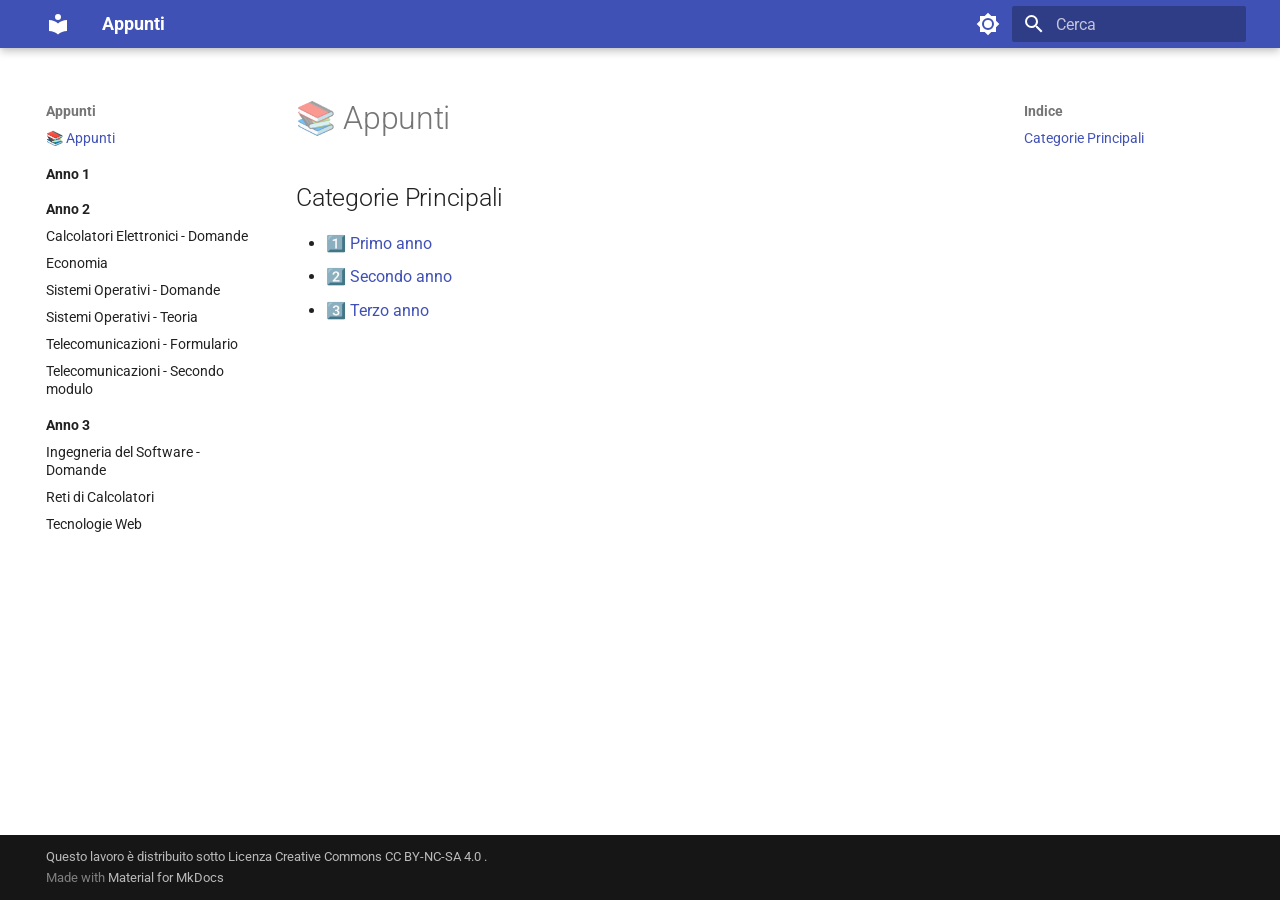
<file: index.html>
<!doctype html>
<html lang="it" class="no-js">
  <head>
    
      <meta charset="utf-8">
      <meta name="viewport" content="width=device-width,initial-scale=1">
      
        <meta name="description" content="Raccolta di appunti per la triennale in Ingegneria Informatica">
      
      
        <meta name="author" content="Marco Tartaglione">
      
      
      
      
        <link rel="next" href="anno_1/">
      
      
        
      
      
      <link rel="icon" href="assets/images/favicon.png">
      <meta name="generator" content="mkdocs-1.6.1, mkdocs-material-9.7.7">
    
    
      
        <title>Appunti</title>
      
    
    
      <link rel="stylesheet" href="assets/stylesheets/main.ec1eaa64.min.css">
      
        
        <link rel="stylesheet" href="assets/stylesheets/palette.ab4e12ef.min.css">
      
      


    
    
      
    
    
      
        
        
        <link rel="preconnect" href="https://fonts.gstatic.com" crossorigin>
        <link rel="stylesheet" href="https://fonts.googleapis.com/css?family=Roboto:300,300i,400,400i,700,700i%7CRoboto+Mono:400,400i,700,700i&display=fallback">
        <style>:root{--md-text-font:"Roboto";--md-code-font:"Roboto Mono"}</style>
      
    
    
    <script>__md_scope=new URL(".",location),__md_hash=e=>[...e].reduce(((e,_)=>(e<<5)-e+_.charCodeAt(0)),0),__md_get=(e,_=localStorage,t=__md_scope)=>JSON.parse(_.getItem(t.pathname+"."+e)),__md_set=(e,_,t=localStorage,a=__md_scope)=>{try{t.setItem(a.pathname+"."+e,JSON.stringify(_))}catch(e){}}</script>
    
      

    
    
  </head>
  
  
    
    
      
    
    
    
    
    <body dir="ltr" data-md-color-scheme="slate" data-md-color-primary="indigo" data-md-color-accent="blue">
  
    
    <input class="md-toggle" data-md-toggle="drawer" type="checkbox" id="__drawer" autocomplete="off">
    <input class="md-toggle" data-md-toggle="search" type="checkbox" id="__search" autocomplete="off">
    <label class="md-overlay" for="__drawer"></label>
    <div data-md-component="skip">
      
        
        <a href="#appunti" class="md-skip">
          Vai al contenuto
        </a>
      
    </div>
    <div data-md-component="announce">
      
    </div>
    
    
      

  

<header class="md-header md-header--shadow" data-md-component="header">
  <nav class="md-header__inner md-grid" aria-label="Intestazione">
    <a href="." title="Appunti" class="md-header__button md-logo" aria-label="Appunti" data-md-component="logo">
      
  
  <svg xmlns="http://www.w3.org/2000/svg" viewBox="0 0 24 24"><path d="M12 8a3 3 0 0 0 3-3 3 3 0 0 0-3-3 3 3 0 0 0-3 3 3 3 0 0 0 3 3m0 3.54C9.64 9.35 6.5 8 3 8v11c3.5 0 6.64 1.35 9 3.54 2.36-2.19 5.5-3.54 9-3.54V8c-3.5 0-6.64 1.35-9 3.54"/></svg>

    </a>
    <label class="md-header__button md-icon" for="__drawer">
      
      <svg xmlns="http://www.w3.org/2000/svg" viewBox="0 0 24 24"><path d="M3 6h18v2H3zm0 5h18v2H3zm0 5h18v2H3z"/></svg>
    </label>
    <div class="md-header__title" data-md-component="header-title">
      <div class="md-header__ellipsis">
        <div class="md-header__topic">
          <span class="md-ellipsis">
            Appunti
          </span>
        </div>
        <div class="md-header__topic" data-md-component="header-topic">
          <span class="md-ellipsis">
            
              📚 Appunti
            
          </span>
        </div>
      </div>
    </div>
    
      
        <form class="md-header__option" data-md-component="palette">
  
    
    
    
    <input class="md-option" data-md-color-media="(prefers-color-scheme: dark)" data-md-color-scheme="slate" data-md-color-primary="indigo" data-md-color-accent="blue"  aria-label="Passa alla modalità chiara"  type="radio" name="__palette" id="__palette_0">
    
      <label class="md-header__button md-icon" title="Passa alla modalità chiara" for="__palette_1" hidden>
        <svg xmlns="http://www.w3.org/2000/svg" viewBox="0 0 24 24"><path d="M12 18c-.89 0-1.74-.2-2.5-.55C11.56 16.5 13 14.42 13 12s-1.44-4.5-3.5-5.45C10.26 6.2 11.11 6 12 6a6 6 0 0 1 6 6 6 6 0 0 1-6 6m8-9.31V4h-4.69L12 .69 8.69 4H4v4.69L.69 12 4 15.31V20h4.69L12 23.31 15.31 20H20v-4.69L23.31 12z"/></svg>
      </label>
    
  
    
    
    
    <input class="md-option" data-md-color-media="(prefers-color-scheme: light)" data-md-color-scheme="default" data-md-color-primary="indigo" data-md-color-accent="blue"  aria-label="Passa alla modalità scura"  type="radio" name="__palette" id="__palette_1">
    
      <label class="md-header__button md-icon" title="Passa alla modalità scura" for="__palette_0" hidden>
        <svg xmlns="http://www.w3.org/2000/svg" viewBox="0 0 24 24"><path d="M12 8a4 4 0 0 0-4 4 4 4 0 0 0 4 4 4 4 0 0 0 4-4 4 4 0 0 0-4-4m0 10a6 6 0 0 1-6-6 6 6 0 0 1 6-6 6 6 0 0 1 6 6 6 6 0 0 1-6 6m8-9.31V4h-4.69L12 .69 8.69 4H4v4.69L.69 12 4 15.31V20h4.69L12 23.31 15.31 20H20v-4.69L23.31 12z"/></svg>
      </label>
    
  
</form>
      
    
    
      <script>var palette=__md_get("__palette");if(palette&&palette.color){if("(prefers-color-scheme)"===palette.color.media){var media=matchMedia("(prefers-color-scheme: light)"),input=document.querySelector(media.matches?"[data-md-color-media='(prefers-color-scheme: light)']":"[data-md-color-media='(prefers-color-scheme: dark)']");palette.color.media=input.getAttribute("data-md-color-media"),palette.color.scheme=input.getAttribute("data-md-color-scheme"),palette.color.primary=input.getAttribute("data-md-color-primary"),palette.color.accent=input.getAttribute("data-md-color-accent")}for(var[key,value]of Object.entries(palette.color))document.body.setAttribute("data-md-color-"+key,value)}</script>
    
    
    
      
      
        <label class="md-header__button md-icon" for="__search">
          
          <svg xmlns="http://www.w3.org/2000/svg" viewBox="0 0 24 24"><path d="M9.5 3A6.5 6.5 0 0 1 16 9.5c0 1.61-.59 3.09-1.56 4.23l.27.27h.79l5 5-1.5 1.5-5-5v-.79l-.27-.27A6.52 6.52 0 0 1 9.5 16 6.5 6.5 0 0 1 3 9.5 6.5 6.5 0 0 1 9.5 3m0 2C7 5 5 7 5 9.5S7 14 9.5 14 14 12 14 9.5 12 5 9.5 5"/></svg>
        </label>
        <div class="md-search" data-md-component="search" role="dialog">
  <label class="md-search__overlay" for="__search"></label>
  <div class="md-search__inner" role="search">
    <form class="md-search__form" name="search">
      <input type="text" class="md-search__input" name="query" aria-label="Cerca" placeholder="Cerca" autocapitalize="off" autocorrect="off" autocomplete="off" spellcheck="false" data-md-component="search-query" required>
      <label class="md-search__icon md-icon" for="__search">
        
        <svg xmlns="http://www.w3.org/2000/svg" viewBox="0 0 24 24"><path d="M9.5 3A6.5 6.5 0 0 1 16 9.5c0 1.61-.59 3.09-1.56 4.23l.27.27h.79l5 5-1.5 1.5-5-5v-.79l-.27-.27A6.52 6.52 0 0 1 9.5 16 6.5 6.5 0 0 1 3 9.5 6.5 6.5 0 0 1 9.5 3m0 2C7 5 5 7 5 9.5S7 14 9.5 14 14 12 14 9.5 12 5 9.5 5"/></svg>
        
        <svg xmlns="http://www.w3.org/2000/svg" viewBox="0 0 24 24"><path d="M20 11v2H8l5.5 5.5-1.42 1.42L4.16 12l7.92-7.92L13.5 5.5 8 11z"/></svg>
      </label>
      <nav class="md-search__options" aria-label="Cerca">
        
        <button type="reset" class="md-search__icon md-icon" title="Cancella" aria-label="Cancella" tabindex="-1">
          
          <svg xmlns="http://www.w3.org/2000/svg" viewBox="0 0 24 24"><path d="M19 6.41 17.59 5 12 10.59 6.41 5 5 6.41 10.59 12 5 17.59 6.41 19 12 13.41 17.59 19 19 17.59 13.41 12z"/></svg>
        </button>
      </nav>
      
        <div class="md-search__suggest" data-md-component="search-suggest"></div>
      
    </form>
    <div class="md-search__output">
      <div class="md-search__scrollwrap" tabindex="0" data-md-scrollfix>
        <div class="md-search-result" data-md-component="search-result">
          <div class="md-search-result__meta">
            Inizializza la ricerca
          </div>
          <ol class="md-search-result__list" role="presentation"></ol>
        </div>
      </div>
    </div>
  </div>
</div>
      
    
    
  </nav>
  
</header>
    
    <div class="md-container" data-md-component="container">
      
      
        
          
        
      
      <main class="md-main" data-md-component="main">
        <div class="md-main__inner md-grid">
          
            
              
              <div class="md-sidebar md-sidebar--primary" data-md-component="sidebar" data-md-type="navigation" >
                <div class="md-sidebar__scrollwrap">
                  <div class="md-sidebar__inner">
                    



<nav class="md-nav md-nav--primary" aria-label="Navigazione" data-md-level="0">
  <label class="md-nav__title" for="__drawer">
    <a href="." title="Appunti" class="md-nav__button md-logo" aria-label="Appunti" data-md-component="logo">
      
  
  <svg xmlns="http://www.w3.org/2000/svg" viewBox="0 0 24 24"><path d="M12 8a3 3 0 0 0 3-3 3 3 0 0 0-3-3 3 3 0 0 0-3 3 3 3 0 0 0 3 3m0 3.54C9.64 9.35 6.5 8 3 8v11c3.5 0 6.64 1.35 9 3.54 2.36-2.19 5.5-3.54 9-3.54V8c-3.5 0-6.64 1.35-9 3.54"/></svg>

    </a>
    Appunti
  </label>
  
  <ul class="md-nav__list" data-md-scrollfix>
    
      
      
  
  
    
  
  
  
    <li class="md-nav__item md-nav__item--active">
      
      <input class="md-nav__toggle md-toggle" type="checkbox" id="__toc">
      
      
        
      
      
        <label class="md-nav__link md-nav__link--active" for="__toc">
          
  
  
  <span class="md-ellipsis">
    
  
    📚 Appunti
  

    
  </span>
  
  

          <span class="md-nav__icon md-icon"></span>
        </label>
      
      <a href="." class="md-nav__link md-nav__link--active">
        
  
  
  <span class="md-ellipsis">
    
  
    📚 Appunti
  

    
  </span>
  
  

      </a>
      
        

<nav class="md-nav md-nav--secondary" aria-label="Indice">
  
  
  
    
  
  
    <label class="md-nav__title" for="__toc">
      <span class="md-nav__icon md-icon"></span>
      Indice
    </label>
    <ul class="md-nav__list" data-md-component="toc" data-md-scrollfix>
      
        <li class="md-nav__item">
  <a href="#categorie-principali" class="md-nav__link">
    <span class="md-ellipsis">
      
        Categorie Principali
      
    </span>
  </a>
  
</li>
      
    </ul>
  
</nav>
      
    </li>
  

    
      
      
  
  
  
  
    
    
      
        
          
        
      
    
    
    
      
        
        
      
    
    
    <li class="md-nav__item md-nav__item--section md-nav__item--nested">
      
        
        
        <input class="md-nav__toggle md-toggle " type="checkbox" id="__nav_2" >
        
          
          <div class="md-nav__link md-nav__container">
            <a href="anno_1/" class="md-nav__link ">
              
  
  
  <span class="md-ellipsis">
    
  
    Anno 1
  

    
  </span>
  
  

            </a>
            
          </div>
        
        <nav class="md-nav" data-md-level="1" aria-labelledby="__nav_2_label" aria-expanded="false">
          <label class="md-nav__title" for="__nav_2">
            <span class="md-nav__icon md-icon"></span>
            
  
    Anno 1
  

          </label>
          <ul class="md-nav__list" data-md-scrollfix>
            
              
            
          </ul>
        </nav>
      
    </li>
  

    
      
      
  
  
  
  
    
    
      
        
          
        
      
        
      
        
      
        
      
        
      
        
      
        
      
    
    
    
      
        
        
      
    
    
    <li class="md-nav__item md-nav__item--section md-nav__item--nested">
      
        
        
        <input class="md-nav__toggle md-toggle " type="checkbox" id="__nav_3" >
        
          
          <div class="md-nav__link md-nav__container">
            <a href="anno_2/" class="md-nav__link ">
              
  
  
  <span class="md-ellipsis">
    
  
    Anno 2
  

    
  </span>
  
  

            </a>
            
              
              <label class="md-nav__link " for="__nav_3" id="__nav_3_label" tabindex="">
                <span class="md-nav__icon md-icon"></span>
              </label>
            
          </div>
        
        <nav class="md-nav" data-md-level="1" aria-labelledby="__nav_3_label" aria-expanded="false">
          <label class="md-nav__title" for="__nav_3">
            <span class="md-nav__icon md-icon"></span>
            
  
    Anno 2
  

          </label>
          <ul class="md-nav__list" data-md-scrollfix>
            
              
            
              
                
  
  
  
  
    <li class="md-nav__item">
      <a href="anno_2/calcolatori_elettronici_domande/" class="md-nav__link">
        
  
  
  <span class="md-ellipsis">
    
  
    Calcolatori Elettronici - Domande
  

    
  </span>
  
  

      </a>
    </li>
  

              
            
              
                
  
  
  
  
    <li class="md-nav__item">
      <a href="anno_2/economia/" class="md-nav__link">
        
  
  
  <span class="md-ellipsis">
    
  
    Economia
  

    
  </span>
  
  

      </a>
    </li>
  

              
            
              
                
  
  
  
  
    <li class="md-nav__item">
      <a href="anno_2/sistemi_operativi_domande/" class="md-nav__link">
        
  
  
  <span class="md-ellipsis">
    
  
    Sistemi Operativi - Domande
  

    
  </span>
  
  

      </a>
    </li>
  

              
            
              
                
  
  
  
  
    <li class="md-nav__item">
      <a href="anno_2/sistemi_operativi_teoria/" class="md-nav__link">
        
  
  
  <span class="md-ellipsis">
    
  
    Sistemi Operativi - Teoria
  

    
  </span>
  
  

      </a>
    </li>
  

              
            
              
                
  
  
  
  
    <li class="md-nav__item">
      <a href="anno_2/telecomunicazioni_formulario/" class="md-nav__link">
        
  
  
  <span class="md-ellipsis">
    
  
    Telecomunicazioni - Formulario
  

    
  </span>
  
  

      </a>
    </li>
  

              
            
              
                
  
  
  
  
    <li class="md-nav__item">
      <a href="anno_2/telecomunicazioni_secondo_modulo/" class="md-nav__link">
        
  
  
  <span class="md-ellipsis">
    
  
    Telecomunicazioni - Secondo modulo
  

    
  </span>
  
  

      </a>
    </li>
  

              
            
          </ul>
        </nav>
      
    </li>
  

    
      
      
  
  
  
  
    
    
      
        
          
        
      
        
      
        
      
        
      
    
    
    
      
        
        
      
    
    
    <li class="md-nav__item md-nav__item--section md-nav__item--nested">
      
        
        
        <input class="md-nav__toggle md-toggle " type="checkbox" id="__nav_4" >
        
          
          <div class="md-nav__link md-nav__container">
            <a href="anno_3/" class="md-nav__link ">
              
  
  
  <span class="md-ellipsis">
    
  
    Anno 3
  

    
  </span>
  
  

            </a>
            
              
              <label class="md-nav__link " for="__nav_4" id="__nav_4_label" tabindex="">
                <span class="md-nav__icon md-icon"></span>
              </label>
            
          </div>
        
        <nav class="md-nav" data-md-level="1" aria-labelledby="__nav_4_label" aria-expanded="false">
          <label class="md-nav__title" for="__nav_4">
            <span class="md-nav__icon md-icon"></span>
            
  
    Anno 3
  

          </label>
          <ul class="md-nav__list" data-md-scrollfix>
            
              
            
              
                
  
  
  
  
    <li class="md-nav__item">
      <a href="anno_3/ingegneria_del_software_domande/" class="md-nav__link">
        
  
  
  <span class="md-ellipsis">
    
  
    Ingegneria del Software - Domande
  

    
  </span>
  
  

      </a>
    </li>
  

              
            
              
                
  
  
  
  
    <li class="md-nav__item">
      <a href="anno_3/reti_di_calcolatori/" class="md-nav__link">
        
  
  
  <span class="md-ellipsis">
    
  
    Reti di Calcolatori
  

    
  </span>
  
  

      </a>
    </li>
  

              
            
              
                
  
  
  
  
    <li class="md-nav__item">
      <a href="anno_3/tecnologie_web/" class="md-nav__link">
        
  
  
  <span class="md-ellipsis">
    
  
    Tecnologie Web
  

    
  </span>
  
  

      </a>
    </li>
  

              
            
          </ul>
        </nav>
      
    </li>
  

    
  </ul>
</nav>
                  </div>
                </div>
              </div>
            
            
              
              <div class="md-sidebar md-sidebar--secondary" data-md-component="sidebar" data-md-type="toc" >
                <div class="md-sidebar__scrollwrap">
                  <div class="md-sidebar__inner">
                    

<nav class="md-nav md-nav--secondary" aria-label="Indice">
  
  
  
    
  
  
    <label class="md-nav__title" for="__toc">
      <span class="md-nav__icon md-icon"></span>
      Indice
    </label>
    <ul class="md-nav__list" data-md-component="toc" data-md-scrollfix>
      
        <li class="md-nav__item">
  <a href="#categorie-principali" class="md-nav__link">
    <span class="md-ellipsis">
      
        Categorie Principali
      
    </span>
  </a>
  
</li>
      
    </ul>
  
</nav>
                  </div>
                </div>
              </div>
            
          
          
            <div class="md-content" data-md-component="content">
              
              <article class="md-content__inner md-typeset">
                
                  



<h1 id="appunti">📚 Appunti</h1>
<h2 id="categorie-principali">Categorie Principali</h2>
<ul>
<li><a href="anno_1/">1️⃣ Primo anno</a></li>
<li><a href="anno_2/">2️⃣ Secondo anno</a></li>
<li><a href="anno_3/">3️⃣ Terzo anno</a></li>
</ul>












                
              </article>
            </div>
          
          
<script>var target=document.getElementById(location.hash.slice(1));target&&target.name&&(target.checked=target.name.startsWith("__tabbed_"))</script>
        </div>
        
          <button type="button" class="md-top md-icon" data-md-component="top" hidden>
  
  <svg xmlns="http://www.w3.org/2000/svg" viewBox="0 0 24 24"><path d="M13 20h-2V8l-5.5 5.5-1.42-1.42L12 4.16l7.92 7.92-1.42 1.42L13 8z"/></svg>
  Torna su
</button>
        
      </main>
      
        <footer class="md-footer">
  
  <div class="md-footer-meta md-typeset">
    <div class="md-footer-meta__inner md-grid">
      <div class="md-copyright">
  
    <div class="md-copyright__highlight">
      Questo lavoro è distribuito sotto Licenza  <a href="http://creativecommons.org/licenses/by-nc-sa/4.0/" target="_blank" rel="noopener">
  Creative Commons CC BY-NC-SA 4.0
</a>.

    </div>
  
  
    Made with
    <a href="https://squidfunk.github.io/mkdocs-material/" target="_blank" rel="noopener">
      Material for MkDocs
    </a>
  
</div>
      
    </div>
  </div>
</footer>
      
    </div>
    <div class="md-dialog" data-md-component="dialog">
      <div class="md-dialog__inner md-typeset"></div>
    </div>
    
    
    
      
      
      <script id="__config" type="application/json">{"annotate": null, "base": ".", "features": ["navigation.indexes", "navigation.sections", "navigation.top", "search.suggest", "search.highlight", "content.action.download"], "search": "assets/javascripts/workers/search.2c215733.min.js", "tags": null, "translations": {"clipboard.copied": "Copiato", "clipboard.copy": "Copia", "search.result.more.one": "1 altro in questa pagina", "search.result.more.other": "# altri in questa pagina", "search.result.none": "Nessun documento trovato", "search.result.one": "1 documento trovato", "search.result.other": "# documenti trovati", "search.result.placeholder": "Scrivi per iniziare a cercare", "search.result.term.missing": "Non presente", "select.version": "Seleziona la versione"}, "version": null}</script>
    
    
      <script src="assets/javascripts/bundle.d7400e89.min.js"></script>
      
    
  </body>
</html>
</file>
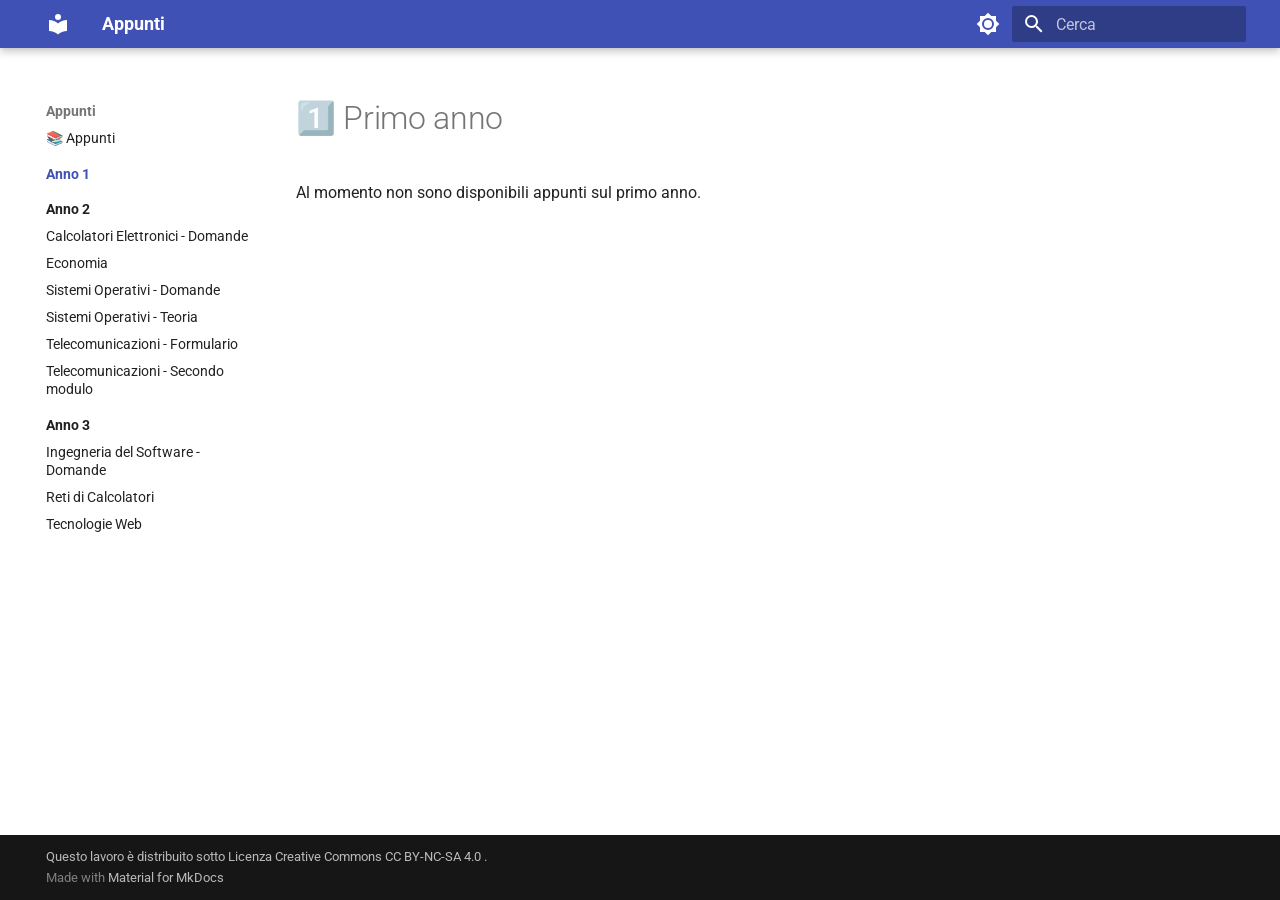
<file: anno_1/index.html>
<!doctype html>
<html lang="it" class="no-js">
  <head>
    
      <meta charset="utf-8">
      <meta name="viewport" content="width=device-width,initial-scale=1">
      
        <meta name="description" content="Raccolta di appunti per la triennale in Ingegneria Informatica">
      
      
        <meta name="author" content="Marco Tartaglione">
      
      
      
        <link rel="prev" href="..">
      
      
        <link rel="next" href="../anno_2/">
      
      
        
      
      
      <link rel="icon" href="../assets/images/favicon.png">
      <meta name="generator" content="mkdocs-1.6.1, mkdocs-material-9.7.7">
    
    
      
        <title>1️⃣ Primo anno - Appunti</title>
      
    
    
      <link rel="stylesheet" href="../assets/stylesheets/main.ec1eaa64.min.css">
      
        
        <link rel="stylesheet" href="../assets/stylesheets/palette.ab4e12ef.min.css">
      
      


    
    
      
    
    
      
        
        
        <link rel="preconnect" href="https://fonts.gstatic.com" crossorigin>
        <link rel="stylesheet" href="https://fonts.googleapis.com/css?family=Roboto:300,300i,400,400i,700,700i%7CRoboto+Mono:400,400i,700,700i&display=fallback">
        <style>:root{--md-text-font:"Roboto";--md-code-font:"Roboto Mono"}</style>
      
    
    
    <script>__md_scope=new URL("..",location),__md_hash=e=>[...e].reduce(((e,_)=>(e<<5)-e+_.charCodeAt(0)),0),__md_get=(e,_=localStorage,t=__md_scope)=>JSON.parse(_.getItem(t.pathname+"."+e)),__md_set=(e,_,t=localStorage,a=__md_scope)=>{try{t.setItem(a.pathname+"."+e,JSON.stringify(_))}catch(e){}}</script>
    
      

    
    
  </head>
  
  
    
    
      
    
    
    
    
    <body dir="ltr" data-md-color-scheme="slate" data-md-color-primary="indigo" data-md-color-accent="blue">
  
    
    <input class="md-toggle" data-md-toggle="drawer" type="checkbox" id="__drawer" autocomplete="off">
    <input class="md-toggle" data-md-toggle="search" type="checkbox" id="__search" autocomplete="off">
    <label class="md-overlay" for="__drawer"></label>
    <div data-md-component="skip">
      
        
        <a href="#1-primo-anno" class="md-skip">
          Vai al contenuto
        </a>
      
    </div>
    <div data-md-component="announce">
      
    </div>
    
    
      

  

<header class="md-header md-header--shadow" data-md-component="header">
  <nav class="md-header__inner md-grid" aria-label="Intestazione">
    <a href=".." title="Appunti" class="md-header__button md-logo" aria-label="Appunti" data-md-component="logo">
      
  
  <svg xmlns="http://www.w3.org/2000/svg" viewBox="0 0 24 24"><path d="M12 8a3 3 0 0 0 3-3 3 3 0 0 0-3-3 3 3 0 0 0-3 3 3 3 0 0 0 3 3m0 3.54C9.64 9.35 6.5 8 3 8v11c3.5 0 6.64 1.35 9 3.54 2.36-2.19 5.5-3.54 9-3.54V8c-3.5 0-6.64 1.35-9 3.54"/></svg>

    </a>
    <label class="md-header__button md-icon" for="__drawer">
      
      <svg xmlns="http://www.w3.org/2000/svg" viewBox="0 0 24 24"><path d="M3 6h18v2H3zm0 5h18v2H3zm0 5h18v2H3z"/></svg>
    </label>
    <div class="md-header__title" data-md-component="header-title">
      <div class="md-header__ellipsis">
        <div class="md-header__topic">
          <span class="md-ellipsis">
            Appunti
          </span>
        </div>
        <div class="md-header__topic" data-md-component="header-topic">
          <span class="md-ellipsis">
            
              1️⃣ Primo anno
            
          </span>
        </div>
      </div>
    </div>
    
      
        <form class="md-header__option" data-md-component="palette">
  
    
    
    
    <input class="md-option" data-md-color-media="(prefers-color-scheme: dark)" data-md-color-scheme="slate" data-md-color-primary="indigo" data-md-color-accent="blue"  aria-label="Passa alla modalità chiara"  type="radio" name="__palette" id="__palette_0">
    
      <label class="md-header__button md-icon" title="Passa alla modalità chiara" for="__palette_1" hidden>
        <svg xmlns="http://www.w3.org/2000/svg" viewBox="0 0 24 24"><path d="M12 18c-.89 0-1.74-.2-2.5-.55C11.56 16.5 13 14.42 13 12s-1.44-4.5-3.5-5.45C10.26 6.2 11.11 6 12 6a6 6 0 0 1 6 6 6 6 0 0 1-6 6m8-9.31V4h-4.69L12 .69 8.69 4H4v4.69L.69 12 4 15.31V20h4.69L12 23.31 15.31 20H20v-4.69L23.31 12z"/></svg>
      </label>
    
  
    
    
    
    <input class="md-option" data-md-color-media="(prefers-color-scheme: light)" data-md-color-scheme="default" data-md-color-primary="indigo" data-md-color-accent="blue"  aria-label="Passa alla modalità scura"  type="radio" name="__palette" id="__palette_1">
    
      <label class="md-header__button md-icon" title="Passa alla modalità scura" for="__palette_0" hidden>
        <svg xmlns="http://www.w3.org/2000/svg" viewBox="0 0 24 24"><path d="M12 8a4 4 0 0 0-4 4 4 4 0 0 0 4 4 4 4 0 0 0 4-4 4 4 0 0 0-4-4m0 10a6 6 0 0 1-6-6 6 6 0 0 1 6-6 6 6 0 0 1 6 6 6 6 0 0 1-6 6m8-9.31V4h-4.69L12 .69 8.69 4H4v4.69L.69 12 4 15.31V20h4.69L12 23.31 15.31 20H20v-4.69L23.31 12z"/></svg>
      </label>
    
  
</form>
      
    
    
      <script>var palette=__md_get("__palette");if(palette&&palette.color){if("(prefers-color-scheme)"===palette.color.media){var media=matchMedia("(prefers-color-scheme: light)"),input=document.querySelector(media.matches?"[data-md-color-media='(prefers-color-scheme: light)']":"[data-md-color-media='(prefers-color-scheme: dark)']");palette.color.media=input.getAttribute("data-md-color-media"),palette.color.scheme=input.getAttribute("data-md-color-scheme"),palette.color.primary=input.getAttribute("data-md-color-primary"),palette.color.accent=input.getAttribute("data-md-color-accent")}for(var[key,value]of Object.entries(palette.color))document.body.setAttribute("data-md-color-"+key,value)}</script>
    
    
    
      
      
        <label class="md-header__button md-icon" for="__search">
          
          <svg xmlns="http://www.w3.org/2000/svg" viewBox="0 0 24 24"><path d="M9.5 3A6.5 6.5 0 0 1 16 9.5c0 1.61-.59 3.09-1.56 4.23l.27.27h.79l5 5-1.5 1.5-5-5v-.79l-.27-.27A6.52 6.52 0 0 1 9.5 16 6.5 6.5 0 0 1 3 9.5 6.5 6.5 0 0 1 9.5 3m0 2C7 5 5 7 5 9.5S7 14 9.5 14 14 12 14 9.5 12 5 9.5 5"/></svg>
        </label>
        <div class="md-search" data-md-component="search" role="dialog">
  <label class="md-search__overlay" for="__search"></label>
  <div class="md-search__inner" role="search">
    <form class="md-search__form" name="search">
      <input type="text" class="md-search__input" name="query" aria-label="Cerca" placeholder="Cerca" autocapitalize="off" autocorrect="off" autocomplete="off" spellcheck="false" data-md-component="search-query" required>
      <label class="md-search__icon md-icon" for="__search">
        
        <svg xmlns="http://www.w3.org/2000/svg" viewBox="0 0 24 24"><path d="M9.5 3A6.5 6.5 0 0 1 16 9.5c0 1.61-.59 3.09-1.56 4.23l.27.27h.79l5 5-1.5 1.5-5-5v-.79l-.27-.27A6.52 6.52 0 0 1 9.5 16 6.5 6.5 0 0 1 3 9.5 6.5 6.5 0 0 1 9.5 3m0 2C7 5 5 7 5 9.5S7 14 9.5 14 14 12 14 9.5 12 5 9.5 5"/></svg>
        
        <svg xmlns="http://www.w3.org/2000/svg" viewBox="0 0 24 24"><path d="M20 11v2H8l5.5 5.5-1.42 1.42L4.16 12l7.92-7.92L13.5 5.5 8 11z"/></svg>
      </label>
      <nav class="md-search__options" aria-label="Cerca">
        
        <button type="reset" class="md-search__icon md-icon" title="Cancella" aria-label="Cancella" tabindex="-1">
          
          <svg xmlns="http://www.w3.org/2000/svg" viewBox="0 0 24 24"><path d="M19 6.41 17.59 5 12 10.59 6.41 5 5 6.41 10.59 12 5 17.59 6.41 19 12 13.41 17.59 19 19 17.59 13.41 12z"/></svg>
        </button>
      </nav>
      
        <div class="md-search__suggest" data-md-component="search-suggest"></div>
      
    </form>
    <div class="md-search__output">
      <div class="md-search__scrollwrap" tabindex="0" data-md-scrollfix>
        <div class="md-search-result" data-md-component="search-result">
          <div class="md-search-result__meta">
            Inizializza la ricerca
          </div>
          <ol class="md-search-result__list" role="presentation"></ol>
        </div>
      </div>
    </div>
  </div>
</div>
      
    
    
  </nav>
  
</header>
    
    <div class="md-container" data-md-component="container">
      
      
        
          
        
      
      <main class="md-main" data-md-component="main">
        <div class="md-main__inner md-grid">
          
            
              
              <div class="md-sidebar md-sidebar--primary" data-md-component="sidebar" data-md-type="navigation" >
                <div class="md-sidebar__scrollwrap">
                  <div class="md-sidebar__inner">
                    



<nav class="md-nav md-nav--primary" aria-label="Navigazione" data-md-level="0">
  <label class="md-nav__title" for="__drawer">
    <a href=".." title="Appunti" class="md-nav__button md-logo" aria-label="Appunti" data-md-component="logo">
      
  
  <svg xmlns="http://www.w3.org/2000/svg" viewBox="0 0 24 24"><path d="M12 8a3 3 0 0 0 3-3 3 3 0 0 0-3-3 3 3 0 0 0-3 3 3 3 0 0 0 3 3m0 3.54C9.64 9.35 6.5 8 3 8v11c3.5 0 6.64 1.35 9 3.54 2.36-2.19 5.5-3.54 9-3.54V8c-3.5 0-6.64 1.35-9 3.54"/></svg>

    </a>
    Appunti
  </label>
  
  <ul class="md-nav__list" data-md-scrollfix>
    
      
      
  
  
  
  
    <li class="md-nav__item">
      <a href=".." class="md-nav__link">
        
  
  
  <span class="md-ellipsis">
    
  
    📚 Appunti
  

    
  </span>
  
  

      </a>
    </li>
  

    
      
      
  
  
    
  
  
  
    
    
      
        
          
        
      
    
    
    
      
        
        
      
    
    
    <li class="md-nav__item md-nav__item--active md-nav__item--section md-nav__item--nested">
      
        
        
        <input class="md-nav__toggle md-toggle " type="checkbox" id="__nav_2" checked>
        
          
          <div class="md-nav__link md-nav__container">
            <a href="./" class="md-nav__link md-nav__link--active">
              
  
  
  <span class="md-ellipsis">
    
  
    Anno 1
  

    
  </span>
  
  

            </a>
            
          </div>
        
        <nav class="md-nav" data-md-level="1" aria-labelledby="__nav_2_label" aria-expanded="true">
          <label class="md-nav__title" for="__nav_2">
            <span class="md-nav__icon md-icon"></span>
            
  
    Anno 1
  

          </label>
          <ul class="md-nav__list" data-md-scrollfix>
            
              
            
          </ul>
        </nav>
      
    </li>
  

    
      
      
  
  
  
  
    
    
      
        
          
        
      
        
      
        
      
        
      
        
      
        
      
        
      
    
    
    
      
        
        
      
    
    
    <li class="md-nav__item md-nav__item--section md-nav__item--nested">
      
        
        
        <input class="md-nav__toggle md-toggle " type="checkbox" id="__nav_3" >
        
          
          <div class="md-nav__link md-nav__container">
            <a href="../anno_2/" class="md-nav__link ">
              
  
  
  <span class="md-ellipsis">
    
  
    Anno 2
  

    
  </span>
  
  

            </a>
            
              
              <label class="md-nav__link " for="__nav_3" id="__nav_3_label" tabindex="">
                <span class="md-nav__icon md-icon"></span>
              </label>
            
          </div>
        
        <nav class="md-nav" data-md-level="1" aria-labelledby="__nav_3_label" aria-expanded="false">
          <label class="md-nav__title" for="__nav_3">
            <span class="md-nav__icon md-icon"></span>
            
  
    Anno 2
  

          </label>
          <ul class="md-nav__list" data-md-scrollfix>
            
              
            
              
                
  
  
  
  
    <li class="md-nav__item">
      <a href="../anno_2/calcolatori_elettronici_domande/" class="md-nav__link">
        
  
  
  <span class="md-ellipsis">
    
  
    Calcolatori Elettronici - Domande
  

    
  </span>
  
  

      </a>
    </li>
  

              
            
              
                
  
  
  
  
    <li class="md-nav__item">
      <a href="../anno_2/economia/" class="md-nav__link">
        
  
  
  <span class="md-ellipsis">
    
  
    Economia
  

    
  </span>
  
  

      </a>
    </li>
  

              
            
              
                
  
  
  
  
    <li class="md-nav__item">
      <a href="../anno_2/sistemi_operativi_domande/" class="md-nav__link">
        
  
  
  <span class="md-ellipsis">
    
  
    Sistemi Operativi - Domande
  

    
  </span>
  
  

      </a>
    </li>
  

              
            
              
                
  
  
  
  
    <li class="md-nav__item">
      <a href="../anno_2/sistemi_operativi_teoria/" class="md-nav__link">
        
  
  
  <span class="md-ellipsis">
    
  
    Sistemi Operativi - Teoria
  

    
  </span>
  
  

      </a>
    </li>
  

              
            
              
                
  
  
  
  
    <li class="md-nav__item">
      <a href="../anno_2/telecomunicazioni_formulario/" class="md-nav__link">
        
  
  
  <span class="md-ellipsis">
    
  
    Telecomunicazioni - Formulario
  

    
  </span>
  
  

      </a>
    </li>
  

              
            
              
                
  
  
  
  
    <li class="md-nav__item">
      <a href="../anno_2/telecomunicazioni_secondo_modulo/" class="md-nav__link">
        
  
  
  <span class="md-ellipsis">
    
  
    Telecomunicazioni - Secondo modulo
  

    
  </span>
  
  

      </a>
    </li>
  

              
            
          </ul>
        </nav>
      
    </li>
  

    
      
      
  
  
  
  
    
    
      
        
          
        
      
        
      
        
      
        
      
    
    
    
      
        
        
      
    
    
    <li class="md-nav__item md-nav__item--section md-nav__item--nested">
      
        
        
        <input class="md-nav__toggle md-toggle " type="checkbox" id="__nav_4" >
        
          
          <div class="md-nav__link md-nav__container">
            <a href="../anno_3/" class="md-nav__link ">
              
  
  
  <span class="md-ellipsis">
    
  
    Anno 3
  

    
  </span>
  
  

            </a>
            
              
              <label class="md-nav__link " for="__nav_4" id="__nav_4_label" tabindex="">
                <span class="md-nav__icon md-icon"></span>
              </label>
            
          </div>
        
        <nav class="md-nav" data-md-level="1" aria-labelledby="__nav_4_label" aria-expanded="false">
          <label class="md-nav__title" for="__nav_4">
            <span class="md-nav__icon md-icon"></span>
            
  
    Anno 3
  

          </label>
          <ul class="md-nav__list" data-md-scrollfix>
            
              
            
              
                
  
  
  
  
    <li class="md-nav__item">
      <a href="../anno_3/ingegneria_del_software_domande/" class="md-nav__link">
        
  
  
  <span class="md-ellipsis">
    
  
    Ingegneria del Software - Domande
  

    
  </span>
  
  

      </a>
    </li>
  

              
            
              
                
  
  
  
  
    <li class="md-nav__item">
      <a href="../anno_3/reti_di_calcolatori/" class="md-nav__link">
        
  
  
  <span class="md-ellipsis">
    
  
    Reti di Calcolatori
  

    
  </span>
  
  

      </a>
    </li>
  

              
            
              
                
  
  
  
  
    <li class="md-nav__item">
      <a href="../anno_3/tecnologie_web/" class="md-nav__link">
        
  
  
  <span class="md-ellipsis">
    
  
    Tecnologie Web
  

    
  </span>
  
  

      </a>
    </li>
  

              
            
          </ul>
        </nav>
      
    </li>
  

    
  </ul>
</nav>
                  </div>
                </div>
              </div>
            
            
              
              <div class="md-sidebar md-sidebar--secondary" data-md-component="sidebar" data-md-type="toc" >
                <div class="md-sidebar__scrollwrap">
                  <div class="md-sidebar__inner">
                    

<nav class="md-nav md-nav--secondary" aria-label="Indice">
  
  
  
    
  
  
</nav>
                  </div>
                </div>
              </div>
            
          
          
            <div class="md-content" data-md-component="content">
              
              <article class="md-content__inner md-typeset">
                
                  



<h1 id="1-primo-anno">1️⃣ Primo anno</h1>
<p>Al momento non sono disponibili appunti sul primo anno.</p>












                
              </article>
            </div>
          
          
<script>var target=document.getElementById(location.hash.slice(1));target&&target.name&&(target.checked=target.name.startsWith("__tabbed_"))</script>
        </div>
        
          <button type="button" class="md-top md-icon" data-md-component="top" hidden>
  
  <svg xmlns="http://www.w3.org/2000/svg" viewBox="0 0 24 24"><path d="M13 20h-2V8l-5.5 5.5-1.42-1.42L12 4.16l7.92 7.92-1.42 1.42L13 8z"/></svg>
  Torna su
</button>
        
      </main>
      
        <footer class="md-footer">
  
  <div class="md-footer-meta md-typeset">
    <div class="md-footer-meta__inner md-grid">
      <div class="md-copyright">
  
    <div class="md-copyright__highlight">
      Questo lavoro è distribuito sotto Licenza  <a href="http://creativecommons.org/licenses/by-nc-sa/4.0/" target="_blank" rel="noopener">
  Creative Commons CC BY-NC-SA 4.0
</a>.

    </div>
  
  
    Made with
    <a href="https://squidfunk.github.io/mkdocs-material/" target="_blank" rel="noopener">
      Material for MkDocs
    </a>
  
</div>
      
    </div>
  </div>
</footer>
      
    </div>
    <div class="md-dialog" data-md-component="dialog">
      <div class="md-dialog__inner md-typeset"></div>
    </div>
    
    
    
      
      
      <script id="__config" type="application/json">{"annotate": null, "base": "..", "features": ["navigation.indexes", "navigation.sections", "navigation.top", "search.suggest", "search.highlight", "content.action.download"], "search": "../assets/javascripts/workers/search.2c215733.min.js", "tags": null, "translations": {"clipboard.copied": "Copiato", "clipboard.copy": "Copia", "search.result.more.one": "1 altro in questa pagina", "search.result.more.other": "# altri in questa pagina", "search.result.none": "Nessun documento trovato", "search.result.one": "1 documento trovato", "search.result.other": "# documenti trovati", "search.result.placeholder": "Scrivi per iniziare a cercare", "search.result.term.missing": "Non presente", "select.version": "Seleziona la versione"}, "version": null}</script>
    
    
      <script src="../assets/javascripts/bundle.d7400e89.min.js"></script>
      
    
  </body>
</html>
</file>
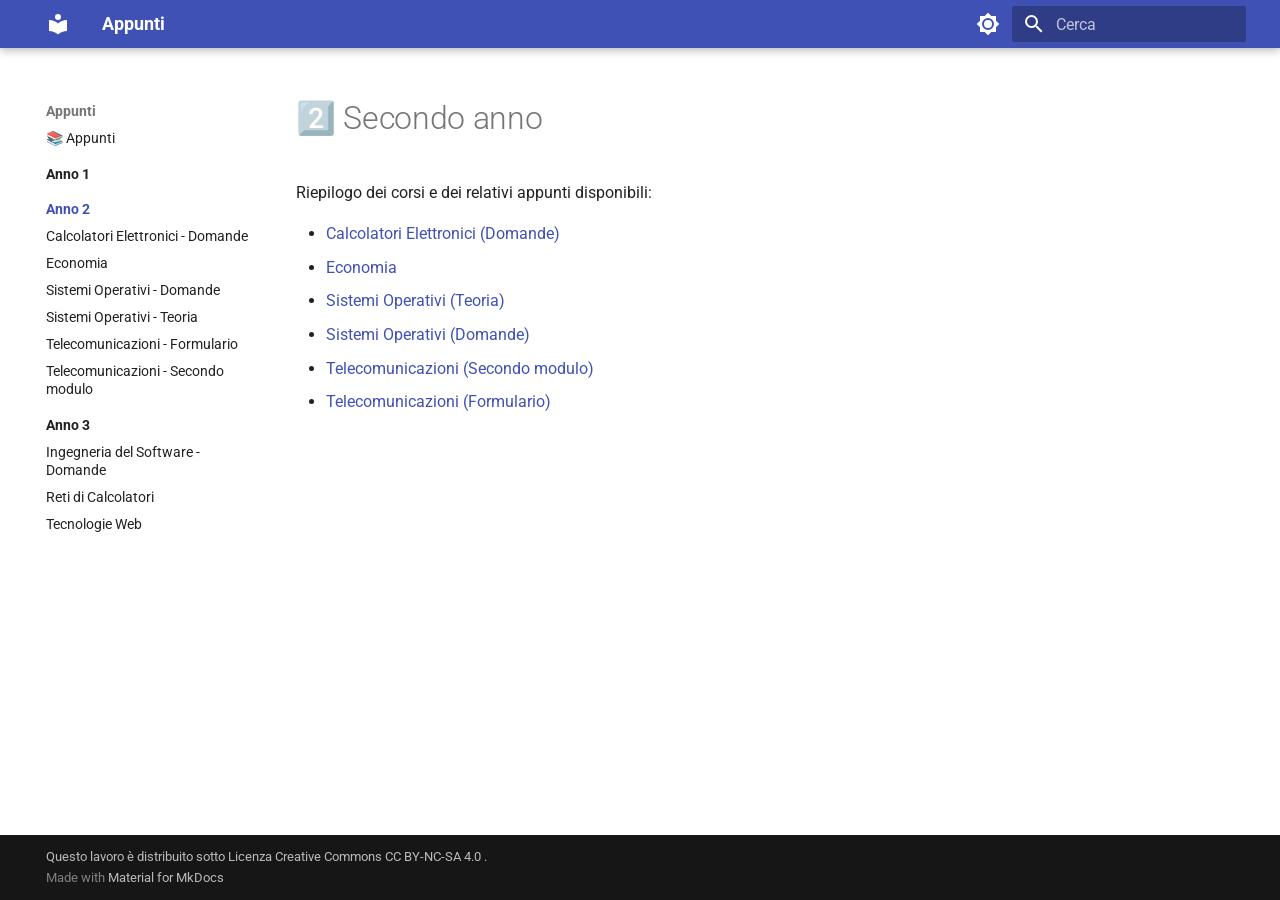
<file: anno_2/index.html>
<!doctype html>
<html lang="it" class="no-js">
  <head>
    
      <meta charset="utf-8">
      <meta name="viewport" content="width=device-width,initial-scale=1">
      
        <meta name="description" content="Raccolta di appunti per la triennale in Ingegneria Informatica">
      
      
        <meta name="author" content="Marco Tartaglione">
      
      
      
        <link rel="prev" href="../anno_1/">
      
      
        <link rel="next" href="calcolatori_elettronici_domande/">
      
      
        
      
      
      <link rel="icon" href="../assets/images/favicon.png">
      <meta name="generator" content="mkdocs-1.6.1, mkdocs-material-9.7.7">
    
    
      
        <title>2️⃣ Secondo anno - Appunti</title>
      
    
    
      <link rel="stylesheet" href="../assets/stylesheets/main.ec1eaa64.min.css">
      
        
        <link rel="stylesheet" href="../assets/stylesheets/palette.ab4e12ef.min.css">
      
      


    
    
      
    
    
      
        
        
        <link rel="preconnect" href="https://fonts.gstatic.com" crossorigin>
        <link rel="stylesheet" href="https://fonts.googleapis.com/css?family=Roboto:300,300i,400,400i,700,700i%7CRoboto+Mono:400,400i,700,700i&display=fallback">
        <style>:root{--md-text-font:"Roboto";--md-code-font:"Roboto Mono"}</style>
      
    
    
    <script>__md_scope=new URL("..",location),__md_hash=e=>[...e].reduce(((e,_)=>(e<<5)-e+_.charCodeAt(0)),0),__md_get=(e,_=localStorage,t=__md_scope)=>JSON.parse(_.getItem(t.pathname+"."+e)),__md_set=(e,_,t=localStorage,a=__md_scope)=>{try{t.setItem(a.pathname+"."+e,JSON.stringify(_))}catch(e){}}</script>
    
      

    
    
  </head>
  
  
    
    
      
    
    
    
    
    <body dir="ltr" data-md-color-scheme="slate" data-md-color-primary="indigo" data-md-color-accent="blue">
  
    
    <input class="md-toggle" data-md-toggle="drawer" type="checkbox" id="__drawer" autocomplete="off">
    <input class="md-toggle" data-md-toggle="search" type="checkbox" id="__search" autocomplete="off">
    <label class="md-overlay" for="__drawer"></label>
    <div data-md-component="skip">
      
        
        <a href="#2-secondo-anno" class="md-skip">
          Vai al contenuto
        </a>
      
    </div>
    <div data-md-component="announce">
      
    </div>
    
    
      

  

<header class="md-header md-header--shadow" data-md-component="header">
  <nav class="md-header__inner md-grid" aria-label="Intestazione">
    <a href=".." title="Appunti" class="md-header__button md-logo" aria-label="Appunti" data-md-component="logo">
      
  
  <svg xmlns="http://www.w3.org/2000/svg" viewBox="0 0 24 24"><path d="M12 8a3 3 0 0 0 3-3 3 3 0 0 0-3-3 3 3 0 0 0-3 3 3 3 0 0 0 3 3m0 3.54C9.64 9.35 6.5 8 3 8v11c3.5 0 6.64 1.35 9 3.54 2.36-2.19 5.5-3.54 9-3.54V8c-3.5 0-6.64 1.35-9 3.54"/></svg>

    </a>
    <label class="md-header__button md-icon" for="__drawer">
      
      <svg xmlns="http://www.w3.org/2000/svg" viewBox="0 0 24 24"><path d="M3 6h18v2H3zm0 5h18v2H3zm0 5h18v2H3z"/></svg>
    </label>
    <div class="md-header__title" data-md-component="header-title">
      <div class="md-header__ellipsis">
        <div class="md-header__topic">
          <span class="md-ellipsis">
            Appunti
          </span>
        </div>
        <div class="md-header__topic" data-md-component="header-topic">
          <span class="md-ellipsis">
            
              2️⃣ Secondo anno
            
          </span>
        </div>
      </div>
    </div>
    
      
        <form class="md-header__option" data-md-component="palette">
  
    
    
    
    <input class="md-option" data-md-color-media="(prefers-color-scheme: dark)" data-md-color-scheme="slate" data-md-color-primary="indigo" data-md-color-accent="blue"  aria-label="Passa alla modalità chiara"  type="radio" name="__palette" id="__palette_0">
    
      <label class="md-header__button md-icon" title="Passa alla modalità chiara" for="__palette_1" hidden>
        <svg xmlns="http://www.w3.org/2000/svg" viewBox="0 0 24 24"><path d="M12 18c-.89 0-1.74-.2-2.5-.55C11.56 16.5 13 14.42 13 12s-1.44-4.5-3.5-5.45C10.26 6.2 11.11 6 12 6a6 6 0 0 1 6 6 6 6 0 0 1-6 6m8-9.31V4h-4.69L12 .69 8.69 4H4v4.69L.69 12 4 15.31V20h4.69L12 23.31 15.31 20H20v-4.69L23.31 12z"/></svg>
      </label>
    
  
    
    
    
    <input class="md-option" data-md-color-media="(prefers-color-scheme: light)" data-md-color-scheme="default" data-md-color-primary="indigo" data-md-color-accent="blue"  aria-label="Passa alla modalità scura"  type="radio" name="__palette" id="__palette_1">
    
      <label class="md-header__button md-icon" title="Passa alla modalità scura" for="__palette_0" hidden>
        <svg xmlns="http://www.w3.org/2000/svg" viewBox="0 0 24 24"><path d="M12 8a4 4 0 0 0-4 4 4 4 0 0 0 4 4 4 4 0 0 0 4-4 4 4 0 0 0-4-4m0 10a6 6 0 0 1-6-6 6 6 0 0 1 6-6 6 6 0 0 1 6 6 6 6 0 0 1-6 6m8-9.31V4h-4.69L12 .69 8.69 4H4v4.69L.69 12 4 15.31V20h4.69L12 23.31 15.31 20H20v-4.69L23.31 12z"/></svg>
      </label>
    
  
</form>
      
    
    
      <script>var palette=__md_get("__palette");if(palette&&palette.color){if("(prefers-color-scheme)"===palette.color.media){var media=matchMedia("(prefers-color-scheme: light)"),input=document.querySelector(media.matches?"[data-md-color-media='(prefers-color-scheme: light)']":"[data-md-color-media='(prefers-color-scheme: dark)']");palette.color.media=input.getAttribute("data-md-color-media"),palette.color.scheme=input.getAttribute("data-md-color-scheme"),palette.color.primary=input.getAttribute("data-md-color-primary"),palette.color.accent=input.getAttribute("data-md-color-accent")}for(var[key,value]of Object.entries(palette.color))document.body.setAttribute("data-md-color-"+key,value)}</script>
    
    
    
      
      
        <label class="md-header__button md-icon" for="__search">
          
          <svg xmlns="http://www.w3.org/2000/svg" viewBox="0 0 24 24"><path d="M9.5 3A6.5 6.5 0 0 1 16 9.5c0 1.61-.59 3.09-1.56 4.23l.27.27h.79l5 5-1.5 1.5-5-5v-.79l-.27-.27A6.52 6.52 0 0 1 9.5 16 6.5 6.5 0 0 1 3 9.5 6.5 6.5 0 0 1 9.5 3m0 2C7 5 5 7 5 9.5S7 14 9.5 14 14 12 14 9.5 12 5 9.5 5"/></svg>
        </label>
        <div class="md-search" data-md-component="search" role="dialog">
  <label class="md-search__overlay" for="__search"></label>
  <div class="md-search__inner" role="search">
    <form class="md-search__form" name="search">
      <input type="text" class="md-search__input" name="query" aria-label="Cerca" placeholder="Cerca" autocapitalize="off" autocorrect="off" autocomplete="off" spellcheck="false" data-md-component="search-query" required>
      <label class="md-search__icon md-icon" for="__search">
        
        <svg xmlns="http://www.w3.org/2000/svg" viewBox="0 0 24 24"><path d="M9.5 3A6.5 6.5 0 0 1 16 9.5c0 1.61-.59 3.09-1.56 4.23l.27.27h.79l5 5-1.5 1.5-5-5v-.79l-.27-.27A6.52 6.52 0 0 1 9.5 16 6.5 6.5 0 0 1 3 9.5 6.5 6.5 0 0 1 9.5 3m0 2C7 5 5 7 5 9.5S7 14 9.5 14 14 12 14 9.5 12 5 9.5 5"/></svg>
        
        <svg xmlns="http://www.w3.org/2000/svg" viewBox="0 0 24 24"><path d="M20 11v2H8l5.5 5.5-1.42 1.42L4.16 12l7.92-7.92L13.5 5.5 8 11z"/></svg>
      </label>
      <nav class="md-search__options" aria-label="Cerca">
        
        <button type="reset" class="md-search__icon md-icon" title="Cancella" aria-label="Cancella" tabindex="-1">
          
          <svg xmlns="http://www.w3.org/2000/svg" viewBox="0 0 24 24"><path d="M19 6.41 17.59 5 12 10.59 6.41 5 5 6.41 10.59 12 5 17.59 6.41 19 12 13.41 17.59 19 19 17.59 13.41 12z"/></svg>
        </button>
      </nav>
      
        <div class="md-search__suggest" data-md-component="search-suggest"></div>
      
    </form>
    <div class="md-search__output">
      <div class="md-search__scrollwrap" tabindex="0" data-md-scrollfix>
        <div class="md-search-result" data-md-component="search-result">
          <div class="md-search-result__meta">
            Inizializza la ricerca
          </div>
          <ol class="md-search-result__list" role="presentation"></ol>
        </div>
      </div>
    </div>
  </div>
</div>
      
    
    
  </nav>
  
</header>
    
    <div class="md-container" data-md-component="container">
      
      
        
          
        
      
      <main class="md-main" data-md-component="main">
        <div class="md-main__inner md-grid">
          
            
              
              <div class="md-sidebar md-sidebar--primary" data-md-component="sidebar" data-md-type="navigation" >
                <div class="md-sidebar__scrollwrap">
                  <div class="md-sidebar__inner">
                    



<nav class="md-nav md-nav--primary" aria-label="Navigazione" data-md-level="0">
  <label class="md-nav__title" for="__drawer">
    <a href=".." title="Appunti" class="md-nav__button md-logo" aria-label="Appunti" data-md-component="logo">
      
  
  <svg xmlns="http://www.w3.org/2000/svg" viewBox="0 0 24 24"><path d="M12 8a3 3 0 0 0 3-3 3 3 0 0 0-3-3 3 3 0 0 0-3 3 3 3 0 0 0 3 3m0 3.54C9.64 9.35 6.5 8 3 8v11c3.5 0 6.64 1.35 9 3.54 2.36-2.19 5.5-3.54 9-3.54V8c-3.5 0-6.64 1.35-9 3.54"/></svg>

    </a>
    Appunti
  </label>
  
  <ul class="md-nav__list" data-md-scrollfix>
    
      
      
  
  
  
  
    <li class="md-nav__item">
      <a href=".." class="md-nav__link">
        
  
  
  <span class="md-ellipsis">
    
  
    📚 Appunti
  

    
  </span>
  
  

      </a>
    </li>
  

    
      
      
  
  
  
  
    
    
      
        
          
        
      
    
    
    
      
        
        
      
    
    
    <li class="md-nav__item md-nav__item--section md-nav__item--nested">
      
        
        
        <input class="md-nav__toggle md-toggle " type="checkbox" id="__nav_2" >
        
          
          <div class="md-nav__link md-nav__container">
            <a href="../anno_1/" class="md-nav__link ">
              
  
  
  <span class="md-ellipsis">
    
  
    Anno 1
  

    
  </span>
  
  

            </a>
            
          </div>
        
        <nav class="md-nav" data-md-level="1" aria-labelledby="__nav_2_label" aria-expanded="false">
          <label class="md-nav__title" for="__nav_2">
            <span class="md-nav__icon md-icon"></span>
            
  
    Anno 1
  

          </label>
          <ul class="md-nav__list" data-md-scrollfix>
            
              
            
          </ul>
        </nav>
      
    </li>
  

    
      
      
  
  
    
  
  
  
    
    
      
        
          
        
      
        
      
        
      
        
      
        
      
        
      
        
      
    
    
    
      
        
        
      
    
    
    <li class="md-nav__item md-nav__item--active md-nav__item--section md-nav__item--nested">
      
        
        
        <input class="md-nav__toggle md-toggle " type="checkbox" id="__nav_3" checked>
        
          
          <div class="md-nav__link md-nav__container">
            <a href="./" class="md-nav__link md-nav__link--active">
              
  
  
  <span class="md-ellipsis">
    
  
    Anno 2
  

    
  </span>
  
  

            </a>
            
              
              <label class="md-nav__link md-nav__link--active" for="__nav_3" id="__nav_3_label" tabindex="">
                <span class="md-nav__icon md-icon"></span>
              </label>
            
          </div>
        
        <nav class="md-nav" data-md-level="1" aria-labelledby="__nav_3_label" aria-expanded="true">
          <label class="md-nav__title" for="__nav_3">
            <span class="md-nav__icon md-icon"></span>
            
  
    Anno 2
  

          </label>
          <ul class="md-nav__list" data-md-scrollfix>
            
              
            
              
                
  
  
  
  
    <li class="md-nav__item">
      <a href="calcolatori_elettronici_domande/" class="md-nav__link">
        
  
  
  <span class="md-ellipsis">
    
  
    Calcolatori Elettronici - Domande
  

    
  </span>
  
  

      </a>
    </li>
  

              
            
              
                
  
  
  
  
    <li class="md-nav__item">
      <a href="economia/" class="md-nav__link">
        
  
  
  <span class="md-ellipsis">
    
  
    Economia
  

    
  </span>
  
  

      </a>
    </li>
  

              
            
              
                
  
  
  
  
    <li class="md-nav__item">
      <a href="sistemi_operativi_domande/" class="md-nav__link">
        
  
  
  <span class="md-ellipsis">
    
  
    Sistemi Operativi - Domande
  

    
  </span>
  
  

      </a>
    </li>
  

              
            
              
                
  
  
  
  
    <li class="md-nav__item">
      <a href="sistemi_operativi_teoria/" class="md-nav__link">
        
  
  
  <span class="md-ellipsis">
    
  
    Sistemi Operativi - Teoria
  

    
  </span>
  
  

      </a>
    </li>
  

              
            
              
                
  
  
  
  
    <li class="md-nav__item">
      <a href="telecomunicazioni_formulario/" class="md-nav__link">
        
  
  
  <span class="md-ellipsis">
    
  
    Telecomunicazioni - Formulario
  

    
  </span>
  
  

      </a>
    </li>
  

              
            
              
                
  
  
  
  
    <li class="md-nav__item">
      <a href="telecomunicazioni_secondo_modulo/" class="md-nav__link">
        
  
  
  <span class="md-ellipsis">
    
  
    Telecomunicazioni - Secondo modulo
  

    
  </span>
  
  

      </a>
    </li>
  

              
            
          </ul>
        </nav>
      
    </li>
  

    
      
      
  
  
  
  
    
    
      
        
          
        
      
        
      
        
      
        
      
    
    
    
      
        
        
      
    
    
    <li class="md-nav__item md-nav__item--section md-nav__item--nested">
      
        
        
        <input class="md-nav__toggle md-toggle " type="checkbox" id="__nav_4" >
        
          
          <div class="md-nav__link md-nav__container">
            <a href="../anno_3/" class="md-nav__link ">
              
  
  
  <span class="md-ellipsis">
    
  
    Anno 3
  

    
  </span>
  
  

            </a>
            
              
              <label class="md-nav__link " for="__nav_4" id="__nav_4_label" tabindex="">
                <span class="md-nav__icon md-icon"></span>
              </label>
            
          </div>
        
        <nav class="md-nav" data-md-level="1" aria-labelledby="__nav_4_label" aria-expanded="false">
          <label class="md-nav__title" for="__nav_4">
            <span class="md-nav__icon md-icon"></span>
            
  
    Anno 3
  

          </label>
          <ul class="md-nav__list" data-md-scrollfix>
            
              
            
              
                
  
  
  
  
    <li class="md-nav__item">
      <a href="../anno_3/ingegneria_del_software_domande/" class="md-nav__link">
        
  
  
  <span class="md-ellipsis">
    
  
    Ingegneria del Software - Domande
  

    
  </span>
  
  

      </a>
    </li>
  

              
            
              
                
  
  
  
  
    <li class="md-nav__item">
      <a href="../anno_3/reti_di_calcolatori/" class="md-nav__link">
        
  
  
  <span class="md-ellipsis">
    
  
    Reti di Calcolatori
  

    
  </span>
  
  

      </a>
    </li>
  

              
            
              
                
  
  
  
  
    <li class="md-nav__item">
      <a href="../anno_3/tecnologie_web/" class="md-nav__link">
        
  
  
  <span class="md-ellipsis">
    
  
    Tecnologie Web
  

    
  </span>
  
  

      </a>
    </li>
  

              
            
          </ul>
        </nav>
      
    </li>
  

    
  </ul>
</nav>
                  </div>
                </div>
              </div>
            
            
              
              <div class="md-sidebar md-sidebar--secondary" data-md-component="sidebar" data-md-type="toc" >
                <div class="md-sidebar__scrollwrap">
                  <div class="md-sidebar__inner">
                    

<nav class="md-nav md-nav--secondary" aria-label="Indice">
  
  
  
    
  
  
</nav>
                  </div>
                </div>
              </div>
            
          
          
            <div class="md-content" data-md-component="content">
              
              <article class="md-content__inner md-typeset">
                
                  



<h1 id="2-secondo-anno">2️⃣ Secondo anno</h1>
<p>Riepilogo dei corsi e dei relativi appunti disponibili:</p>
<ul>
<li><a href="calcolatori_elettronici_domande/">Calcolatori Elettronici (Domande)</a></li>
<li><a href="economia/">Economia</a></li>
<li><a href="sistemi_operativi_teoria/">Sistemi Operativi (Teoria)</a></li>
<li><a href="sistemi_operativi_domande/">Sistemi Operativi (Domande)</a></li>
<li><a href="telecomunicazioni_secondo_modulo/">Telecomunicazioni (Secondo modulo)</a></li>
<li><a href="telecomunicazioni_formulario/">Telecomunicazioni (Formulario)</a></li>
</ul>












                
              </article>
            </div>
          
          
<script>var target=document.getElementById(location.hash.slice(1));target&&target.name&&(target.checked=target.name.startsWith("__tabbed_"))</script>
        </div>
        
          <button type="button" class="md-top md-icon" data-md-component="top" hidden>
  
  <svg xmlns="http://www.w3.org/2000/svg" viewBox="0 0 24 24"><path d="M13 20h-2V8l-5.5 5.5-1.42-1.42L12 4.16l7.92 7.92-1.42 1.42L13 8z"/></svg>
  Torna su
</button>
        
      </main>
      
        <footer class="md-footer">
  
  <div class="md-footer-meta md-typeset">
    <div class="md-footer-meta__inner md-grid">
      <div class="md-copyright">
  
    <div class="md-copyright__highlight">
      Questo lavoro è distribuito sotto Licenza  <a href="http://creativecommons.org/licenses/by-nc-sa/4.0/" target="_blank" rel="noopener">
  Creative Commons CC BY-NC-SA 4.0
</a>.

    </div>
  
  
    Made with
    <a href="https://squidfunk.github.io/mkdocs-material/" target="_blank" rel="noopener">
      Material for MkDocs
    </a>
  
</div>
      
    </div>
  </div>
</footer>
      
    </div>
    <div class="md-dialog" data-md-component="dialog">
      <div class="md-dialog__inner md-typeset"></div>
    </div>
    
    
    
      
      
      <script id="__config" type="application/json">{"annotate": null, "base": "..", "features": ["navigation.indexes", "navigation.sections", "navigation.top", "search.suggest", "search.highlight", "content.action.download"], "search": "../assets/javascripts/workers/search.2c215733.min.js", "tags": null, "translations": {"clipboard.copied": "Copiato", "clipboard.copy": "Copia", "search.result.more.one": "1 altro in questa pagina", "search.result.more.other": "# altri in questa pagina", "search.result.none": "Nessun documento trovato", "search.result.one": "1 documento trovato", "search.result.other": "# documenti trovati", "search.result.placeholder": "Scrivi per iniziare a cercare", "search.result.term.missing": "Non presente", "select.version": "Seleziona la versione"}, "version": null}</script>
    
    
      <script src="../assets/javascripts/bundle.d7400e89.min.js"></script>
      
    
  </body>
</html>
</file>
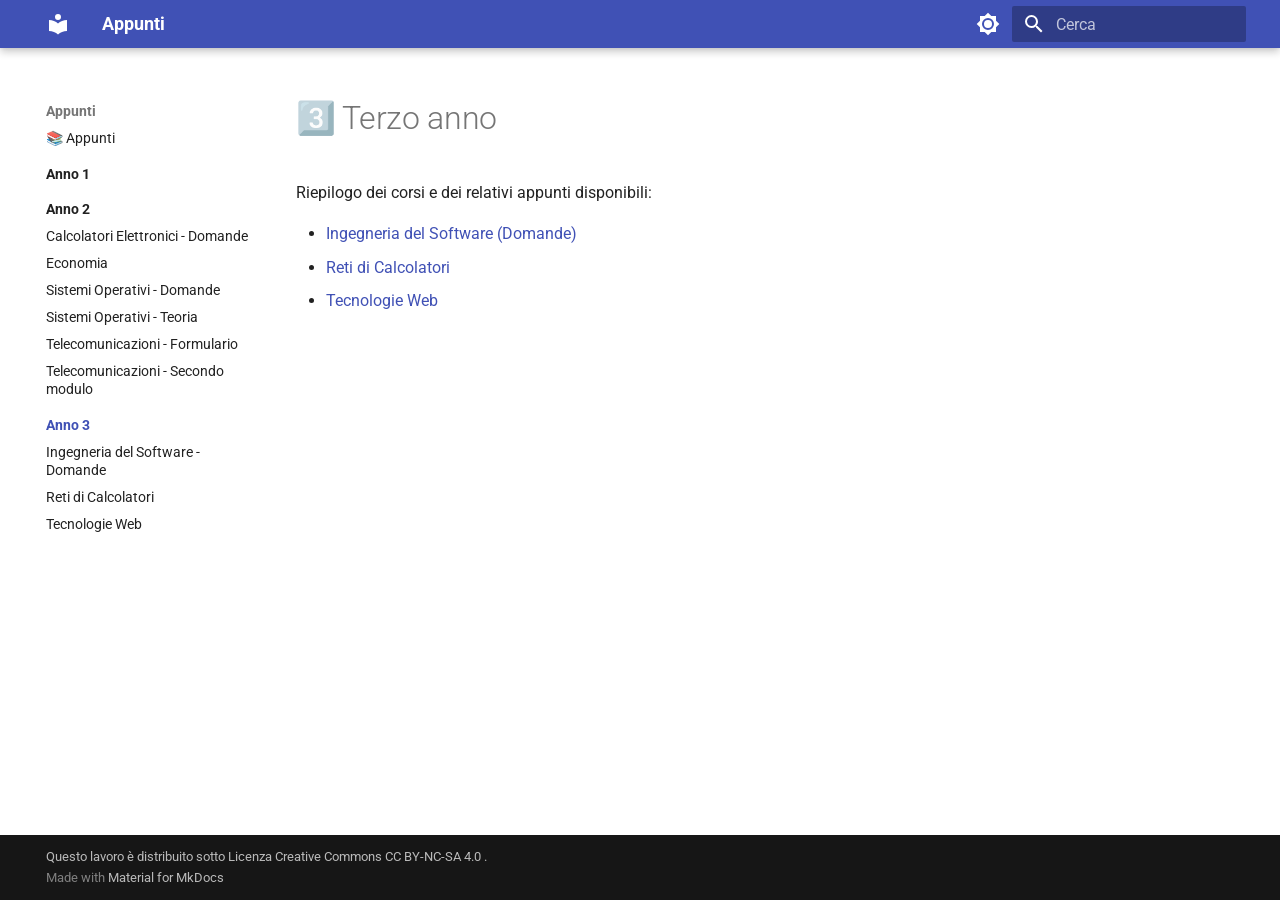
<file: anno_3/index.html>
<!doctype html>
<html lang="it" class="no-js">
  <head>
    
      <meta charset="utf-8">
      <meta name="viewport" content="width=device-width,initial-scale=1">
      
        <meta name="description" content="Raccolta di appunti per la triennale in Ingegneria Informatica">
      
      
        <meta name="author" content="Marco Tartaglione">
      
      
      
        <link rel="prev" href="../anno_2/telecomunicazioni_secondo_modulo/">
      
      
        <link rel="next" href="ingegneria_del_software_domande/">
      
      
        
      
      
      <link rel="icon" href="../assets/images/favicon.png">
      <meta name="generator" content="mkdocs-1.6.1, mkdocs-material-9.7.7">
    
    
      
        <title>3️⃣ Terzo anno - Appunti</title>
      
    
    
      <link rel="stylesheet" href="../assets/stylesheets/main.ec1eaa64.min.css">
      
        
        <link rel="stylesheet" href="../assets/stylesheets/palette.ab4e12ef.min.css">
      
      


    
    
      
    
    
      
        
        
        <link rel="preconnect" href="https://fonts.gstatic.com" crossorigin>
        <link rel="stylesheet" href="https://fonts.googleapis.com/css?family=Roboto:300,300i,400,400i,700,700i%7CRoboto+Mono:400,400i,700,700i&display=fallback">
        <style>:root{--md-text-font:"Roboto";--md-code-font:"Roboto Mono"}</style>
      
    
    
    <script>__md_scope=new URL("..",location),__md_hash=e=>[...e].reduce(((e,_)=>(e<<5)-e+_.charCodeAt(0)),0),__md_get=(e,_=localStorage,t=__md_scope)=>JSON.parse(_.getItem(t.pathname+"."+e)),__md_set=(e,_,t=localStorage,a=__md_scope)=>{try{t.setItem(a.pathname+"."+e,JSON.stringify(_))}catch(e){}}</script>
    
      

    
    
  </head>
  
  
    
    
      
    
    
    
    
    <body dir="ltr" data-md-color-scheme="slate" data-md-color-primary="indigo" data-md-color-accent="blue">
  
    
    <input class="md-toggle" data-md-toggle="drawer" type="checkbox" id="__drawer" autocomplete="off">
    <input class="md-toggle" data-md-toggle="search" type="checkbox" id="__search" autocomplete="off">
    <label class="md-overlay" for="__drawer"></label>
    <div data-md-component="skip">
      
        
        <a href="#3-terzo-anno" class="md-skip">
          Vai al contenuto
        </a>
      
    </div>
    <div data-md-component="announce">
      
    </div>
    
    
      

  

<header class="md-header md-header--shadow" data-md-component="header">
  <nav class="md-header__inner md-grid" aria-label="Intestazione">
    <a href=".." title="Appunti" class="md-header__button md-logo" aria-label="Appunti" data-md-component="logo">
      
  
  <svg xmlns="http://www.w3.org/2000/svg" viewBox="0 0 24 24"><path d="M12 8a3 3 0 0 0 3-3 3 3 0 0 0-3-3 3 3 0 0 0-3 3 3 3 0 0 0 3 3m0 3.54C9.64 9.35 6.5 8 3 8v11c3.5 0 6.64 1.35 9 3.54 2.36-2.19 5.5-3.54 9-3.54V8c-3.5 0-6.64 1.35-9 3.54"/></svg>

    </a>
    <label class="md-header__button md-icon" for="__drawer">
      
      <svg xmlns="http://www.w3.org/2000/svg" viewBox="0 0 24 24"><path d="M3 6h18v2H3zm0 5h18v2H3zm0 5h18v2H3z"/></svg>
    </label>
    <div class="md-header__title" data-md-component="header-title">
      <div class="md-header__ellipsis">
        <div class="md-header__topic">
          <span class="md-ellipsis">
            Appunti
          </span>
        </div>
        <div class="md-header__topic" data-md-component="header-topic">
          <span class="md-ellipsis">
            
              3️⃣ Terzo anno
            
          </span>
        </div>
      </div>
    </div>
    
      
        <form class="md-header__option" data-md-component="palette">
  
    
    
    
    <input class="md-option" data-md-color-media="(prefers-color-scheme: dark)" data-md-color-scheme="slate" data-md-color-primary="indigo" data-md-color-accent="blue"  aria-label="Passa alla modalità chiara"  type="radio" name="__palette" id="__palette_0">
    
      <label class="md-header__button md-icon" title="Passa alla modalità chiara" for="__palette_1" hidden>
        <svg xmlns="http://www.w3.org/2000/svg" viewBox="0 0 24 24"><path d="M12 18c-.89 0-1.74-.2-2.5-.55C11.56 16.5 13 14.42 13 12s-1.44-4.5-3.5-5.45C10.26 6.2 11.11 6 12 6a6 6 0 0 1 6 6 6 6 0 0 1-6 6m8-9.31V4h-4.69L12 .69 8.69 4H4v4.69L.69 12 4 15.31V20h4.69L12 23.31 15.31 20H20v-4.69L23.31 12z"/></svg>
      </label>
    
  
    
    
    
    <input class="md-option" data-md-color-media="(prefers-color-scheme: light)" data-md-color-scheme="default" data-md-color-primary="indigo" data-md-color-accent="blue"  aria-label="Passa alla modalità scura"  type="radio" name="__palette" id="__palette_1">
    
      <label class="md-header__button md-icon" title="Passa alla modalità scura" for="__palette_0" hidden>
        <svg xmlns="http://www.w3.org/2000/svg" viewBox="0 0 24 24"><path d="M12 8a4 4 0 0 0-4 4 4 4 0 0 0 4 4 4 4 0 0 0 4-4 4 4 0 0 0-4-4m0 10a6 6 0 0 1-6-6 6 6 0 0 1 6-6 6 6 0 0 1 6 6 6 6 0 0 1-6 6m8-9.31V4h-4.69L12 .69 8.69 4H4v4.69L.69 12 4 15.31V20h4.69L12 23.31 15.31 20H20v-4.69L23.31 12z"/></svg>
      </label>
    
  
</form>
      
    
    
      <script>var palette=__md_get("__palette");if(palette&&palette.color){if("(prefers-color-scheme)"===palette.color.media){var media=matchMedia("(prefers-color-scheme: light)"),input=document.querySelector(media.matches?"[data-md-color-media='(prefers-color-scheme: light)']":"[data-md-color-media='(prefers-color-scheme: dark)']");palette.color.media=input.getAttribute("data-md-color-media"),palette.color.scheme=input.getAttribute("data-md-color-scheme"),palette.color.primary=input.getAttribute("data-md-color-primary"),palette.color.accent=input.getAttribute("data-md-color-accent")}for(var[key,value]of Object.entries(palette.color))document.body.setAttribute("data-md-color-"+key,value)}</script>
    
    
    
      
      
        <label class="md-header__button md-icon" for="__search">
          
          <svg xmlns="http://www.w3.org/2000/svg" viewBox="0 0 24 24"><path d="M9.5 3A6.5 6.5 0 0 1 16 9.5c0 1.61-.59 3.09-1.56 4.23l.27.27h.79l5 5-1.5 1.5-5-5v-.79l-.27-.27A6.52 6.52 0 0 1 9.5 16 6.5 6.5 0 0 1 3 9.5 6.5 6.5 0 0 1 9.5 3m0 2C7 5 5 7 5 9.5S7 14 9.5 14 14 12 14 9.5 12 5 9.5 5"/></svg>
        </label>
        <div class="md-search" data-md-component="search" role="dialog">
  <label class="md-search__overlay" for="__search"></label>
  <div class="md-search__inner" role="search">
    <form class="md-search__form" name="search">
      <input type="text" class="md-search__input" name="query" aria-label="Cerca" placeholder="Cerca" autocapitalize="off" autocorrect="off" autocomplete="off" spellcheck="false" data-md-component="search-query" required>
      <label class="md-search__icon md-icon" for="__search">
        
        <svg xmlns="http://www.w3.org/2000/svg" viewBox="0 0 24 24"><path d="M9.5 3A6.5 6.5 0 0 1 16 9.5c0 1.61-.59 3.09-1.56 4.23l.27.27h.79l5 5-1.5 1.5-5-5v-.79l-.27-.27A6.52 6.52 0 0 1 9.5 16 6.5 6.5 0 0 1 3 9.5 6.5 6.5 0 0 1 9.5 3m0 2C7 5 5 7 5 9.5S7 14 9.5 14 14 12 14 9.5 12 5 9.5 5"/></svg>
        
        <svg xmlns="http://www.w3.org/2000/svg" viewBox="0 0 24 24"><path d="M20 11v2H8l5.5 5.5-1.42 1.42L4.16 12l7.92-7.92L13.5 5.5 8 11z"/></svg>
      </label>
      <nav class="md-search__options" aria-label="Cerca">
        
        <button type="reset" class="md-search__icon md-icon" title="Cancella" aria-label="Cancella" tabindex="-1">
          
          <svg xmlns="http://www.w3.org/2000/svg" viewBox="0 0 24 24"><path d="M19 6.41 17.59 5 12 10.59 6.41 5 5 6.41 10.59 12 5 17.59 6.41 19 12 13.41 17.59 19 19 17.59 13.41 12z"/></svg>
        </button>
      </nav>
      
        <div class="md-search__suggest" data-md-component="search-suggest"></div>
      
    </form>
    <div class="md-search__output">
      <div class="md-search__scrollwrap" tabindex="0" data-md-scrollfix>
        <div class="md-search-result" data-md-component="search-result">
          <div class="md-search-result__meta">
            Inizializza la ricerca
          </div>
          <ol class="md-search-result__list" role="presentation"></ol>
        </div>
      </div>
    </div>
  </div>
</div>
      
    
    
  </nav>
  
</header>
    
    <div class="md-container" data-md-component="container">
      
      
        
          
        
      
      <main class="md-main" data-md-component="main">
        <div class="md-main__inner md-grid">
          
            
              
              <div class="md-sidebar md-sidebar--primary" data-md-component="sidebar" data-md-type="navigation" >
                <div class="md-sidebar__scrollwrap">
                  <div class="md-sidebar__inner">
                    



<nav class="md-nav md-nav--primary" aria-label="Navigazione" data-md-level="0">
  <label class="md-nav__title" for="__drawer">
    <a href=".." title="Appunti" class="md-nav__button md-logo" aria-label="Appunti" data-md-component="logo">
      
  
  <svg xmlns="http://www.w3.org/2000/svg" viewBox="0 0 24 24"><path d="M12 8a3 3 0 0 0 3-3 3 3 0 0 0-3-3 3 3 0 0 0-3 3 3 3 0 0 0 3 3m0 3.54C9.64 9.35 6.5 8 3 8v11c3.5 0 6.64 1.35 9 3.54 2.36-2.19 5.5-3.54 9-3.54V8c-3.5 0-6.64 1.35-9 3.54"/></svg>

    </a>
    Appunti
  </label>
  
  <ul class="md-nav__list" data-md-scrollfix>
    
      
      
  
  
  
  
    <li class="md-nav__item">
      <a href=".." class="md-nav__link">
        
  
  
  <span class="md-ellipsis">
    
  
    📚 Appunti
  

    
  </span>
  
  

      </a>
    </li>
  

    
      
      
  
  
  
  
    
    
      
        
          
        
      
    
    
    
      
        
        
      
    
    
    <li class="md-nav__item md-nav__item--section md-nav__item--nested">
      
        
        
        <input class="md-nav__toggle md-toggle " type="checkbox" id="__nav_2" >
        
          
          <div class="md-nav__link md-nav__container">
            <a href="../anno_1/" class="md-nav__link ">
              
  
  
  <span class="md-ellipsis">
    
  
    Anno 1
  

    
  </span>
  
  

            </a>
            
          </div>
        
        <nav class="md-nav" data-md-level="1" aria-labelledby="__nav_2_label" aria-expanded="false">
          <label class="md-nav__title" for="__nav_2">
            <span class="md-nav__icon md-icon"></span>
            
  
    Anno 1
  

          </label>
          <ul class="md-nav__list" data-md-scrollfix>
            
              
            
          </ul>
        </nav>
      
    </li>
  

    
      
      
  
  
  
  
    
    
      
        
          
        
      
        
      
        
      
        
      
        
      
        
      
        
      
    
    
    
      
        
        
      
    
    
    <li class="md-nav__item md-nav__item--section md-nav__item--nested">
      
        
        
        <input class="md-nav__toggle md-toggle " type="checkbox" id="__nav_3" >
        
          
          <div class="md-nav__link md-nav__container">
            <a href="../anno_2/" class="md-nav__link ">
              
  
  
  <span class="md-ellipsis">
    
  
    Anno 2
  

    
  </span>
  
  

            </a>
            
              
              <label class="md-nav__link " for="__nav_3" id="__nav_3_label" tabindex="">
                <span class="md-nav__icon md-icon"></span>
              </label>
            
          </div>
        
        <nav class="md-nav" data-md-level="1" aria-labelledby="__nav_3_label" aria-expanded="false">
          <label class="md-nav__title" for="__nav_3">
            <span class="md-nav__icon md-icon"></span>
            
  
    Anno 2
  

          </label>
          <ul class="md-nav__list" data-md-scrollfix>
            
              
            
              
                
  
  
  
  
    <li class="md-nav__item">
      <a href="../anno_2/calcolatori_elettronici_domande/" class="md-nav__link">
        
  
  
  <span class="md-ellipsis">
    
  
    Calcolatori Elettronici - Domande
  

    
  </span>
  
  

      </a>
    </li>
  

              
            
              
                
  
  
  
  
    <li class="md-nav__item">
      <a href="../anno_2/economia/" class="md-nav__link">
        
  
  
  <span class="md-ellipsis">
    
  
    Economia
  

    
  </span>
  
  

      </a>
    </li>
  

              
            
              
                
  
  
  
  
    <li class="md-nav__item">
      <a href="../anno_2/sistemi_operativi_domande/" class="md-nav__link">
        
  
  
  <span class="md-ellipsis">
    
  
    Sistemi Operativi - Domande
  

    
  </span>
  
  

      </a>
    </li>
  

              
            
              
                
  
  
  
  
    <li class="md-nav__item">
      <a href="../anno_2/sistemi_operativi_teoria/" class="md-nav__link">
        
  
  
  <span class="md-ellipsis">
    
  
    Sistemi Operativi - Teoria
  

    
  </span>
  
  

      </a>
    </li>
  

              
            
              
                
  
  
  
  
    <li class="md-nav__item">
      <a href="../anno_2/telecomunicazioni_formulario/" class="md-nav__link">
        
  
  
  <span class="md-ellipsis">
    
  
    Telecomunicazioni - Formulario
  

    
  </span>
  
  

      </a>
    </li>
  

              
            
              
                
  
  
  
  
    <li class="md-nav__item">
      <a href="../anno_2/telecomunicazioni_secondo_modulo/" class="md-nav__link">
        
  
  
  <span class="md-ellipsis">
    
  
    Telecomunicazioni - Secondo modulo
  

    
  </span>
  
  

      </a>
    </li>
  

              
            
          </ul>
        </nav>
      
    </li>
  

    
      
      
  
  
    
  
  
  
    
    
      
        
          
        
      
        
      
        
      
        
      
    
    
    
      
        
        
      
    
    
    <li class="md-nav__item md-nav__item--active md-nav__item--section md-nav__item--nested">
      
        
        
        <input class="md-nav__toggle md-toggle " type="checkbox" id="__nav_4" checked>
        
          
          <div class="md-nav__link md-nav__container">
            <a href="./" class="md-nav__link md-nav__link--active">
              
  
  
  <span class="md-ellipsis">
    
  
    Anno 3
  

    
  </span>
  
  

            </a>
            
              
              <label class="md-nav__link md-nav__link--active" for="__nav_4" id="__nav_4_label" tabindex="">
                <span class="md-nav__icon md-icon"></span>
              </label>
            
          </div>
        
        <nav class="md-nav" data-md-level="1" aria-labelledby="__nav_4_label" aria-expanded="true">
          <label class="md-nav__title" for="__nav_4">
            <span class="md-nav__icon md-icon"></span>
            
  
    Anno 3
  

          </label>
          <ul class="md-nav__list" data-md-scrollfix>
            
              
            
              
                
  
  
  
  
    <li class="md-nav__item">
      <a href="ingegneria_del_software_domande/" class="md-nav__link">
        
  
  
  <span class="md-ellipsis">
    
  
    Ingegneria del Software - Domande
  

    
  </span>
  
  

      </a>
    </li>
  

              
            
              
                
  
  
  
  
    <li class="md-nav__item">
      <a href="reti_di_calcolatori/" class="md-nav__link">
        
  
  
  <span class="md-ellipsis">
    
  
    Reti di Calcolatori
  

    
  </span>
  
  

      </a>
    </li>
  

              
            
              
                
  
  
  
  
    <li class="md-nav__item">
      <a href="tecnologie_web/" class="md-nav__link">
        
  
  
  <span class="md-ellipsis">
    
  
    Tecnologie Web
  

    
  </span>
  
  

      </a>
    </li>
  

              
            
          </ul>
        </nav>
      
    </li>
  

    
  </ul>
</nav>
                  </div>
                </div>
              </div>
            
            
              
              <div class="md-sidebar md-sidebar--secondary" data-md-component="sidebar" data-md-type="toc" >
                <div class="md-sidebar__scrollwrap">
                  <div class="md-sidebar__inner">
                    

<nav class="md-nav md-nav--secondary" aria-label="Indice">
  
  
  
    
  
  
</nav>
                  </div>
                </div>
              </div>
            
          
          
            <div class="md-content" data-md-component="content">
              
              <article class="md-content__inner md-typeset">
                
                  



<h1 id="3-terzo-anno">3️⃣ Terzo anno</h1>
<p>Riepilogo dei corsi e dei relativi appunti disponibili:</p>
<ul>
<li><a href="ingegneria_del_software_domande/">Ingegneria del Software (Domande)</a></li>
<li><a href="reti_di_calcolatori/">Reti di Calcolatori</a></li>
<li><a href="tecnologie_web/">Tecnologie Web</a></li>
</ul>












                
              </article>
            </div>
          
          
<script>var target=document.getElementById(location.hash.slice(1));target&&target.name&&(target.checked=target.name.startsWith("__tabbed_"))</script>
        </div>
        
          <button type="button" class="md-top md-icon" data-md-component="top" hidden>
  
  <svg xmlns="http://www.w3.org/2000/svg" viewBox="0 0 24 24"><path d="M13 20h-2V8l-5.5 5.5-1.42-1.42L12 4.16l7.92 7.92-1.42 1.42L13 8z"/></svg>
  Torna su
</button>
        
      </main>
      
        <footer class="md-footer">
  
  <div class="md-footer-meta md-typeset">
    <div class="md-footer-meta__inner md-grid">
      <div class="md-copyright">
  
    <div class="md-copyright__highlight">
      Questo lavoro è distribuito sotto Licenza  <a href="http://creativecommons.org/licenses/by-nc-sa/4.0/" target="_blank" rel="noopener">
  Creative Commons CC BY-NC-SA 4.0
</a>.

    </div>
  
  
    Made with
    <a href="https://squidfunk.github.io/mkdocs-material/" target="_blank" rel="noopener">
      Material for MkDocs
    </a>
  
</div>
      
    </div>
  </div>
</footer>
      
    </div>
    <div class="md-dialog" data-md-component="dialog">
      <div class="md-dialog__inner md-typeset"></div>
    </div>
    
    
    
      
      
      <script id="__config" type="application/json">{"annotate": null, "base": "..", "features": ["navigation.indexes", "navigation.sections", "navigation.top", "search.suggest", "search.highlight", "content.action.download"], "search": "../assets/javascripts/workers/search.2c215733.min.js", "tags": null, "translations": {"clipboard.copied": "Copiato", "clipboard.copy": "Copia", "search.result.more.one": "1 altro in questa pagina", "search.result.more.other": "# altri in questa pagina", "search.result.none": "Nessun documento trovato", "search.result.one": "1 documento trovato", "search.result.other": "# documenti trovati", "search.result.placeholder": "Scrivi per iniziare a cercare", "search.result.term.missing": "Non presente", "select.version": "Seleziona la versione"}, "version": null}</script>
    
    
      <script src="../assets/javascripts/bundle.d7400e89.min.js"></script>
      
    
  </body>
</html>
</file>
<file: assets/stylesheets/main.ec1eaa64.min.css>
@charset "UTF-8";html{-webkit-text-size-adjust:none;-moz-text-size-adjust:none;text-size-adjust:none;box-sizing:border-box}*,:after,:before{box-sizing:inherit}@media (prefers-reduced-motion){*,:after,:before{transition:none!important}}body{margin:0}a,button,input,label{-webkit-tap-highlight-color:transparent}a{color:inherit;text-decoration:none}hr{border:0;box-sizing:initial;display:block;height:.05rem;overflow:visible;padding:0}small{font-size:80%}sub,sup{line-height:1em}img{border-style:none}table{border-collapse:initial;border-spacing:0}td,th{font-weight:400;vertical-align:top}button{background:#0000;border:0;font-family:inherit;font-size:inherit;margin:0;padding:0}input{border:0;outline:none}:root{--md-primary-fg-color:#4051b5;--md-primary-fg-color--light:#5d6cc0;--md-primary-fg-color--dark:#303fa1;--md-primary-bg-color:#fff;--md-primary-bg-color--light:#ffffffb3;--md-accent-fg-color:#526cfe;--md-accent-fg-color--transparent:#526cfe1a;--md-accent-bg-color:#fff;--md-accent-bg-color--light:#ffffffb3}[data-md-color-scheme=default]{color-scheme:light}[data-md-color-scheme=default] img[src$="#gh-dark-mode-only"],[data-md-color-scheme=default] img[src$="#only-dark"]{display:none}:root,[data-md-color-scheme=default]{--md-hue:225deg;--md-default-fg-color:#000000de;--md-default-fg-color--light:#0000008a;--md-default-fg-color--lighter:#00000052;--md-default-fg-color--lightest:#00000012;--md-default-bg-color:#fff;--md-default-bg-color--light:#ffffffb3;--md-default-bg-color--lighter:#ffffff4d;--md-default-bg-color--lightest:#ffffff1f;--md-code-fg-color:#36464e;--md-code-bg-color:#f5f5f5;--md-code-bg-color--light:#f5f5f5b3;--md-code-bg-color--lighter:#f5f5f54d;--md-code-hl-color:#4287ff;--md-code-hl-color--light:#4287ff1a;--md-code-hl-number-color:#d52a2a;--md-code-hl-special-color:#db1457;--md-code-hl-function-color:#a846b9;--md-code-hl-constant-color:#6e59d9;--md-code-hl-keyword-color:#3f6ec6;--md-code-hl-string-color:#1c7d4d;--md-code-hl-name-color:var(--md-code-fg-color);--md-code-hl-operator-color:var(--md-default-fg-color--light);--md-code-hl-punctuation-color:var(--md-default-fg-color--light);--md-code-hl-comment-color:var(--md-default-fg-color--light);--md-code-hl-generic-color:var(--md-default-fg-color--light);--md-code-hl-variable-color:var(--md-default-fg-color--light);--md-typeset-color:var(--md-default-fg-color);--md-typeset-a-color:var(--md-primary-fg-color);--md-typeset-del-color:#f5503d26;--md-typeset-ins-color:#0bd57026;--md-typeset-kbd-color:#fafafa;--md-typeset-kbd-accent-color:#fff;--md-typeset-kbd-border-color:#b8b8b8;--md-typeset-mark-color:#ffff0080;--md-typeset-table-color:#0000001f;--md-typeset-table-color--light:rgba(0,0,0,.035);--md-admonition-fg-color:var(--md-default-fg-color);--md-admonition-bg-color:var(--md-default-bg-color);--md-warning-fg-color:#000000de;--md-warning-bg-color:#ff9;--md-footer-fg-color:#fff;--md-footer-fg-color--light:#ffffffb3;--md-footer-fg-color--lighter:#ffffff73;--md-footer-bg-color:#000000de;--md-footer-bg-color--dark:#00000052;--md-shadow-z1:0 0.2rem 0.5rem #0000000d,0 0 0.05rem #0000001a;--md-shadow-z2:0 0.2rem 0.5rem #0000001a,0 0 0.05rem #00000040;--md-shadow-z3:0 0.2rem 0.5rem #0003,0 0 0.05rem #00000059}.md-icon svg{fill:currentcolor;display:block;height:1.2rem;width:1.2rem}body{-webkit-font-smoothing:antialiased;-moz-osx-font-smoothing:grayscale;--md-text-font-family:var(--md-text-font,_),-apple-system,BlinkMacSystemFont,Helvetica,Arial,sans-serif;--md-code-font-family:var(--md-code-font,_),SFMono-Regular,Consolas,Menlo,monospace}aside,body,input{font-feature-settings:"kern","liga";color:var(--md-typeset-color);font-family:var(--md-text-font-family)}code,kbd,pre{font-feature-settings:"kern";font-family:var(--md-code-font-family)}:root{--md-typeset-table-sort-icon:url('data:image/svg+xml;charset=utf-8,<svg xmlns="http://www.w3.org/2000/svg" viewBox="0 0 24 24"><path d="m18 21-4-4h3V7h-3l4-4 4 4h-3v10h3M2 19v-2h10v2M2 13v-2h7v2M2 7V5h4v2z"/></svg>');--md-typeset-table-sort-icon--asc:url('data:image/svg+xml;charset=utf-8,<svg xmlns="http://www.w3.org/2000/svg" viewBox="0 0 24 24"><path d="M19 17h3l-4 4-4-4h3V3h2M2 17h10v2H2M6 5v2H2V5m0 6h7v2H2z"/></svg>');--md-typeset-table-sort-icon--desc:url('data:image/svg+xml;charset=utf-8,<svg xmlns="http://www.w3.org/2000/svg" viewBox="0 0 24 24"><path d="M19 7h3l-4-4-4 4h3v14h2M2 17h10v2H2M6 5v2H2V5m0 6h7v2H2z"/></svg>')}.md-typeset{-webkit-print-color-adjust:exact;color-adjust:exact;font-size:.8rem;line-height:1.6;overflow-wrap:break-word}@media print{.md-typeset{font-size:.68rem}}.md-typeset blockquote,.md-typeset dl,.md-typeset figure,.md-typeset ol,.md-typeset pre,.md-typeset ul{margin-bottom:1em;margin-top:1em}.md-typeset h1{color:var(--md-default-fg-color--light);font-size:2em;line-height:1.3;margin:0 0 1.25em}.md-typeset h1,.md-typeset h2{font-weight:300;letter-spacing:-.01em}.md-typeset h2{font-size:1.5625em;line-height:1.4;margin:1.6em 0 .64em}.md-typeset h3{font-size:1.25em;font-weight:400;letter-spacing:-.01em;line-height:1.5;margin:1.6em 0 .8em}.md-typeset h2+h3{margin-top:.8em}.md-typeset h4{font-weight:700;letter-spacing:-.01em;margin:1em 0}.md-typeset h5,.md-typeset h6{color:var(--md-default-fg-color--light);font-size:.8em;font-weight:700;letter-spacing:-.01em;margin:1.25em 0}.md-typeset h5{text-transform:uppercase}.md-typeset h5 code{text-transform:none}.md-typeset hr{border-bottom:.05rem solid var(--md-default-fg-color--lightest);display:flow-root;margin:1.5em 0}.md-typeset a{color:var(--md-typeset-a-color);word-break:break-word}.md-typeset a,.md-typeset a:before{transition:color 125ms}.md-typeset a:focus,.md-typeset a:hover{color:var(--md-accent-fg-color)}.md-typeset a:focus code,.md-typeset a:hover code{background-color:var(--md-accent-fg-color--transparent);color:var(--md-accent-fg-color)}.md-typeset a code{color:var(--md-typeset-a-color)}.md-typeset a.focus-visible{outline-color:var(--md-accent-fg-color);outline-offset:.2rem}.md-typeset code,.md-typeset kbd,.md-typeset pre{color:var(--md-code-fg-color);direction:ltr;font-variant-ligatures:none;transition:background-color 125ms}@media print{.md-typeset code,.md-typeset kbd,.md-typeset pre{white-space:pre-wrap}}.md-typeset code{background-color:var(--md-code-bg-color);border-radius:.1rem;-webkit-box-decoration-break:clone;box-decoration-break:clone;font-size:.85em;padding:0 .2941176471em;transition:color 125ms,background-color 125ms;word-break:break-word}.md-typeset code:not(.focus-visible){-webkit-tap-highlight-color:transparent;outline:none}.md-typeset pre{display:flow-root;line-height:1.4;position:relative}.md-typeset pre>code{-webkit-box-decoration-break:slice;box-decoration-break:slice;box-shadow:none;display:block;margin:0;outline-color:var(--md-accent-fg-color);overflow:auto;padding:.7720588235em 1.1764705882em;scrollbar-color:var(--md-default-fg-color--lighter) #0000;scrollbar-width:thin;touch-action:auto;word-break:normal}.md-typeset pre>code:hover{scrollbar-color:var(--md-accent-fg-color) #0000}.md-typeset pre>code::-webkit-scrollbar{height:.2rem;width:.2rem}.md-typeset pre>code::-webkit-scrollbar-thumb{background-color:var(--md-default-fg-color--lighter)}.md-typeset pre>code::-webkit-scrollbar-thumb:hover{background-color:var(--md-accent-fg-color)}.md-typeset kbd{background-color:var(--md-typeset-kbd-color);border-radius:.1rem;box-shadow:0 .1rem 0 .05rem var(--md-typeset-kbd-border-color),0 .1rem 0 var(--md-typeset-kbd-border-color),0 -.1rem .2rem var(--md-typeset-kbd-accent-color) inset;color:var(--md-default-fg-color);display:inline-block;font-size:.75em;padding:0 .6666666667em;vertical-align:text-top;word-break:break-word}.md-typeset mark{background-color:var(--md-typeset-mark-color);-webkit-box-decoration-break:clone;box-decoration-break:clone;color:inherit;word-break:break-word}.md-typeset abbr{cursor:help;text-decoration:none}.md-typeset [data-preview],.md-typeset abbr{border-bottom:.05rem dotted var(--md-default-fg-color--light)}.md-typeset small{opacity:.75}[dir=ltr] .md-typeset sub,[dir=ltr] .md-typeset sup{margin-left:.078125em}[dir=rtl] .md-typeset sub,[dir=rtl] .md-typeset sup{margin-right:.078125em}[dir=ltr] .md-typeset blockquote{padding-left:.6rem}[dir=rtl] .md-typeset blockquote{padding-right:.6rem}[dir=ltr] .md-typeset blockquote{border-left:.2rem solid var(--md-default-fg-color--lighter)}[dir=rtl] .md-typeset blockquote{border-right:.2rem solid var(--md-default-fg-color--lighter)}.md-typeset blockquote{color:var(--md-default-fg-color--light);margin-left:0;margin-right:0}.md-typeset ul{list-style-type:disc}.md-typeset ul[type]{list-style-type:revert-layer}[dir=ltr] .md-typeset ol,[dir=ltr] .md-typeset ul{margin-left:.625em}[dir=rtl] .md-typeset ol,[dir=rtl] .md-typeset ul{margin-right:.625em}.md-typeset ol,.md-typeset ul{padding:0}.md-typeset ol:not([hidden]),.md-typeset ul:not([hidden]){display:flow-root}.md-typeset ol ol,.md-typeset ul ol{list-style-type:lower-alpha}.md-typeset ol ol ol,.md-typeset ul ol ol{list-style-type:lower-roman}.md-typeset ol ol ol ol,.md-typeset ul ol ol ol{list-style-type:upper-alpha}.md-typeset ol ol ol ol ol,.md-typeset ul ol ol ol ol{list-style-type:upper-roman}.md-typeset ol[type],.md-typeset ul[type]{list-style-type:revert-layer}[dir=ltr] .md-typeset ol li,[dir=ltr] .md-typeset ul li{margin-left:1.25em}[dir=rtl] .md-typeset ol li,[dir=rtl] .md-typeset ul li{margin-right:1.25em}.md-typeset ol li,.md-typeset ul li{margin-bottom:.5em}.md-typeset ol li blockquote,.md-typeset ol li p,.md-typeset ul li blockquote,.md-typeset ul li p{margin:.5em 0}.md-typeset ol li:last-child,.md-typeset ul li:last-child{margin-bottom:0}[dir=ltr] .md-typeset ol li ol,[dir=ltr] .md-typeset ol li ul,[dir=ltr] .md-typeset ul li ol,[dir=ltr] .md-typeset ul li ul{margin-left:.625em}[dir=rtl] .md-typeset ol li ol,[dir=rtl] .md-typeset ol li ul,[dir=rtl] .md-typeset ul li ol,[dir=rtl] .md-typeset ul li ul{margin-right:.625em}.md-typeset ol li ol,.md-typeset ol li ul,.md-typeset ul li ol,.md-typeset ul li ul{margin-bottom:.5em;margin-top:.5em}[dir=ltr] .md-typeset dd{margin-left:1.875em}[dir=rtl] .md-typeset dd{margin-right:1.875em}.md-typeset dd{margin-bottom:1.5em;margin-top:1em}.md-typeset img,.md-typeset svg,.md-typeset video{height:auto;max-width:100%}.md-typeset img[align=left]{margin:1em 1em 1em 0}.md-typeset img[align=right]{margin:1em 0 1em 1em}.md-typeset img[align]:only-child{margin-top:0}.md-typeset figure{display:flow-root;margin:1em auto;max-width:100%;text-align:center;width:fit-content}.md-typeset figure img{display:block;margin:0 auto}.md-typeset figcaption{font-style:italic;margin:1em auto;max-width:24rem}.md-typeset iframe{max-width:100%}.md-typeset table:not([class]){background-color:var(--md-default-bg-color);border:.05rem solid var(--md-typeset-table-color);border-radius:.1rem;display:inline-block;font-size:.64rem;max-width:100%;overflow:auto;touch-action:auto}@media print{.md-typeset table:not([class]){display:table}}.md-typeset table:not([class])+*{margin-top:1.5em}.md-typeset table:not([class]) td>:first-child,.md-typeset table:not([class]) th>:first-child{margin-top:0}.md-typeset table:not([class]) td>:last-child,.md-typeset table:not([class]) th>:last-child{margin-bottom:0}.md-typeset table:not([class]) td:not([align]),.md-typeset table:not([class]) th:not([align]){text-align:left}[dir=rtl] .md-typeset table:not([class]) td:not([align]),[dir=rtl] .md-typeset table:not([class]) th:not([align]){text-align:right}.md-typeset table:not([class]) th{font-weight:700;min-width:5rem;padding:.9375em 1.25em;vertical-align:top}.md-typeset table:not([class]) td{border-top:.05rem solid var(--md-typeset-table-color);padding:.9375em 1.25em;vertical-align:top}.md-typeset table:not([class]) tbody tr{transition:background-color 125ms}.md-typeset table:not([class]) tbody tr:hover{background-color:var(--md-typeset-table-color--light);box-shadow:0 .05rem 0 var(--md-default-bg-color) inset}.md-typeset table:not([class]) a{word-break:normal}.md-typeset table th[role=columnheader]{cursor:pointer}[dir=ltr] .md-typeset table th[role=columnheader]:after{margin-left:.5em}[dir=rtl] .md-typeset table th[role=columnheader]:after{margin-right:.5em}.md-typeset table th[role=columnheader]:after{content:"";display:inline-block;height:1.2em;-webkit-mask-image:var(--md-typeset-table-sort-icon);mask-image:var(--md-typeset-table-sort-icon);-webkit-mask-repeat:no-repeat;mask-repeat:no-repeat;-webkit-mask-size:contain;mask-size:contain;transition:background-color 125ms;vertical-align:text-bottom;width:1.2em}.md-typeset table th[role=columnheader]:hover:after{background-color:var(--md-default-fg-color--lighter)}.md-typeset table th[role=columnheader][aria-sort=ascending]:after{background-color:var(--md-default-fg-color--light);-webkit-mask-image:var(--md-typeset-table-sort-icon--asc);mask-image:var(--md-typeset-table-sort-icon--asc)}.md-typeset table th[role=columnheader][aria-sort=descending]:after{background-color:var(--md-default-fg-color--light);-webkit-mask-image:var(--md-typeset-table-sort-icon--desc);mask-image:var(--md-typeset-table-sort-icon--desc)}.md-typeset__scrollwrap{margin:1em -.8rem;overflow-x:auto;touch-action:auto}.md-typeset__table{display:inline-block;margin-bottom:.5em;padding:0 .8rem}@media print{.md-typeset__table{display:block}}html .md-typeset__table table{display:table;margin:0;overflow:hidden;width:100%}@media screen and (max-width:44.984375em){.md-content__inner>pre{margin:1em -.8rem}.md-content__inner>pre code{border-radius:0}}.md-typeset .md-author{border-radius:100%;display:block;flex-shrink:0;height:1.6rem;overflow:hidden;position:relative;transition:color 125ms,transform 125ms;width:1.6rem}.md-typeset .md-author img{display:block}.md-typeset .md-author--more{background:var(--md-default-fg-color--lightest);color:var(--md-default-fg-color--lighter);font-size:.6rem;font-weight:700;line-height:1.6rem;text-align:center}.md-typeset .md-author--long{height:2.4rem;width:2.4rem}.md-typeset a.md-author{transform:scale(1)}.md-typeset a.md-author img{border-radius:100%;filter:grayscale(100%) opacity(75%);transition:filter 125ms}.md-typeset a.md-author:focus,.md-typeset a.md-author:hover{transform:scale(1.1);z-index:1}.md-typeset a.md-author:focus img,.md-typeset a.md-author:hover img{filter:grayscale(0)}.md-banner{background-color:var(--md-footer-bg-color);color:var(--md-footer-fg-color);overflow:auto}@media print{.md-banner{display:none}}.md-banner--warning{background-color:var(--md-warning-bg-color);color:var(--md-warning-fg-color)}.md-banner__inner{font-size:.7rem;margin:.6rem auto;padding:0 .8rem}[dir=ltr] .md-banner__button{float:right}[dir=rtl] .md-banner__button{float:left}.md-banner__button{color:inherit;cursor:pointer;transition:opacity .25s}.no-js .md-banner__button{display:none}.md-banner__button:hover{opacity:.7}html{font-size:125%;height:100%;overflow-x:hidden}@media screen and (min-width:100em){html{font-size:137.5%}}@media screen and (min-width:125em){html{font-size:150%}}body{background-color:var(--md-default-bg-color);display:flex;flex-direction:column;font-size:.5rem;min-height:100%;position:relative;width:100%}@media print{body{display:block}}@media screen and (max-width:59.984375em){body[data-md-scrolllock]{position:fixed}}.md-grid{margin-left:auto;margin-right:auto;max-width:61rem}.md-container{display:flex;flex-direction:column;flex-grow:1}@media print{.md-container{display:block}}.md-main{flex-grow:1}.md-main__inner{display:flex;height:100%;margin-top:1.5rem}.md-ellipsis{overflow:hidden;text-overflow:ellipsis}.md-toggle{display:none}.md-option{height:0;opacity:0;position:absolute;width:0}.md-option:checked+label:not([hidden]){display:block}.md-option.focus-visible+label{outline-color:var(--md-accent-fg-color);outline-style:auto}.md-skip{background-color:var(--md-default-fg-color);border-radius:.1rem;color:var(--md-default-bg-color);font-size:.64rem;margin:.5rem;opacity:0;outline-color:var(--md-accent-fg-color);padding:.3rem .5rem;position:fixed;transform:translateY(.4rem);z-index:-1}.md-skip:focus{opacity:1;transform:translateY(0);transition:transform .25s cubic-bezier(.4,0,.2,1),opacity 175ms 75ms;z-index:10}@page{margin:25mm}:root{--md-clipboard-icon:url('data:image/svg+xml;charset=utf-8,<svg xmlns="http://www.w3.org/2000/svg" viewBox="0 0 24 24"><path d="M19 21H8V7h11m0-2H8a2 2 0 0 0-2 2v14a2 2 0 0 0 2 2h11a2 2 0 0 0 2-2V7a2 2 0 0 0-2-2m-3-4H4a2 2 0 0 0-2 2v14h2V3h12z"/></svg>')}.md-clipboard{border-radius:.1rem;color:var(--md-default-fg-color--lightest);cursor:pointer;height:1.5em;outline-color:var(--md-accent-fg-color);outline-offset:.1rem;transition:color .25s;width:1.5em;z-index:1}@media print{.md-clipboard{display:none}}.md-clipboard:not(.focus-visible){-webkit-tap-highlight-color:transparent;outline:none}:hover>.md-clipboard{color:var(--md-default-fg-color--light)}.md-clipboard:focus,.md-clipboard:hover{color:var(--md-accent-fg-color)}.md-clipboard:after{background-color:currentcolor;content:"";display:block;height:1.125em;margin:0 auto;-webkit-mask-image:var(--md-clipboard-icon);mask-image:var(--md-clipboard-icon);-webkit-mask-position:center;mask-position:center;-webkit-mask-repeat:no-repeat;mask-repeat:no-repeat;-webkit-mask-size:contain;mask-size:contain;width:1.125em}.md-clipboard--inline{cursor:pointer}.md-clipboard--inline code{transition:color .25s,background-color .25s}.md-clipboard--inline:focus code,.md-clipboard--inline:hover code{background-color:var(--md-accent-fg-color--transparent);color:var(--md-accent-fg-color)}:root{--md-code-select-icon:url('data:image/svg+xml;charset=utf-8,<svg xmlns="http://www.w3.org/2000/svg" viewBox="0 0 24 24"><path d="M19 19h-4v2h4c1.1 0 2-.9 2-2v-4h-2m0-12h-4v2h4v4h2V5c0-1.1-.9-2-2-2M5 5h4V3H5c-1.1 0-2 .9-2 2v4h2m0 6H3v4c0 1.1.9 2 2 2h4v-2H5zm2-4h2v2H7zm4 0h2v2h-2zm4 0h2v2h-2zM7 7h2v2H7zm4 0h2v2h-2zm4 0h2v2h-2zm-8 8h2v2H7zm4 0h2v2h-2zm4 0h2v2h-2z"/></svg>');--md-code-copy-icon:url('data:image/svg+xml;charset=utf-8,<svg xmlns="http://www.w3.org/2000/svg" viewBox="0 0 24 24"><path d="M19 21H8V7h11m0-2H8a2 2 0 0 0-2 2v14a2 2 0 0 0 2 2h11a2 2 0 0 0 2-2V7a2 2 0 0 0-2-2m-3-4H4a2 2 0 0 0-2 2v14h2V3h12z"/></svg>')}.md-typeset .md-code__content{display:grid}.md-code__nav{background-color:var(--md-code-bg-color--lighter);border-radius:.1rem;display:flex;gap:.2rem;padding:.2rem;position:absolute;right:.25em;top:.25em;transition:background-color .25s;z-index:1}:hover>.md-code__nav{background-color:var(--md-code-bg-color--light)}.md-code__button{color:var(--md-default-fg-color--lightest);cursor:pointer;display:block;height:1.5em;outline-color:var(--md-accent-fg-color);outline-offset:.1rem;transition:color .25s;width:1.5em}:hover>*>.md-code__button{color:var(--md-default-fg-color--light)}.md-code__button.focus-visible,.md-code__button:hover{color:var(--md-accent-fg-color)}.md-code__button--active{color:var(--md-default-fg-color)!important}.md-code__button:after{background-color:currentcolor;content:"";display:block;height:1.125em;margin:0 auto;-webkit-mask-position:center;mask-position:center;-webkit-mask-repeat:no-repeat;mask-repeat:no-repeat;-webkit-mask-size:contain;mask-size:contain;width:1.125em}.md-code__button[data-md-type=select]:after{-webkit-mask-image:var(--md-code-select-icon);mask-image:var(--md-code-select-icon)}.md-code__button[data-md-type=copy]:after{-webkit-mask-image:var(--md-code-copy-icon);mask-image:var(--md-code-copy-icon)}@keyframes consent{0%{opacity:0;transform:translateY(100%)}to{opacity:1;transform:translateY(0)}}@keyframes overlay{0%{opacity:0}to{opacity:1}}.md-consent__overlay{animation:overlay .25s both;-webkit-backdrop-filter:blur(.1rem);backdrop-filter:blur(.1rem);background-color:#0000008a;height:100%;opacity:1;position:fixed;top:0;width:100%;z-index:5}.md-consent__inner{animation:consent .5s cubic-bezier(.1,.7,.1,1) both;background-color:var(--md-default-bg-color);border:0;border-radius:.1rem;bottom:0;box-shadow:0 0 .2rem #0000001a,0 .2rem .4rem #0003;max-height:100%;overflow:auto;padding:0;position:fixed;width:100%;z-index:5}.md-consent__form{padding:.8rem}.md-consent__settings{display:none;margin:1em 0}input:checked+.md-consent__settings{display:block}.md-consent__controls{margin-bottom:.8rem}.md-typeset .md-consent__controls .md-button{display:inline}@media screen and (max-width:44.984375em){.md-typeset .md-consent__controls .md-button{display:block;margin-top:.4rem;text-align:center;width:100%}}.md-consent label{cursor:pointer}.md-content{flex-grow:1;min-width:0}.md-content__inner{margin:0 .8rem 1.2rem;padding-top:.6rem}@media screen and (min-width:76.25em){[dir=ltr] .md-sidebar--primary:not([hidden])~.md-content>.md-content__inner{margin-left:1.2rem}[dir=ltr] .md-sidebar--secondary:not([hidden])~.md-content>.md-content__inner,[dir=rtl] .md-sidebar--primary:not([hidden])~.md-content>.md-content__inner{margin-right:1.2rem}[dir=rtl] .md-sidebar--secondary:not([hidden])~.md-content>.md-content__inner{margin-left:1.2rem}}.md-content__inner:before{content:"";display:block;height:.4rem}.md-content__inner>:last-child{margin-bottom:0}[dir=ltr] .md-content__button{float:right}[dir=rtl] .md-content__button{float:left}[dir=ltr] .md-content__button{margin-left:.4rem}[dir=rtl] .md-content__button{margin-right:.4rem}.md-content__button{margin:.4rem 0;padding:0}@media print{.md-content__button{display:none}}.md-typeset .md-content__button{color:var(--md-default-fg-color--lighter)}.md-content__button svg{display:inline;vertical-align:top}[dir=rtl] .md-content__button svg{transform:scaleX(-1)}[dir=ltr] .md-dialog{right:.8rem}[dir=rtl] .md-dialog{left:.8rem}.md-dialog{background-color:var(--md-default-fg-color);border-radius:.1rem;bottom:.8rem;box-shadow:var(--md-shadow-z3);min-width:11.1rem;opacity:0;padding:.4rem .6rem;pointer-events:none;position:fixed;transform:translateY(100%);transition:transform 0ms .4s,opacity .4s;z-index:4}@media print{.md-dialog{display:none}}.md-dialog--active{opacity:1;pointer-events:auto;transform:translateY(0);transition:transform .4s cubic-bezier(.075,.85,.175,1),opacity .4s}.md-dialog__inner{color:var(--md-default-bg-color);font-size:.7rem}.md-feedback{margin:2em 0 1em;text-align:center}.md-feedback fieldset{border:none;margin:0;padding:0}.md-feedback__title{font-weight:700;margin:1em auto}.md-feedback__inner{position:relative}.md-feedback__list{display:flex;flex-wrap:wrap;place-content:baseline center;position:relative}.md-feedback__list:hover .md-icon:not(:disabled){color:var(--md-default-fg-color--lighter)}:disabled .md-feedback__list{min-height:1.8rem}.md-feedback__icon{color:var(--md-default-fg-color--light);cursor:pointer;flex-shrink:0;margin:0 .1rem;transition:color 125ms}.md-feedback__icon:not(:disabled).md-icon:hover{color:var(--md-accent-fg-color)}.md-feedback__icon:disabled{color:var(--md-default-fg-color--lightest);pointer-events:none}.md-feedback__note{opacity:0;position:relative;transform:translateY(.4rem);transition:transform .4s cubic-bezier(.1,.7,.1,1),opacity .15s}.md-feedback__note>*{margin:0 auto;max-width:16rem}:disabled .md-feedback__note{opacity:1;transform:translateY(0)}@media print{.md-feedback{display:none}}.md-footer{background-color:var(--md-footer-bg-color);color:var(--md-footer-fg-color)}@media print{.md-footer{display:none}}.md-footer__inner{justify-content:space-between;overflow:auto;padding:.2rem}.md-footer__inner:not([hidden]){display:flex}.md-footer__link{align-items:end;display:flex;flex-grow:0.01;margin-bottom:.4rem;margin-top:1rem;max-width:100%;outline-color:var(--md-accent-fg-color);overflow:hidden;transition:opacity .25s}.md-footer__link:focus,.md-footer__link:hover{opacity:.7}[dir=rtl] .md-footer__link svg{transform:scaleX(-1)}@media screen and (max-width:44.984375em){.md-footer__link--prev{flex-shrink:0}.md-footer__link--prev .md-footer__title{display:none}}[dir=ltr] .md-footer__link--next{margin-left:auto}[dir=rtl] .md-footer__link--next{margin-right:auto}.md-footer__link--next{text-align:right}[dir=rtl] .md-footer__link--next{text-align:left}.md-footer__title{flex-grow:1;font-size:.9rem;margin-bottom:.7rem;max-width:calc(100% - 2.4rem);padding:0 1rem;white-space:nowrap}.md-footer__button{margin:.2rem;padding:.4rem}.md-footer__direction{font-size:.64rem;opacity:.7}.md-footer-meta{background-color:var(--md-footer-bg-color--dark)}.md-footer-meta__inner{display:flex;flex-wrap:wrap;justify-content:space-between;padding:.2rem}html .md-footer-meta.md-typeset a{color:var(--md-footer-fg-color--light)}html .md-footer-meta.md-typeset a:focus,html .md-footer-meta.md-typeset a:hover{color:var(--md-footer-fg-color)}.md-copyright{color:var(--md-footer-fg-color--lighter);font-size:.64rem;margin:auto .6rem;padding:.4rem 0;width:100%}@media screen and (min-width:45em){.md-copyright{width:auto}}.md-copyright__highlight{color:var(--md-footer-fg-color--light)}.md-social{display:inline-flex;gap:.2rem;margin:0 .4rem;padding:.2rem 0 .6rem}@media screen and (min-width:45em){.md-social{padding:.6rem 0}}.md-social__link{display:inline-block;height:1.6rem;text-align:center;width:1.6rem}.md-social__link:before{line-height:1.9}.md-social__link svg{fill:currentcolor;max-height:.8rem;vertical-align:-25%}.md-typeset .md-button{border:.1rem solid;border-radius:.1rem;color:var(--md-primary-fg-color);cursor:pointer;display:inline-block;font-weight:700;padding:.625em 2em;transition:color 125ms,background-color 125ms,border-color 125ms}.md-typeset .md-button--primary{background-color:var(--md-primary-fg-color);border-color:var(--md-primary-fg-color);color:var(--md-primary-bg-color)}.md-typeset .md-button:focus,.md-typeset .md-button:hover{background-color:var(--md-accent-fg-color);border-color:var(--md-accent-fg-color);color:var(--md-accent-bg-color)}[dir=ltr] .md-typeset .md-input{border-top-left-radius:.1rem}[dir=ltr] .md-typeset .md-input,[dir=rtl] .md-typeset .md-input{border-top-right-radius:.1rem}[dir=rtl] .md-typeset .md-input{border-top-left-radius:.1rem}.md-typeset .md-input{border-bottom:.1rem solid var(--md-default-fg-color--lighter);box-shadow:var(--md-shadow-z1);font-size:.8rem;height:1.8rem;padding:0 .6rem;transition:border .25s,box-shadow .25s}.md-typeset .md-input:focus,.md-typeset .md-input:hover{border-bottom-color:var(--md-accent-fg-color);box-shadow:var(--md-shadow-z2)}.md-typeset .md-input--stretch{width:100%}.md-header{background-color:var(--md-primary-fg-color);box-shadow:0 0 .2rem #0000,0 .2rem .4rem #0000;color:var(--md-primary-bg-color);display:block;left:0;position:sticky;right:0;top:0;z-index:4}@media print{.md-header{display:none}}.md-header[hidden]{transform:translateY(-100%);transition:transform .25s cubic-bezier(.8,0,.6,1),box-shadow .25s}.md-header--shadow{box-shadow:0 0 .2rem #0000001a,0 .2rem .4rem #0003;transition:transform .25s cubic-bezier(.1,.7,.1,1),box-shadow .25s}.md-header__inner{align-items:center;display:flex;padding:0 .2rem}.md-header__button{color:currentcolor;cursor:pointer;margin:.2rem;outline-color:var(--md-accent-fg-color);padding:.4rem;position:relative;transition:opacity .25s;vertical-align:middle;z-index:1}.md-header__button:hover{opacity:.7}.md-header__button:not([hidden]){display:inline-block}.md-header__button:not(.focus-visible){-webkit-tap-highlight-color:transparent;outline:none}.md-header__button.md-logo{margin:.2rem;padding:.4rem}@media screen and (max-width:76.234375em){.md-header__button.md-logo{display:none}}.md-header__button.md-logo img,.md-header__button.md-logo svg{fill:currentcolor;display:block;height:1.2rem;width:auto}@media screen and (min-width:60em){.md-header__button[for=__search]{display:none}}.no-js .md-header__button[for=__search]{display:none}[dir=rtl] .md-header__button[for=__search] svg{transform:scaleX(-1)}@media screen and (min-width:76.25em){.md-header__button[for=__drawer]{display:none}}.md-header__topic{display:flex;max-width:100%;position:absolute;transition:transform .4s cubic-bezier(.1,.7,.1,1),opacity .15s;white-space:nowrap}.md-header__topic+.md-header__topic{opacity:0;pointer-events:none;transform:translateX(1.25rem);transition:transform .4s cubic-bezier(1,.7,.1,.1),opacity .15s;z-index:-1}[dir=rtl] .md-header__topic+.md-header__topic{transform:translateX(-1.25rem)}.md-header__topic:first-child{font-weight:700}[dir=ltr] .md-header__title{margin-left:1rem;margin-right:.4rem}[dir=rtl] .md-header__title{margin-left:.4rem;margin-right:1rem}.md-header__title{flex-grow:1;font-size:.9rem;height:2.4rem;line-height:2.4rem}.md-header__title--active .md-header__topic{opacity:0;pointer-events:none;transform:translateX(-1.25rem);transition:transform .4s cubic-bezier(1,.7,.1,.1),opacity .15s;z-index:-1}[dir=rtl] .md-header__title--active .md-header__topic{transform:translateX(1.25rem)}.md-header__title--active .md-header__topic+.md-header__topic{opacity:1;pointer-events:auto;transform:translateX(0);transition:transform .4s cubic-bezier(.1,.7,.1,1),opacity .15s;z-index:0}.md-header__title>.md-header__ellipsis{height:100%;position:relative;width:100%}.md-header__option{display:flex;flex-shrink:0;max-width:100%;transition:max-width 0ms .25s,opacity .25s .25s;white-space:nowrap}[data-md-toggle=search]:checked~.md-header .md-header__option{max-width:0;opacity:0;transition:max-width 0ms,opacity 0ms}.md-header__option>input{bottom:0}.md-header__source{display:none}@media screen and (min-width:60em){[dir=ltr] .md-header__source{margin-left:1rem}[dir=rtl] .md-header__source{margin-right:1rem}.md-header__source{display:block;max-width:11.7rem;width:11.7rem}}@media screen and (min-width:76.25em){[dir=ltr] .md-header__source{margin-left:1.4rem}[dir=rtl] .md-header__source{margin-right:1.4rem}}.md-meta{color:var(--md-default-fg-color--light);font-size:.7rem;line-height:1.3}.md-meta__list{display:inline-flex;flex-wrap:wrap;list-style:none;margin:0;padding:0}.md-meta__item:not(:last-child):after{content:"·";margin-left:.2rem;margin-right:.2rem}.md-meta__link{color:var(--md-typeset-a-color)}.md-meta__link:focus,.md-meta__link:hover{color:var(--md-accent-fg-color)}.md-draft{background-color:#ff1744;border-radius:.125em;color:#fff;display:inline-block;font-weight:700;padding-left:.5714285714em;padding-right:.5714285714em}:root{--md-nav-icon--prev:url('data:image/svg+xml;charset=utf-8,<svg xmlns="http://www.w3.org/2000/svg" viewBox="0 0 24 24"><path d="M20 11v2H8l5.5 5.5-1.42 1.42L4.16 12l7.92-7.92L13.5 5.5 8 11z"/></svg>');--md-nav-icon--next:url('data:image/svg+xml;charset=utf-8,<svg xmlns="http://www.w3.org/2000/svg" viewBox="0 0 24 24"><path d="M8.59 16.58 13.17 12 8.59 7.41 10 6l6 6-6 6z"/></svg>');--md-toc-icon:url('data:image/svg+xml;charset=utf-8,<svg xmlns="http://www.w3.org/2000/svg" viewBox="0 0 24 24"><path d="M3 9h14V7H3zm0 4h14v-2H3zm0 4h14v-2H3zm16 0h2v-2h-2zm0-10v2h2V7zm0 6h2v-2h-2z"/></svg>')}.md-nav{font-size:.7rem;line-height:1.3}.md-nav__title{color:var(--md-default-fg-color--light);display:block;font-weight:700;overflow:hidden;padding:0 .6rem;text-overflow:ellipsis}.md-nav__title .md-nav__button{display:none}.md-nav__title .md-nav__button img{height:100%;width:auto}.md-nav__title .md-nav__button.md-logo img,.md-nav__title .md-nav__button.md-logo svg{fill:currentcolor;display:block;height:2.4rem;max-width:100%;object-fit:contain;width:auto}.md-nav__list{list-style:none;margin:0;padding:0}.md-nav__link{align-items:flex-start;display:flex;gap:.4rem;margin-top:.625em;scroll-snap-align:start;transition:color 125ms}.md-nav__link--passed,.md-nav__link--passed code{color:var(--md-default-fg-color--light)}.md-nav__item .md-nav__link--active,.md-nav__item .md-nav__link--active code{color:var(--md-typeset-a-color)}.md-nav__link .md-ellipsis{position:relative}.md-nav__link .md-ellipsis code{word-break:normal}[dir=ltr] .md-nav__link .md-icon:last-child{margin-left:auto}[dir=rtl] .md-nav__link .md-icon:last-child{margin-right:auto}.md-nav__link .md-typeset{font-size:.7rem;line-height:1.3}.md-nav__link svg{fill:currentcolor;flex-shrink:0;height:1.3em;position:relative}.md-nav__link[for]:focus,.md-nav__link[for]:hover,.md-nav__link[href]:focus,.md-nav__link[href]:hover{color:var(--md-accent-fg-color);cursor:pointer}.md-nav__link[for]:focus code,.md-nav__link[for]:hover code,.md-nav__link[href]:focus code,.md-nav__link[href]:hover code{background-color:var(--md-accent-fg-color--transparent);color:var(--md-accent-fg-color)}.md-nav__link.focus-visible{outline-color:var(--md-accent-fg-color);outline-offset:.2rem}.md-nav--primary .md-nav__link[for=__toc]{display:none}.md-nav--primary .md-nav__link[for=__toc] .md-icon:after{background-color:currentcolor;display:block;height:100%;-webkit-mask-image:var(--md-toc-icon);mask-image:var(--md-toc-icon);width:100%}.md-nav--primary .md-nav__link[for=__toc]~.md-nav{display:none}.md-nav__container>.md-nav__link{margin-top:0}.md-nav__container>.md-nav__link:first-child{flex-grow:1;min-width:0}.md-nav__icon{flex-shrink:0}.md-nav__source{display:none}@media screen and (max-width:76.234375em){.md-nav--primary,.md-nav--primary .md-nav{background-color:var(--md-default-bg-color);display:flex;flex-direction:column;height:100%;left:0;position:absolute;right:0;top:0;z-index:1}.md-nav--primary .md-nav__item,.md-nav--primary .md-nav__title{font-size:.8rem;line-height:1.5}.md-nav--primary .md-nav__title{background-color:var(--md-default-fg-color--lightest);color:var(--md-default-fg-color--light);cursor:pointer;height:5.6rem;line-height:2.4rem;padding:3rem .8rem .2rem;position:relative;white-space:nowrap}[dir=ltr] .md-nav--primary .md-nav__title .md-nav__icon{left:.4rem}[dir=rtl] .md-nav--primary .md-nav__title .md-nav__icon{right:.4rem}.md-nav--primary .md-nav__title .md-nav__icon{display:block;height:1.2rem;margin:.2rem;position:absolute;top:.4rem;width:1.2rem}.md-nav--primary .md-nav__title .md-nav__icon:after{background-color:currentcolor;content:"";display:block;height:100%;-webkit-mask-image:var(--md-nav-icon--prev);mask-image:var(--md-nav-icon--prev);-webkit-mask-position:center;mask-position:center;-webkit-mask-repeat:no-repeat;mask-repeat:no-repeat;-webkit-mask-size:contain;mask-size:contain;width:100%}.md-nav--primary .md-nav__title~.md-nav__list{background-color:var(--md-default-bg-color);box-shadow:0 .05rem 0 var(--md-default-fg-color--lightest) inset;overflow-y:auto;scroll-snap-type:y mandatory;touch-action:pan-y}.md-nav--primary .md-nav__title~.md-nav__list>:first-child{border-top:0}.md-nav--primary .md-nav__title[for=__drawer]{background-color:var(--md-primary-fg-color);color:var(--md-primary-bg-color);font-weight:700}.md-nav--primary .md-nav__title .md-logo{display:block;left:.2rem;margin:.2rem;padding:.4rem;position:absolute;right:.2rem;top:.2rem}.md-nav--primary .md-nav__list{flex:1}.md-nav--primary .md-nav__item{border-top:.05rem solid var(--md-default-fg-color--lightest)}.md-nav--primary .md-nav__item--active>.md-nav__link{color:var(--md-typeset-a-color)}.md-nav--primary .md-nav__item--active>.md-nav__link:focus,.md-nav--primary .md-nav__item--active>.md-nav__link:hover{color:var(--md-accent-fg-color)}.md-nav--primary .md-nav__link{margin-top:0;padding:.6rem .8rem}.md-nav--primary .md-nav__link svg{margin-top:.1em}.md-nav--primary .md-nav__link>.md-nav__link{padding:0}[dir=ltr] .md-nav--primary .md-nav__link .md-nav__icon{margin-right:-.2rem}[dir=rtl] .md-nav--primary .md-nav__link .md-nav__icon{margin-left:-.2rem}.md-nav--primary .md-nav__link .md-nav__icon{font-size:1.2rem;height:1.2rem;width:1.2rem}.md-nav--primary .md-nav__link .md-nav__icon:after{background-color:currentcolor;content:"";display:block;height:100%;-webkit-mask-image:var(--md-nav-icon--next);mask-image:var(--md-nav-icon--next);-webkit-mask-position:center;mask-position:center;-webkit-mask-repeat:no-repeat;mask-repeat:no-repeat;-webkit-mask-size:contain;mask-size:contain;width:100%}[dir=rtl] .md-nav--primary .md-nav__icon:after{transform:scale(-1)}.md-nav--primary .md-nav--secondary .md-nav{background-color:initial;position:static}[dir=ltr] .md-nav--primary .md-nav--secondary .md-nav .md-nav__link{padding-left:1.4rem}[dir=rtl] .md-nav--primary .md-nav--secondary .md-nav .md-nav__link{padding-right:1.4rem}[dir=ltr] .md-nav--primary .md-nav--secondary .md-nav .md-nav .md-nav__link{padding-left:2rem}[dir=rtl] .md-nav--primary .md-nav--secondary .md-nav .md-nav .md-nav__link{padding-right:2rem}[dir=ltr] .md-nav--primary .md-nav--secondary .md-nav .md-nav .md-nav .md-nav__link{padding-left:2.6rem}[dir=rtl] .md-nav--primary .md-nav--secondary .md-nav .md-nav .md-nav .md-nav__link{padding-right:2.6rem}[dir=ltr] .md-nav--primary .md-nav--secondary .md-nav .md-nav .md-nav .md-nav .md-nav__link{padding-left:3.2rem}[dir=rtl] .md-nav--primary .md-nav--secondary .md-nav .md-nav .md-nav .md-nav .md-nav__link{padding-right:3.2rem}.md-nav--secondary{background-color:initial}.md-nav__toggle~.md-nav{display:flex;opacity:0;transform:translateX(100%);transition:transform .25s cubic-bezier(.8,0,.6,1),opacity 125ms 50ms}[dir=rtl] .md-nav__toggle~.md-nav{transform:translateX(-100%)}.md-nav__toggle:checked~.md-nav{opacity:1;transform:translateX(0);transition:transform .25s cubic-bezier(.4,0,.2,1),opacity 125ms 125ms}.md-nav__toggle:checked~.md-nav>.md-nav__list{backface-visibility:hidden}}@media screen and (max-width:59.984375em){.md-nav--primary .md-nav__link[for=__toc]{display:flex}.md-nav--primary .md-nav__link[for=__toc] .md-icon:after{content:""}.md-nav--primary .md-nav__link[for=__toc]+.md-nav__link{display:none}.md-nav--primary .md-nav__link[for=__toc]~.md-nav{display:flex}.md-nav__source{background-color:var(--md-primary-fg-color--dark);color:var(--md-primary-bg-color);display:block;padding:0 .2rem}}@media screen and (min-width:60em) and (max-width:76.234375em){.md-nav--integrated .md-nav__link[for=__toc]{display:flex}.md-nav--integrated .md-nav__link[for=__toc] .md-icon:after{content:""}.md-nav--integrated .md-nav__link[for=__toc]+.md-nav__link{display:none}.md-nav--integrated .md-nav__link[for=__toc]~.md-nav{display:flex}}@media screen and (min-width:60em){.md-nav{margin-bottom:-.4rem}.md-nav--secondary .md-nav__title{background:var(--md-default-bg-color);box-shadow:0 0 .4rem .4rem var(--md-default-bg-color);position:sticky;top:0;z-index:1}.md-nav--secondary .md-nav__title[for=__toc]{scroll-snap-align:start}.md-nav--secondary .md-nav__title .md-nav__icon{display:none}[dir=ltr] .md-nav--secondary .md-nav__list{padding-left:.6rem}[dir=rtl] .md-nav--secondary .md-nav__list{padding-right:.6rem}.md-nav--secondary .md-nav__list{padding-bottom:.4rem}[dir=ltr] .md-nav--secondary .md-nav__item>.md-nav__link{margin-right:.4rem}[dir=rtl] .md-nav--secondary .md-nav__item>.md-nav__link{margin-left:.4rem}}@media screen and (min-width:76.25em){.md-nav{margin-bottom:-.4rem;transition:max-height .25s cubic-bezier(.86,0,.07,1)}.md-nav--primary .md-nav__title{background:var(--md-default-bg-color);box-shadow:0 0 .4rem .4rem var(--md-default-bg-color);position:sticky;top:0;z-index:1}.md-nav--primary .md-nav__title[for=__drawer]{scroll-snap-align:start}.md-nav--primary .md-nav__title .md-nav__icon{display:none}[dir=ltr] .md-nav--primary .md-nav__list{padding-left:.6rem}[dir=rtl] .md-nav--primary .md-nav__list{padding-right:.6rem}.md-nav--primary .md-nav__list{padding-bottom:.4rem}[dir=ltr] .md-nav--primary .md-nav__item>.md-nav__link{margin-right:.4rem}[dir=rtl] .md-nav--primary .md-nav__item>.md-nav__link{margin-left:.4rem}.md-nav__toggle~.md-nav{display:grid;grid-template-rows:minmax(.4rem,0fr);opacity:0;transition:grid-template-rows .25s cubic-bezier(.86,0,.07,1),opacity .25s,visibility 0ms .25s;visibility:collapse}.md-nav__toggle~.md-nav>.md-nav__list{overflow:hidden}.md-nav__toggle.md-toggle--indeterminate~.md-nav,.md-nav__toggle:checked~.md-nav{grid-template-rows:minmax(.4rem,1fr);opacity:1;transition:grid-template-rows .25s cubic-bezier(.86,0,.07,1),opacity .15s .1s,visibility 0ms;visibility:visible}.md-nav__toggle.md-toggle--indeterminate~.md-nav{transition:none}.md-nav__item--nested>.md-nav>.md-nav__title{display:none}.md-nav__item--section{display:block;margin:1.25em 0}.md-nav__item--section:last-child{margin-bottom:0}.md-nav__item--section>.md-nav__link{font-weight:700}.md-nav__item--section>.md-nav__link[for]{color:var(--md-default-fg-color--light)}.md-nav__item--section>.md-nav__link:not(.md-nav__container){pointer-events:none}.md-nav__item--section>.md-nav__link .md-icon,.md-nav__item--section>.md-nav__link>[for]{display:none}[dir=ltr] .md-nav__item--section>.md-nav{margin-left:-.6rem}[dir=rtl] .md-nav__item--section>.md-nav{margin-right:-.6rem}.md-nav__item--section>.md-nav{display:block;opacity:1;visibility:visible}.md-nav__item--section>.md-nav>.md-nav__list>.md-nav__item{padding:0}.md-nav__icon{border-radius:100%;height:.9rem;transition:background-color .25s;width:.9rem}.md-nav__icon:hover{background-color:var(--md-accent-fg-color--transparent)}.md-nav__icon:after{background-color:currentcolor;border-radius:100%;content:"";display:inline-block;height:100%;-webkit-mask-image:var(--md-nav-icon--next);mask-image:var(--md-nav-icon--next);-webkit-mask-position:center;mask-position:center;-webkit-mask-repeat:no-repeat;mask-repeat:no-repeat;-webkit-mask-size:contain;mask-size:contain;transition:transform .25s;vertical-align:-.1rem;width:100%}[dir=rtl] .md-nav__icon:after{transform:rotate(180deg)}.md-nav__item--nested .md-nav__toggle:checked~.md-nav__link .md-nav__icon:after,.md-nav__item--nested .md-toggle--indeterminate~.md-nav__link .md-nav__icon:after{transform:rotate(90deg)}.md-nav--lifted>.md-nav__list>.md-nav__item,.md-nav--lifted>.md-nav__title{display:none}.md-nav--lifted>.md-nav__list>.md-nav__item--active{display:block}.md-nav--lifted>.md-nav__list>.md-nav__item--active>.md-nav__link{background:var(--md-default-bg-color);box-shadow:0 0 .4rem .4rem var(--md-default-bg-color);margin-top:0;position:sticky;top:0;z-index:1}.md-nav--lifted>.md-nav__list>.md-nav__item--active>.md-nav__link:not(.md-nav__container){pointer-events:none}.md-nav--lifted>.md-nav__list>.md-nav__item--active.md-nav__item--section{margin:0}[dir=ltr] .md-nav--lifted>.md-nav__list>.md-nav__item>.md-nav:not(.md-nav--secondary){margin-left:-.6rem}[dir=rtl] .md-nav--lifted>.md-nav__list>.md-nav__item>.md-nav:not(.md-nav--secondary){margin-right:-.6rem}.md-nav--lifted>.md-nav__list>.md-nav__item>[for]{color:var(--md-default-fg-color--light)}.md-nav--lifted .md-nav[data-md-level="1"]{grid-template-rows:minmax(.4rem,1fr);opacity:1;visibility:visible}[dir=ltr] .md-nav--integrated>.md-nav__list>.md-nav__item--active .md-nav--secondary{border-left:.05rem solid var(--md-primary-fg-color)}[dir=rtl] .md-nav--integrated>.md-nav__list>.md-nav__item--active .md-nav--secondary{border-right:.05rem solid var(--md-primary-fg-color)}.md-nav--integrated>.md-nav__list>.md-nav__item--active .md-nav--secondary{display:block;margin-bottom:1.25em;opacity:1;visibility:visible}.md-nav--integrated>.md-nav__list>.md-nav__item--active .md-nav--secondary>.md-nav__list{overflow:visible;padding-bottom:0}.md-nav--integrated>.md-nav__list>.md-nav__item--active .md-nav--secondary>.md-nav__title{display:none}}.md-pagination{font-size:.8rem;font-weight:700;gap:.4rem}.md-pagination,.md-pagination>*{align-items:center;display:flex;justify-content:center}.md-pagination>*{border-radius:.2rem;height:1.8rem;min-width:1.8rem;text-align:center}.md-pagination__current{background-color:var(--md-default-fg-color--lightest);color:var(--md-default-fg-color--light)}.md-pagination__link{transition:color 125ms,background-color 125ms}.md-pagination__link:focus,.md-pagination__link:hover{background-color:var(--md-accent-fg-color--transparent);color:var(--md-accent-fg-color)}.md-pagination__link:focus svg,.md-pagination__link:hover svg{color:var(--md-accent-fg-color)}.md-pagination__link.focus-visible{outline-color:var(--md-accent-fg-color);outline-offset:.2rem}.md-pagination__link svg{fill:currentcolor;color:var(--md-default-fg-color--lighter);display:block;max-height:100%;width:1.2rem}:root{--md-path-icon:url('data:image/svg+xml;charset=utf-8,<svg xmlns="http://www.w3.org/2000/svg" viewBox="0 0 24 24"><path d="M8.59 16.58 13.17 12 8.59 7.41 10 6l6 6-6 6z"/></svg>')}.md-path{font-size:.7rem;margin:0 .8rem;overflow:auto;padding-top:1.2rem}.md-path:not([hidden]){display:block}@media screen and (min-width:76.25em){.md-path{margin:0 1.2rem}}.md-path__list{align-items:center;display:flex;gap:.2rem;list-style:none;margin:0;padding:0}.md-path__item:not(:first-child){display:inline-flex;gap:.2rem;white-space:nowrap}.md-path__item:not(:first-child):before{background-color:var(--md-default-fg-color--lighter);content:"";display:inline;height:.8rem;-webkit-mask-image:var(--md-path-icon);mask-image:var(--md-path-icon);width:.8rem}.md-path__link{align-items:center;color:var(--md-default-fg-color--light);display:flex}.md-path__link:focus,.md-path__link:hover{color:var(--md-accent-fg-color)}:root{--md-post-pin-icon:url('data:image/svg+xml;charset=utf-8,<svg xmlns="http://www.w3.org/2000/svg" viewBox="0 0 24 24"><path d="M16 12V4h1V2H7v2h1v8l-2 2v2h5.2v6h1.6v-6H18v-2z"/></svg>')}.md-post__back{border-bottom:.05rem solid var(--md-default-fg-color--lightest);margin-bottom:1.2rem;padding-bottom:1.2rem}@media screen and (max-width:76.234375em){.md-post__back{display:none}}[dir=rtl] .md-post__back svg{transform:scaleX(-1)}.md-post__authors{display:flex;flex-direction:column;gap:.6rem;margin:0 .6rem 1.2rem}.md-post .md-post__meta a{transition:color 125ms}.md-post .md-post__meta a:focus,.md-post .md-post__meta a:hover{color:var(--md-accent-fg-color)}.md-post__title{color:var(--md-default-fg-color--light);font-weight:700}.md-post--excerpt{margin-bottom:3.2rem}.md-post--excerpt .md-post__header{align-items:center;display:flex;gap:.6rem;min-height:1.6rem}.md-post--excerpt .md-post__authors{align-items:center;display:inline-flex;flex-direction:row;gap:.2rem;margin:0;min-height:2.4rem}[dir=ltr] .md-post--excerpt .md-post__meta .md-meta__list{margin-right:.4rem}[dir=rtl] .md-post--excerpt .md-post__meta .md-meta__list{margin-left:.4rem}.md-post--excerpt .md-post__content>:first-child{--md-scroll-margin:6rem;margin-top:0}.md-post>.md-nav--secondary{margin:1em 0}.md-pin{background:var(--md-default-fg-color--lightest);border-radius:1rem;margin-top:-.05rem;padding:.2rem}.md-pin:after{background-color:currentcolor;content:"";display:block;height:.6rem;margin:0 auto;-webkit-mask-image:var(--md-post-pin-icon);mask-image:var(--md-post-pin-icon);-webkit-mask-position:center;mask-position:center;-webkit-mask-repeat:no-repeat;mask-repeat:no-repeat;-webkit-mask-size:contain;mask-size:contain;width:.6rem}.md-profile{align-items:center;display:flex;font-size:.7rem;gap:.6rem;line-height:1.4;width:100%}.md-profile__description{flex-grow:1}.md-content--post{display:flex}@media screen and (max-width:76.234375em){.md-content--post{flex-flow:column-reverse}}.md-content--post>.md-content__inner{flex-grow:1;min-width:0}@media screen and (min-width:76.25em){[dir=ltr] .md-content--post>.md-content__inner{margin-left:1.2rem}[dir=rtl] .md-content--post>.md-content__inner{margin-right:1.2rem}}@media screen and (max-width:76.234375em){.md-sidebar.md-sidebar--post{padding:0;position:static;width:100%}.md-sidebar.md-sidebar--post .md-sidebar__scrollwrap{overflow:visible}.md-sidebar.md-sidebar--post .md-sidebar__inner{padding:0}.md-sidebar.md-sidebar--post .md-post__meta{margin-left:.6rem;margin-right:.6rem}.md-sidebar.md-sidebar--post .md-nav__item{border:none;display:inline}.md-sidebar.md-sidebar--post .md-nav__list{display:inline-flex;flex-wrap:wrap;gap:.6rem;padding-bottom:.6rem;padding-top:.6rem}.md-sidebar.md-sidebar--post .md-nav__link{padding:0}.md-sidebar.md-sidebar--post .md-nav{height:auto;margin-bottom:0;position:static}}:root{--md-progress-value:0;--md-progress-delay:400ms}.md-progress{background:var(--md-primary-bg-color);height:.075rem;opacity:min(clamp(0,var(--md-progress-value),1),clamp(0,100 - var(--md-progress-value),1));position:fixed;top:0;transform:scaleX(calc(var(--md-progress-value)*1%));transform-origin:left;transition:transform .5s cubic-bezier(.19,1,.22,1),opacity .25s var(--md-progress-delay);width:100%;z-index:4}:root{--md-search-result-icon:url('data:image/svg+xml;charset=utf-8,<svg xmlns="http://www.w3.org/2000/svg" viewBox="0 0 24 24"><path d="M14 2H6a2 2 0 0 0-2 2v16a2 2 0 0 0 2 2h7c-.41-.25-.8-.56-1.14-.9-.33-.33-.61-.7-.86-1.1H6V4h7v5h5v1.18c.71.16 1.39.43 2 .82V8zm6.31 16.9c1.33-2.11.69-4.9-1.4-6.22-2.11-1.33-4.91-.68-6.22 1.4-1.34 2.11-.69 4.89 1.4 6.22 1.46.93 3.32.93 4.79.02L22 23.39 23.39 22zm-3.81.1a2.5 2.5 0 0 1-2.5-2.5 2.5 2.5 0 0 1 2.5-2.5 2.5 2.5 0 0 1 2.5 2.5 2.5 2.5 0 0 1-2.5 2.5"/></svg>')}.md-search{position:relative}@media screen and (min-width:60em){.md-search{padding:.2rem 0}}.no-js .md-search{display:none}.md-search__overlay{opacity:0;z-index:1}@media screen and (max-width:59.984375em){[dir=ltr] .md-search__overlay{left:-2.2rem}[dir=rtl] .md-search__overlay{right:-2.2rem}.md-search__overlay{background-color:var(--md-default-bg-color);border-radius:1rem;height:2rem;overflow:hidden;pointer-events:none;position:absolute;top:-1rem;transform-origin:center;transition:transform .3s .1s,opacity .2s .2s;width:2rem}[data-md-toggle=search]:checked~.md-header .md-search__overlay{opacity:1;transition:transform .4s,opacity .1s}}@media screen and (min-width:60em){[dir=ltr] .md-search__overlay{left:0}[dir=rtl] .md-search__overlay{right:0}.md-search__overlay{background-color:#0000008a;cursor:pointer;height:0;position:fixed;top:0;transition:width 0ms .25s,height 0ms .25s,opacity .25s;width:0}[data-md-toggle=search]:checked~.md-header .md-search__overlay{height:200vh;opacity:1;transition:width 0ms,height 0ms,opacity .25s;width:100%}}@media screen and (max-width:29.984375em){[data-md-toggle=search]:checked~.md-header .md-search__overlay{transform:scale(45)}}@media screen and (min-width:30em) and (max-width:44.984375em){[data-md-toggle=search]:checked~.md-header .md-search__overlay{transform:scale(60)}}@media screen and (min-width:45em) and (max-width:59.984375em){[data-md-toggle=search]:checked~.md-header .md-search__overlay{transform:scale(75)}}.md-search__inner{backface-visibility:hidden}@media screen and (max-width:59.984375em){[dir=ltr] .md-search__inner{left:0}[dir=rtl] .md-search__inner{right:0}.md-search__inner{height:0;opacity:0;overflow:hidden;position:fixed;top:0;transform:translateX(5%);transition:width 0ms .3s,height 0ms .3s,transform .15s cubic-bezier(.4,0,.2,1) .15s,opacity .15s .15s;width:0;z-index:2}[dir=rtl] .md-search__inner{transform:translateX(-5%)}[data-md-toggle=search]:checked~.md-header .md-search__inner{height:100%;opacity:1;transform:translateX(0);transition:width 0ms 0ms,height 0ms 0ms,transform .15s cubic-bezier(.1,.7,.1,1) .15s,opacity .15s .15s;width:100%}}@media screen and (min-width:60em){[dir=ltr] .md-search__inner{float:right}[dir=rtl] .md-search__inner{float:left}.md-search__inner{padding:.1rem 0;position:relative;transition:width .25s cubic-bezier(.1,.7,.1,1);width:11.7rem}}@media screen and (min-width:60em) and (max-width:76.234375em){[data-md-toggle=search]:checked~.md-header .md-search__inner{width:23.4rem}}@media screen and (min-width:76.25em){[data-md-toggle=search]:checked~.md-header .md-search__inner{width:34.4rem}}.md-search__form{background-color:var(--md-default-bg-color);box-shadow:0 0 .6rem #0000;height:2.4rem;position:relative;transition:color .25s,background-color .25s;z-index:2}@media screen and (min-width:60em){.md-search__form{background-color:#00000042;border-radius:.1rem;height:1.8rem}.md-search__form:hover{background-color:#ffffff1f}}[data-md-toggle=search]:checked~.md-header .md-search__form{background-color:var(--md-default-bg-color);border-radius:.1rem .1rem 0 0;box-shadow:0 0 .6rem #00000012;color:var(--md-default-fg-color)}[dir=ltr] .md-search__input{padding-left:3.6rem;padding-right:2.2rem}[dir=rtl] .md-search__input{padding-left:2.2rem;padding-right:3.6rem}.md-search__input{background:#0000;font-size:.9rem;height:100%;position:relative;text-overflow:ellipsis;width:100%;z-index:2}.md-search__input::placeholder{transition:color .25s}.md-search__input::placeholder,.md-search__input~.md-search__icon{color:var(--md-default-fg-color--light)}.md-search__input::-ms-clear{display:none}@media screen and (max-width:59.984375em){.md-search__input{font-size:.9rem;height:2.4rem;width:100%}}@media screen and (min-width:60em){[dir=ltr] .md-search__input{padding-left:2.2rem}[dir=rtl] .md-search__input{padding-right:2.2rem}.md-search__input{color:inherit;font-size:.8rem}.md-search__input::placeholder{color:var(--md-primary-bg-color--light)}.md-search__input+.md-search__icon{color:var(--md-primary-bg-color)}[data-md-toggle=search]:checked~.md-header .md-search__input{text-overflow:clip}[data-md-toggle=search]:checked~.md-header .md-search__input+.md-search__icon{color:var(--md-default-fg-color--light)}[data-md-toggle=search]:checked~.md-header .md-search__input::placeholder{color:#0000}}.md-search__icon{cursor:pointer;display:inline-block;height:1.2rem;transition:color .25s,opacity .25s;width:1.2rem}.md-search__icon:hover{opacity:.7}[dir=ltr] .md-search__icon[for=__search]{left:.5rem}[dir=rtl] .md-search__icon[for=__search]{right:.5rem}.md-search__icon[for=__search]{position:absolute;top:.3rem;z-index:2}[dir=rtl] .md-search__icon[for=__search] svg{transform:scaleX(-1)}@media screen and (max-width:59.984375em){[dir=ltr] .md-search__icon[for=__search]{left:.8rem}[dir=rtl] .md-search__icon[for=__search]{right:.8rem}.md-search__icon[for=__search]{top:.6rem}.md-search__icon[for=__search] svg:first-child{display:none}}@media screen and (min-width:60em){.md-search__icon[for=__search]{pointer-events:none}.md-search__icon[for=__search] svg:last-child{display:none}}[dir=ltr] .md-search__options{right:.5rem}[dir=rtl] .md-search__options{left:.5rem}.md-search__options{pointer-events:none;position:absolute;top:.3rem;z-index:2}@media screen and (max-width:59.984375em){[dir=ltr] .md-search__options{right:.8rem}[dir=rtl] .md-search__options{left:.8rem}.md-search__options{top:.6rem}}[dir=ltr] .md-search__options>.md-icon{margin-left:.2rem}[dir=rtl] .md-search__options>.md-icon{margin-right:.2rem}.md-search__options>.md-icon{color:var(--md-default-fg-color--light);opacity:0;transform:scale(.75);transition:transform .15s cubic-bezier(.1,.7,.1,1),opacity .15s}.md-search__options>.md-icon:not(.focus-visible){-webkit-tap-highlight-color:transparent;outline:none}[data-md-toggle=search]:checked~.md-header .md-search__input:valid~.md-search__options>.md-icon{opacity:1;pointer-events:auto;transform:scale(1)}[data-md-toggle=search]:checked~.md-header .md-search__input:valid~.md-search__options>.md-icon:hover{opacity:.7}[dir=ltr] .md-search__suggest{padding-left:3.6rem;padding-right:2.2rem}[dir=rtl] .md-search__suggest{padding-left:2.2rem;padding-right:3.6rem}.md-search__suggest{align-items:center;color:var(--md-default-fg-color--lighter);display:flex;font-size:.9rem;height:100%;opacity:0;position:absolute;top:0;transition:opacity 50ms;white-space:pre;width:100%}@media screen and (min-width:60em){[dir=ltr] .md-search__suggest{padding-left:2.2rem}[dir=rtl] .md-search__suggest{padding-right:2.2rem}.md-search__suggest{font-size:.8rem}}[data-md-toggle=search]:checked~.md-header .md-search__suggest{opacity:1;transition:opacity .3s .1s}[dir=ltr] .md-search__output{border-bottom-left-radius:.1rem}[dir=ltr] .md-search__output,[dir=rtl] .md-search__output{border-bottom-right-radius:.1rem}[dir=rtl] .md-search__output{border-bottom-left-radius:.1rem}.md-search__output{overflow:hidden;position:absolute;width:100%;z-index:1}@media screen and (max-width:59.984375em){.md-search__output{bottom:0;top:2.4rem}}@media screen and (min-width:60em){.md-search__output{opacity:0;top:1.9rem;transition:opacity .4s}[data-md-toggle=search]:checked~.md-header .md-search__output{box-shadow:var(--md-shadow-z3);opacity:1}}.md-search__scrollwrap{backface-visibility:hidden;background-color:var(--md-default-bg-color);height:100%;overflow-y:auto;touch-action:pan-y}@media (-webkit-max-device-pixel-ratio:1),(max-resolution:1dppx){.md-search__scrollwrap{transform:translateZ(0)}}@media screen and (min-width:60em) and (max-width:76.234375em){.md-search__scrollwrap{width:23.4rem}}@media screen and (min-width:76.25em){.md-search__scrollwrap{width:34.4rem}}@media screen and (min-width:60em){.md-search__scrollwrap{max-height:0;scrollbar-color:var(--md-default-fg-color--lighter) #0000;scrollbar-width:thin}[data-md-toggle=search]:checked~.md-header .md-search__scrollwrap{max-height:75vh}.md-search__scrollwrap:hover{scrollbar-color:var(--md-accent-fg-color) #0000}.md-search__scrollwrap::-webkit-scrollbar{height:.2rem;width:.2rem}.md-search__scrollwrap::-webkit-scrollbar-thumb{background-color:var(--md-default-fg-color--lighter)}.md-search__scrollwrap::-webkit-scrollbar-thumb:hover{background-color:var(--md-accent-fg-color)}}.md-search-result{color:var(--md-default-fg-color);word-break:break-word}.md-search-result__meta{background-color:var(--md-default-fg-color--lightest);color:var(--md-default-fg-color--light);font-size:.64rem;line-height:1.8rem;padding:0 .8rem;scroll-snap-align:start}@media screen and (min-width:60em){[dir=ltr] .md-search-result__meta{padding-left:2.2rem}[dir=rtl] .md-search-result__meta{padding-right:2.2rem}}.md-search-result__list{list-style:none;margin:0;padding:0;-webkit-user-select:none;user-select:none}.md-search-result__item{box-shadow:0 -.05rem var(--md-default-fg-color--lightest)}.md-search-result__item:first-child{box-shadow:none}.md-search-result__link{display:block;outline:none;scroll-snap-align:start;transition:background-color .25s}.md-search-result__link:focus,.md-search-result__link:hover{background-color:var(--md-accent-fg-color--transparent)}.md-search-result__link:last-child p:last-child{margin-bottom:.6rem}.md-search-result__more>summary{cursor:pointer;display:block;outline:none;position:sticky;scroll-snap-align:start;top:0;z-index:1}.md-search-result__more>summary::marker{display:none}.md-search-result__more>summary::-webkit-details-marker{display:none}.md-search-result__more>summary>div{color:var(--md-typeset-a-color);font-size:.64rem;padding:.75em .8rem;transition:color .25s,background-color .25s}@media screen and (min-width:60em){[dir=ltr] .md-search-result__more>summary>div{padding-left:2.2rem}[dir=rtl] .md-search-result__more>summary>div{padding-right:2.2rem}}.md-search-result__more>summary:focus>div,.md-search-result__more>summary:hover>div{background-color:var(--md-accent-fg-color--transparent);color:var(--md-accent-fg-color)}.md-search-result__more[open]>summary{background-color:var(--md-default-bg-color)}.md-search-result__article{overflow:hidden;padding:0 .8rem;position:relative}@media screen and (min-width:60em){[dir=ltr] .md-search-result__article{padding-left:2.2rem}[dir=rtl] .md-search-result__article{padding-right:2.2rem}}[dir=ltr] .md-search-result__icon{left:0}[dir=rtl] .md-search-result__icon{right:0}.md-search-result__icon{color:var(--md-default-fg-color--light);height:1.2rem;margin:.5rem;position:absolute;width:1.2rem}@media screen and (max-width:59.984375em){.md-search-result__icon{display:none}}.md-search-result__icon:after{background-color:currentcolor;content:"";display:inline-block;height:100%;-webkit-mask-image:var(--md-search-result-icon);mask-image:var(--md-search-result-icon);-webkit-mask-position:center;mask-position:center;-webkit-mask-repeat:no-repeat;mask-repeat:no-repeat;-webkit-mask-size:contain;mask-size:contain;width:100%}[dir=rtl] .md-search-result__icon:after{transform:scaleX(-1)}.md-search-result .md-typeset{color:var(--md-default-fg-color--light);font-size:.64rem;line-height:1.6}.md-search-result .md-typeset h1{color:var(--md-default-fg-color);font-size:.8rem;font-weight:400;line-height:1.4;margin:.55rem 0}.md-search-result .md-typeset h1 mark{text-decoration:none}.md-search-result .md-typeset h2{color:var(--md-default-fg-color);font-size:.64rem;font-weight:700;line-height:1.6;margin:.5em 0}.md-search-result .md-typeset h2 mark{text-decoration:none}.md-search-result__terms{color:var(--md-default-fg-color);display:block;font-size:.64rem;font-style:italic;margin:.5em 0}.md-search-result mark{background-color:initial;color:var(--md-accent-fg-color);text-decoration:underline}.md-select{position:relative;z-index:1}.md-select__inner{background-color:var(--md-default-bg-color);border-radius:.1rem;box-shadow:var(--md-shadow-z2);color:var(--md-default-fg-color);left:50%;margin-top:.2rem;max-height:0;opacity:0;position:absolute;top:calc(100% - .2rem);transform:translate3d(-50%,.3rem,0);transition:transform .25s 375ms,opacity .25s .25s,max-height 0ms .5s}.md-select:focus-within .md-select__inner,.md-select:hover .md-select__inner{max-height:10rem;opacity:1;transform:translate3d(-50%,0,0);transition:transform .25s cubic-bezier(.1,.7,.1,1),opacity .25s,max-height 0ms}.md-select__inner:after{border-bottom:.2rem solid #0000;border-bottom-color:var(--md-default-bg-color);border-left:.2rem solid #0000;border-right:.2rem solid #0000;border-top:0;content:"";height:0;left:50%;margin-left:-.2rem;margin-top:-.2rem;position:absolute;top:0;width:0}.md-select__list{border-radius:.1rem;font-size:.8rem;list-style-type:none;margin:0;max-height:inherit;overflow:auto;padding:0}.md-select__item{line-height:1.8rem}[dir=ltr] .md-select__link{padding-left:.6rem;padding-right:1.2rem}[dir=rtl] .md-select__link{padding-left:1.2rem;padding-right:.6rem}.md-select__link{cursor:pointer;display:block;outline:none;scroll-snap-align:start;transition:background-color .25s,color .25s;width:100%}.md-select__link:focus,.md-select__link:hover{color:var(--md-accent-fg-color)}.md-select__link:focus{background-color:var(--md-default-fg-color--lightest)}.md-sidebar{align-self:flex-start;flex-shrink:0;padding:1.2rem 0;position:sticky;top:2.4rem;width:12.1rem}@media print{.md-sidebar{display:none}}@media screen and (max-width:76.234375em){[dir=ltr] .md-sidebar--primary{left:-12.1rem}[dir=rtl] .md-sidebar--primary{right:-12.1rem}.md-sidebar--primary{background-color:var(--md-default-bg-color);display:block;height:100%;position:fixed;top:0;transform:translateX(0);transition:transform .25s cubic-bezier(.4,0,.2,1),box-shadow .25s;width:12.1rem;z-index:5}[data-md-toggle=drawer]:checked~.md-container .md-sidebar--primary{box-shadow:var(--md-shadow-z3);transform:translateX(12.1rem)}[dir=rtl] [data-md-toggle=drawer]:checked~.md-container .md-sidebar--primary{transform:translateX(-12.1rem)}.md-sidebar--primary .md-sidebar__scrollwrap{bottom:0;left:0;margin:0;overflow:hidden;position:absolute;right:0;scroll-snap-type:none;top:0}}@media screen and (min-width:76.25em){.md-sidebar{height:0}.no-js .md-sidebar{height:auto}.md-header--lifted~.md-container .md-sidebar{top:4.8rem}}.md-sidebar--secondary{display:none;order:2}@media screen and (min-width:60em){.md-sidebar--secondary{height:0}.no-js .md-sidebar--secondary{height:auto}.md-sidebar--secondary:not([hidden]){display:block}.md-sidebar--secondary .md-sidebar__scrollwrap{touch-action:pan-y}}.md-sidebar__scrollwrap{backface-visibility:hidden;margin:0 .2rem;overflow-y:auto;scrollbar-color:var(--md-default-fg-color--lighter) #0000}@media screen and (min-width:60em){.md-sidebar__scrollwrap{scrollbar-gutter:stable;scrollbar-width:thin}}.md-sidebar__scrollwrap::-webkit-scrollbar{height:.2rem;width:.2rem}.md-sidebar__scrollwrap:focus-within,.md-sidebar__scrollwrap:hover{scrollbar-color:var(--md-accent-fg-color) #0000}.md-sidebar__scrollwrap:focus-within::-webkit-scrollbar-thumb,.md-sidebar__scrollwrap:hover::-webkit-scrollbar-thumb{background-color:var(--md-default-fg-color--lighter)}.md-sidebar__scrollwrap:focus-within::-webkit-scrollbar-thumb:hover,.md-sidebar__scrollwrap:hover::-webkit-scrollbar-thumb:hover{background-color:var(--md-accent-fg-color)}@supports selector(::-webkit-scrollbar){.md-sidebar__scrollwrap{scrollbar-gutter:auto}[dir=ltr] .md-sidebar__inner{padding-right:calc(100% - 11.5rem)}[dir=rtl] .md-sidebar__inner{padding-left:calc(100% - 11.5rem)}}@media screen and (max-width:76.234375em){.md-overlay{background-color:#0000008a;height:0;opacity:0;position:fixed;top:0;transition:width 0ms .25s,height 0ms .25s,opacity .25s;width:0;z-index:5}[data-md-toggle=drawer]:checked~.md-overlay{height:100%;opacity:1;transition:width 0ms,height 0ms,opacity .25s;width:100%}}@keyframes facts{0%{height:0}to{height:.65rem}}@keyframes fact{0%{opacity:0;transform:translateY(100%)}50%{opacity:0}to{opacity:1;transform:translateY(0)}}:root{--md-source-forks-icon:url('data:image/svg+xml;charset=utf-8,<svg xmlns="http://www.w3.org/2000/svg" viewBox="0 0 16 16"><path d="M5 5.372v.878c0 .414.336.75.75.75h4.5a.75.75 0 0 0 .75-.75v-.878a2.25 2.25 0 1 1 1.5 0v.878a2.25 2.25 0 0 1-2.25 2.25h-1.5v2.128a2.251 2.251 0 1 1-1.5 0V8.5h-1.5A2.25 2.25 0 0 1 3.5 6.25v-.878a2.25 2.25 0 1 1 1.5 0M5 3.25a.75.75 0 1 0-1.5 0 .75.75 0 0 0 1.5 0m6.75.75a.75.75 0 1 0 0-1.5.75.75 0 0 0 0 1.5m-3 8.75a.75.75 0 1 0-1.5 0 .75.75 0 0 0 1.5 0"/></svg>');--md-source-repositories-icon:url('data:image/svg+xml;charset=utf-8,<svg xmlns="http://www.w3.org/2000/svg" viewBox="0 0 16 16"><path d="M2 2.5A2.5 2.5 0 0 1 4.5 0h8.75a.75.75 0 0 1 .75.75v12.5a.75.75 0 0 1-.75.75h-2.5a.75.75 0 0 1 0-1.5h1.75v-2h-8a1 1 0 0 0-.714 1.7.75.75 0 1 1-1.072 1.05A2.5 2.5 0 0 1 2 11.5Zm10.5-1h-8a1 1 0 0 0-1 1v6.708A2.5 2.5 0 0 1 4.5 9h8ZM5 12.25a.25.25 0 0 1 .25-.25h3.5a.25.25 0 0 1 .25.25v3.25a.25.25 0 0 1-.4.2l-1.45-1.087a.25.25 0 0 0-.3 0L5.4 15.7a.25.25 0 0 1-.4-.2Z"/></svg>');--md-source-stars-icon:url('data:image/svg+xml;charset=utf-8,<svg xmlns="http://www.w3.org/2000/svg" viewBox="0 0 16 16"><path d="M8 .25a.75.75 0 0 1 .673.418l1.882 3.815 4.21.612a.75.75 0 0 1 .416 1.279l-3.046 2.97.719 4.192a.751.751 0 0 1-1.088.791L8 12.347l-3.766 1.98a.75.75 0 0 1-1.088-.79l.72-4.194L.818 6.374a.75.75 0 0 1 .416-1.28l4.21-.611L7.327.668A.75.75 0 0 1 8 .25m0 2.445L6.615 5.5a.75.75 0 0 1-.564.41l-3.097.45 2.24 2.184a.75.75 0 0 1 .216.664l-.528 3.084 2.769-1.456a.75.75 0 0 1 .698 0l2.77 1.456-.53-3.084a.75.75 0 0 1 .216-.664l2.24-2.183-3.096-.45a.75.75 0 0 1-.564-.41z"/></svg>');--md-source-version-icon:url('data:image/svg+xml;charset=utf-8,<svg xmlns="http://www.w3.org/2000/svg" viewBox="0 0 16 16"><path d="M1 7.775V2.75C1 1.784 1.784 1 2.75 1h5.025c.464 0 .91.184 1.238.513l6.25 6.25a1.75 1.75 0 0 1 0 2.474l-5.026 5.026a1.75 1.75 0 0 1-2.474 0l-6.25-6.25A1.75 1.75 0 0 1 1 7.775m1.5 0c0 .066.026.13.073.177l6.25 6.25a.25.25 0 0 0 .354 0l5.025-5.025a.25.25 0 0 0 0-.354l-6.25-6.25a.25.25 0 0 0-.177-.073H2.75a.25.25 0 0 0-.25.25ZM6 5a1 1 0 1 1 0 2 1 1 0 0 1 0-2"/></svg>')}.md-source{backface-visibility:hidden;display:block;font-size:.65rem;line-height:1.2;outline-color:var(--md-accent-fg-color);transition:opacity .25s;white-space:nowrap}.md-source:hover{opacity:.7}.md-source__icon{display:inline-block;height:2.4rem;vertical-align:middle;width:2rem}[dir=ltr] .md-source__icon svg{margin-left:.6rem}[dir=rtl] .md-source__icon svg{margin-right:.6rem}.md-source__icon svg{margin-top:.6rem}[dir=ltr] .md-source__icon+.md-source__repository{padding-left:2rem}[dir=rtl] .md-source__icon+.md-source__repository{padding-right:2rem}[dir=ltr] .md-source__icon+.md-source__repository{margin-left:-2rem}[dir=rtl] .md-source__icon+.md-source__repository{margin-right:-2rem}[dir=ltr] .md-source__repository{margin-left:.6rem}[dir=rtl] .md-source__repository{margin-right:.6rem}.md-source__repository{display:inline-block;max-width:calc(100% - 1.2rem);overflow:hidden;text-overflow:ellipsis;vertical-align:middle}.md-source__facts{display:flex;font-size:.55rem;gap:.4rem;list-style-type:none;margin:.1rem 0 0;opacity:.75;overflow:hidden;padding:0;width:100%}.md-source__repository--active .md-source__facts{animation:facts .25s ease-in}.md-source__fact{overflow:hidden;text-overflow:ellipsis}.md-source__repository--active .md-source__fact{animation:fact .4s ease-out}[dir=ltr] .md-source__fact:before{margin-right:.1rem}[dir=rtl] .md-source__fact:before{margin-left:.1rem}.md-source__fact:before{background-color:currentcolor;content:"";display:inline-block;height:.6rem;-webkit-mask-position:center;mask-position:center;-webkit-mask-repeat:no-repeat;mask-repeat:no-repeat;-webkit-mask-size:contain;mask-size:contain;vertical-align:text-top;width:.6rem}.md-source__fact:nth-child(1n+2){flex-shrink:0}.md-source__fact--version:before{-webkit-mask-image:var(--md-source-version-icon);mask-image:var(--md-source-version-icon)}.md-source__fact--stars:before{-webkit-mask-image:var(--md-source-stars-icon);mask-image:var(--md-source-stars-icon)}.md-source__fact--forks:before{-webkit-mask-image:var(--md-source-forks-icon);mask-image:var(--md-source-forks-icon)}.md-source__fact--repositories:before{-webkit-mask-image:var(--md-source-repositories-icon);mask-image:var(--md-source-repositories-icon)}.md-source-file{margin:1em 0}[dir=ltr] .md-source-file__fact{margin-right:.6rem}[dir=rtl] .md-source-file__fact{margin-left:.6rem}.md-source-file__fact{align-items:center;color:var(--md-default-fg-color--light);display:inline-flex;font-size:.68rem;gap:.3rem}.md-source-file__fact .md-icon{flex-shrink:0;margin-bottom:.05rem}[dir=ltr] .md-source-file__fact .md-author{float:left}[dir=rtl] .md-source-file__fact .md-author{float:right}.md-source-file__fact .md-author{margin-right:.2rem}.md-source-file__fact svg{width:.9rem}:root{--md-status:url('data:image/svg+xml;charset=utf-8,<svg xmlns="http://www.w3.org/2000/svg" viewBox="0 0 24 24"><path d="M11 9h2V7h-2m1 13c-4.41 0-8-3.59-8-8s3.59-8 8-8 8 3.59 8 8-3.59 8-8 8m0-18A10 10 0 0 0 2 12a10 10 0 0 0 10 10 10 10 0 0 0 10-10A10 10 0 0 0 12 2m-1 15h2v-6h-2z"/></svg>');--md-status--new:url('data:image/svg+xml;charset=utf-8,<svg xmlns="http://www.w3.org/2000/svg" viewBox="0 0 24 24"><path d="m23 12-2.44-2.78.34-3.68-3.61-.82-1.89-3.18L12 3 8.6 1.54 6.71 4.72l-3.61.81.34 3.68L1 12l2.44 2.78-.34 3.69 3.61.82 1.89 3.18L12 21l3.4 1.46 1.89-3.18 3.61-.82-.34-3.68zm-10 5h-2v-2h2zm0-4h-2V7h2z"/></svg>');--md-status--deprecated:url('data:image/svg+xml;charset=utf-8,<svg xmlns="http://www.w3.org/2000/svg" viewBox="0 0 24 24"><path d="M9 3v1H4v2h1v13a2 2 0 0 0 2 2h10a2 2 0 0 0 2-2V6h1V4h-5V3zm0 5h2v9H9zm4 0h2v9h-2z"/></svg>');--md-status--encrypted:url('data:image/svg+xml;charset=utf-8,<svg xmlns="http://www.w3.org/2000/svg" viewBox="0 0 24 24"><path d="M12 1 3 5v6c0 5.55 3.84 10.74 9 12 5.16-1.26 9-6.45 9-12V5zm0 6c1.4 0 2.8 1.1 2.8 2.5V11c.6 0 1.2.6 1.2 1.3v3.5c0 .6-.6 1.2-1.3 1.2H9.2c-.6 0-1.2-.6-1.2-1.3v-3.5c0-.6.6-1.2 1.2-1.2V9.5C9.2 8.1 10.6 7 12 7m0 1.2c-.8 0-1.5.5-1.5 1.3V11h3V9.5c0-.8-.7-1.3-1.5-1.3"/></svg>')}.md-status:after{background-color:var(--md-default-fg-color--light);content:"";display:inline-block;height:1.125em;-webkit-mask-image:var(--md-status);mask-image:var(--md-status);-webkit-mask-position:center;mask-position:center;-webkit-mask-repeat:no-repeat;mask-repeat:no-repeat;-webkit-mask-size:contain;mask-size:contain;vertical-align:text-bottom;width:1.125em}.md-status:hover:after{background-color:currentcolor}.md-status--new:after{-webkit-mask-image:var(--md-status--new);mask-image:var(--md-status--new)}.md-status--deprecated:after{-webkit-mask-image:var(--md-status--deprecated);mask-image:var(--md-status--deprecated)}.md-status--encrypted:after{-webkit-mask-image:var(--md-status--encrypted);mask-image:var(--md-status--encrypted)}.md-tabs{background-color:var(--md-primary-fg-color);color:var(--md-primary-bg-color);display:block;line-height:1.3;overflow:auto;width:100%;z-index:3}@media print{.md-tabs{display:none}}@media screen and (max-width:76.234375em){.md-tabs{display:none}}.md-tabs[hidden]{pointer-events:none}[dir=ltr] .md-tabs__list{margin-left:.2rem}[dir=rtl] .md-tabs__list{margin-right:.2rem}.md-tabs__list{contain:content;display:flex;list-style:none;margin:0;overflow:auto;padding:0;scrollbar-width:none;white-space:nowrap}.md-tabs__list::-webkit-scrollbar{display:none}.md-tabs__item{height:2.4rem;padding-left:.6rem;padding-right:.6rem}.md-tabs__item--active .md-tabs__link{color:inherit;opacity:1}.md-tabs__link{backface-visibility:hidden;display:flex;font-size:.7rem;margin-top:.8rem;opacity:.7;outline-color:var(--md-accent-fg-color);outline-offset:.2rem;transition:transform .4s cubic-bezier(.1,.7,.1,1),opacity .25s}.md-tabs__link:focus,.md-tabs__link:hover{color:inherit;opacity:1}[dir=ltr] .md-tabs__link svg{margin-right:.4rem}[dir=rtl] .md-tabs__link svg{margin-left:.4rem}.md-tabs__link svg{fill:currentcolor;height:1.3em}.md-tabs__item:nth-child(2) .md-tabs__link{transition-delay:20ms}.md-tabs__item:nth-child(3) .md-tabs__link{transition-delay:40ms}.md-tabs__item:nth-child(4) .md-tabs__link{transition-delay:60ms}.md-tabs__item:nth-child(5) .md-tabs__link{transition-delay:80ms}.md-tabs__item:nth-child(6) .md-tabs__link{transition-delay:.1s}.md-tabs__item:nth-child(7) .md-tabs__link{transition-delay:.12s}.md-tabs__item:nth-child(8) .md-tabs__link{transition-delay:.14s}.md-tabs__item:nth-child(9) .md-tabs__link{transition-delay:.16s}.md-tabs__item:nth-child(10) .md-tabs__link{transition-delay:.18s}.md-tabs__item:nth-child(11) .md-tabs__link{transition-delay:.2s}.md-tabs__item:nth-child(12) .md-tabs__link{transition-delay:.22s}.md-tabs__item:nth-child(13) .md-tabs__link{transition-delay:.24s}.md-tabs__item:nth-child(14) .md-tabs__link{transition-delay:.26s}.md-tabs__item:nth-child(15) .md-tabs__link{transition-delay:.28s}.md-tabs__item:nth-child(16) .md-tabs__link{transition-delay:.3s}.md-tabs[hidden] .md-tabs__link{opacity:0;transform:translateY(50%);transition:transform 0ms .1s,opacity .1s}:root{--md-tag-icon:url('data:image/svg+xml;charset=utf-8,<svg xmlns="http://www.w3.org/2000/svg" viewBox="0 0 24 24"><path d="m5.41 21 .71-4h-4l.35-2h4l1.06-6h-4l.35-2h4l.71-4h2l-.71 4h6l.71-4h2l-.71 4h4l-.35 2h-4l-1.06 6h4l-.35 2h-4l-.71 4h-2l.71-4h-6l-.71 4zM9.53 9l-1.06 6h6l1.06-6z"/></svg>')}.md-typeset .md-tags:not([hidden]){display:inline-flex;flex-wrap:wrap;gap:.5em;margin-bottom:.75em;margin-top:-.125em}.md-typeset .md-tag{align-items:center;background:var(--md-default-fg-color--lightest);border-radius:2.4rem;display:inline-flex;font-size:.64rem;font-size:min(.8em,.64rem);font-weight:700;gap:.5em;letter-spacing:normal;line-height:1.6;padding:.3125em .78125em}.md-typeset .md-tag[href]{-webkit-tap-highlight-color:transparent;color:inherit;outline:none;transition:color 125ms,background-color 125ms}.md-typeset .md-tag[href]:focus,.md-typeset .md-tag[href]:hover{background-color:var(--md-accent-fg-color);color:var(--md-accent-bg-color)}[id]>.md-typeset .md-tag{vertical-align:text-top}.md-typeset .md-tag-shadow{opacity:.5}.md-typeset .md-tag-icon:before{background-color:var(--md-default-fg-color--lighter);content:"";display:inline-block;height:1.2em;-webkit-mask-image:var(--md-tag-icon);mask-image:var(--md-tag-icon);-webkit-mask-position:center;mask-position:center;-webkit-mask-repeat:no-repeat;mask-repeat:no-repeat;-webkit-mask-size:contain;mask-size:contain;transition:background-color 125ms;vertical-align:text-bottom;width:1.2em}.md-typeset .md-tag-icon[href]:focus:before,.md-typeset .md-tag-icon[href]:hover:before{background-color:var(--md-accent-bg-color)}@keyframes pulse{0%{transform:scale(.95)}75%{transform:scale(1)}to{transform:scale(.95)}}:root{--md-annotation-bg-icon:url('data:image/svg+xml;charset=utf-8,<svg xmlns="http://www.w3.org/2000/svg" viewBox="0 0 24 24"><path d="M12 2A10 10 0 0 0 2 12a10 10 0 0 0 10 10 10 10 0 0 0 10-10A10 10 0 0 0 12 2"/></svg>');--md-annotation-icon:url('data:image/svg+xml;charset=utf-8,<svg xmlns="http://www.w3.org/2000/svg" viewBox="0 0 24 24"><path d="M17 13h-4v4h-2v-4H7v-2h4V7h2v4h4m-5-9A10 10 0 0 0 2 12a10 10 0 0 0 10 10 10 10 0 0 0 10-10A10 10 0 0 0 12 2"/></svg>')}.md-tooltip{backface-visibility:hidden;background-color:var(--md-default-bg-color);border-radius:.1rem;box-shadow:var(--md-shadow-z2);color:var(--md-default-fg-color);font-family:var(--md-text-font-family);left:clamp(var(--md-tooltip-0,0rem) + .8rem,var(--md-tooltip-x),100vw + var(--md-tooltip-0,0rem) + .8rem - var(--md-tooltip-width) - 2 * .8rem);max-width:calc(100vw - 1.6rem);opacity:0;position:absolute;top:var(--md-tooltip-y);transform:translateY(-.4rem);transition:transform 0ms .25s,opacity .25s,z-index .25s;width:var(--md-tooltip-width);z-index:0}.md-tooltip--active{opacity:1;transform:translateY(0);transition:transform .25s cubic-bezier(.1,.7,.1,1),opacity .25s,z-index 0ms;z-index:2}.md-tooltip--inline{font-weight:700;-webkit-user-select:none;user-select:none;width:auto}.md-tooltip--inline:not(.md-tooltip--active){transform:translateY(.2rem) scale(.9)}.md-tooltip--inline .md-tooltip__inner{font-size:.5rem;padding:.2rem .4rem}[hidden]+.md-tooltip--inline{display:none}.focus-visible>.md-tooltip,.md-tooltip:target{outline:var(--md-accent-fg-color) auto}.md-tooltip__inner{font-size:.64rem;padding:.8rem}.md-tooltip__inner.md-typeset>:first-child{margin-top:0}.md-tooltip__inner.md-typeset>:last-child{margin-bottom:0}.md-annotation{font-style:normal;font-weight:400;outline:none;text-align:initial;vertical-align:text-bottom;white-space:normal}[dir=rtl] .md-annotation{direction:rtl}code .md-annotation{font-family:var(--md-code-font-family);font-size:inherit}.md-annotation:not([hidden]){display:inline-block;line-height:1.25}.md-annotation__index{border-radius:.01px;cursor:pointer;display:inline-block;margin-left:.4ch;margin-right:.4ch;outline:none;overflow:hidden;position:relative;-webkit-user-select:none;user-select:none;vertical-align:text-top;z-index:0}.md-annotation .md-annotation__index{transition:z-index .25s}@media screen{.md-annotation__index{width:2.2ch}[data-md-visible]>.md-annotation__index{animation:pulse 2s infinite}.md-annotation__index:before{background:var(--md-default-bg-color);-webkit-mask-image:var(--md-annotation-bg-icon);mask-image:var(--md-annotation-bg-icon)}.md-annotation__index:after,.md-annotation__index:before{content:"";height:2.2ch;-webkit-mask-position:center;mask-position:center;-webkit-mask-repeat:no-repeat;mask-repeat:no-repeat;-webkit-mask-size:contain;mask-size:contain;position:absolute;top:-.1ch;width:2.2ch;z-index:-1}.md-annotation__index:after{background-color:var(--md-default-fg-color--lighter);-webkit-mask-image:var(--md-annotation-icon);mask-image:var(--md-annotation-icon);transform:scale(1.0001);transition:background-color .25s,transform .25s}.md-tooltip--active+.md-annotation__index:after{transform:rotate(45deg)}.md-tooltip--active+.md-annotation__index:after,:hover>.md-annotation__index:after{background-color:var(--md-accent-fg-color)}}.md-tooltip--active+.md-annotation__index{animation-play-state:paused;transition-duration:0ms;z-index:2}.md-annotation__index [data-md-annotation-id]{display:inline-block}@media print{.md-annotation__index [data-md-annotation-id]{background:var(--md-default-fg-color--lighter);border-radius:2ch;color:var(--md-default-bg-color);font-weight:700;padding:0 .6ch;white-space:nowrap}.md-annotation__index [data-md-annotation-id]:after{content:attr(data-md-annotation-id)}}.md-typeset .md-annotation-list{counter-reset:annotation;list-style:none!important}.md-typeset .md-annotation-list li{position:relative}[dir=ltr] .md-typeset .md-annotation-list li:before{left:-2.125em}[dir=rtl] .md-typeset .md-annotation-list li:before{right:-2.125em}.md-typeset .md-annotation-list li:before{background:var(--md-default-fg-color--lighter);border-radius:2ch;color:var(--md-default-bg-color);content:counter(annotation);counter-increment:annotation;font-size:.8875em;font-weight:700;height:2ch;line-height:1.25;min-width:2ch;padding:0 .6ch;position:absolute;text-align:center;top:.25em}:root{--md-tooltip-width:20rem;--md-tooltip-tail:0.3rem}.md-tooltip2{backface-visibility:hidden;color:var(--md-default-fg-color);font-family:var(--md-text-font-family);opacity:0;pointer-events:none;position:absolute;top:calc(var(--md-tooltip-host-y) + var(--md-tooltip-y));transform:translateY(-.4rem);transform-origin:calc(var(--md-tooltip-host-x) + var(--md-tooltip-x)) 0;transition:transform 0ms .25s,opacity .25s,z-index .25s;width:100%;z-index:0}.md-tooltip2:before{border-left:var(--md-tooltip-tail) solid #0000;border-right:var(--md-tooltip-tail) solid #0000;content:"";display:block;left:clamp(1.5 * .8rem,var(--md-tooltip-host-x) + var(--md-tooltip-x) - var(--md-tooltip-tail),100vw - 2 * var(--md-tooltip-tail) - 1.5 * .8rem);position:absolute;z-index:1}.md-tooltip2--top:before{border-top:var(--md-tooltip-tail) solid var(--md-default-bg-color);bottom:calc(var(--md-tooltip-tail)*-1 + .025rem);filter:drop-shadow(0 1px 0 hsla(0,0%,0%,.05))}.md-tooltip2--bottom:before{border-bottom:var(--md-tooltip-tail) solid var(--md-default-bg-color);filter:drop-shadow(0 -1px 0 hsla(0,0%,0%,.05));top:calc(var(--md-tooltip-tail)*-1 + .025rem)}.md-tooltip2--active{opacity:1;transform:translateY(0);transition:transform .4s cubic-bezier(0,1,.5,1),opacity .25s,z-index 0ms;z-index:2}.md-tooltip2__inner{scrollbar-gutter:stable;background-color:var(--md-default-bg-color);border-radius:.1rem;box-shadow:var(--md-shadow-z2);left:clamp(.8rem,var(--md-tooltip-host-x) - .8rem,100vw - var(--md-tooltip-width) - .8rem);max-height:40vh;max-width:calc(100vw - 1.6rem);position:relative;scrollbar-width:thin}.md-tooltip2__inner::-webkit-scrollbar{height:.2rem;width:.2rem}.md-tooltip2__inner::-webkit-scrollbar-thumb{background-color:var(--md-default-fg-color--lighter)}.md-tooltip2__inner::-webkit-scrollbar-thumb:hover{background-color:var(--md-accent-fg-color)}[role=dialog]>.md-tooltip2__inner{font-size:.64rem;overflow:auto;padding:0 .8rem;pointer-events:auto;width:var(--md-tooltip-width)}[role=dialog]>.md-tooltip2__inner:after,[role=dialog]>.md-tooltip2__inner:before{content:"";display:block;height:.8rem;position:sticky;width:100%;z-index:10}[role=dialog]>.md-tooltip2__inner:before{background:linear-gradient(var(--md-default-bg-color),#0000 75%);top:0}[role=dialog]>.md-tooltip2__inner:after{background:linear-gradient(#0000,var(--md-default-bg-color) 75%);bottom:0}[role=tooltip]>.md-tooltip2__inner{font-size:.5rem;font-weight:700;left:clamp(.8rem,var(--md-tooltip-host-x) + var(--md-tooltip-x) - var(--md-tooltip-width)/2,100vw - var(--md-tooltip-width) - .8rem);max-width:min(100vw - 2 * .8rem,400px);padding:.2rem .4rem;-webkit-user-select:none;user-select:none;width:fit-content}.md-tooltip2__inner.md-typeset>:first-child{margin-top:0}.md-tooltip2__inner.md-typeset>:last-child{margin-bottom:0}[dir=ltr] .md-top{margin-left:50%}[dir=rtl] .md-top{margin-right:50%}.md-top{background-color:var(--md-default-bg-color);border-radius:1.6rem;box-shadow:var(--md-shadow-z2);color:var(--md-default-fg-color--light);cursor:pointer;display:block;font-size:.7rem;outline:none;padding:.4rem .8rem;position:fixed;top:3.2rem;transform:translate(-50%);transition:color 125ms,background-color 125ms,transform 125ms cubic-bezier(.4,0,.2,1),opacity 125ms;z-index:2}@media print{.md-top{display:none}}[dir=rtl] .md-top{transform:translate(50%)}.md-top[hidden]{opacity:0;pointer-events:none;transform:translate(-50%,.2rem);transition-duration:0ms}[dir=rtl] .md-top[hidden]{transform:translate(50%,.2rem)}.md-top:focus,.md-top:hover{background-color:var(--md-accent-fg-color);color:var(--md-accent-bg-color)}.md-top svg{display:inline-block;vertical-align:-.5em}@keyframes hoverfix{0%{pointer-events:none}}:root{--md-version-icon:url('data:image/svg+xml;charset=utf-8,<svg xmlns="http://www.w3.org/2000/svg" viewBox="0 0 320 512"><!--! Font Awesome Free 7.1.0 by @fontawesome - https://fontawesome.com License - https://fontawesome.com/license/free (Icons: CC BY 4.0, Fonts: SIL OFL 1.1, Code: MIT License) Copyright 2025 Fonticons, Inc.--><path d="M140.3 376.8c12.6 10.2 31.1 9.5 42.8-2.2l128-128c9.2-9.2 11.9-22.9 6.9-34.9S301.4 192 288.5 192h-256c-12.9 0-24.6 7.8-29.6 19.8s-2.2 25.7 7 34.8l128 128z"/></svg>')}.md-version{flex-shrink:0;font-size:.8rem;height:2.4rem}[dir=ltr] .md-version__current{margin-left:1.4rem;margin-right:.4rem}[dir=rtl] .md-version__current{margin-left:.4rem;margin-right:1.4rem}.md-version__current{color:inherit;cursor:pointer;outline:none;position:relative;top:.05rem}[dir=ltr] .md-version__current:after{margin-left:.4rem}[dir=rtl] .md-version__current:after{margin-right:.4rem}.md-version__current:after{background-color:currentcolor;content:"";display:inline-block;height:.6rem;-webkit-mask-image:var(--md-version-icon);mask-image:var(--md-version-icon);-webkit-mask-position:center;mask-position:center;-webkit-mask-repeat:no-repeat;mask-repeat:no-repeat;-webkit-mask-size:contain;mask-size:contain;width:.4rem}.md-version__alias{margin-left:.3rem;opacity:.7}.md-version__list{background-color:var(--md-default-bg-color);border-radius:.1rem;box-shadow:var(--md-shadow-z2);color:var(--md-default-fg-color);list-style-type:none;margin:.2rem .8rem;max-height:0;opacity:0;overflow:auto;padding:0;position:absolute;scroll-snap-type:y mandatory;top:.15rem;transition:max-height 0ms .5s,opacity .25s .25s;z-index:3}.md-version:focus-within .md-version__list,.md-version:hover .md-version__list{max-height:10rem;opacity:1;transition:max-height 0ms,opacity .25s}@media (hover:none),(pointer:coarse){.md-version:hover .md-version__list{animation:hoverfix .25s forwards}.md-version:focus-within .md-version__list{animation:none}}.md-version__item{line-height:1.8rem}[dir=ltr] .md-version__link{padding-left:.6rem;padding-right:1.2rem}[dir=rtl] .md-version__link{padding-left:1.2rem;padding-right:.6rem}.md-version__link{cursor:pointer;display:block;outline:none;scroll-snap-align:start;transition:color .25s,background-color .25s;white-space:nowrap;width:100%}.md-version__link:focus,.md-version__link:hover{color:var(--md-accent-fg-color)}.md-version__link:focus{background-color:var(--md-default-fg-color--lightest)}:root{--md-admonition-icon--note:url('data:image/svg+xml;charset=utf-8,<svg xmlns="http://www.w3.org/2000/svg" viewBox="0 0 24 24"><path d="M12 2C6.47 2 2 6.47 2 12s4.47 10 10 10 10-4.47 10-10S17.53 2 12 2m3.1 5.07c.14 0 .28.05.4.16l1.27 1.27c.23.22.23.57 0 .78l-1 1-2.05-2.05 1-1c.1-.11.24-.16.38-.16m-1.97 1.74 2.06 2.06-6.06 6.06H7.07v-2.06z"/></svg>');--md-admonition-icon--abstract:url('data:image/svg+xml;charset=utf-8,<svg xmlns="http://www.w3.org/2000/svg" viewBox="0 0 24 24"><path d="M17 9H7V7h10m0 6H7v-2h10m-3 6H7v-2h7M12 3a1 1 0 0 1 1 1 1 1 0 0 1-1 1 1 1 0 0 1-1-1 1 1 0 0 1 1-1m7 0h-4.18C14.4 1.84 13.3 1 12 1s-2.4.84-2.82 2H5a2 2 0 0 0-2 2v14a2 2 0 0 0 2 2h14a2 2 0 0 0 2-2V5a2 2 0 0 0-2-2"/></svg>');--md-admonition-icon--info:url('data:image/svg+xml;charset=utf-8,<svg xmlns="http://www.w3.org/2000/svg" viewBox="0 0 24 24"><path d="M13 9h-2V7h2m0 10h-2v-6h2m-1-9A10 10 0 0 0 2 12a10 10 0 0 0 10 10 10 10 0 0 0 10-10A10 10 0 0 0 12 2"/></svg>');--md-admonition-icon--tip:url('data:image/svg+xml;charset=utf-8,<svg xmlns="http://www.w3.org/2000/svg" viewBox="0 0 24 24"><path d="M17.66 11.2c-.23-.3-.51-.56-.77-.82-.67-.6-1.43-1.03-2.07-1.66C13.33 7.26 13 4.85 13.95 3c-.95.23-1.78.75-2.49 1.32-2.59 2.08-3.61 5.75-2.39 8.9.04.1.08.2.08.33 0 .22-.15.42-.35.5-.23.1-.47.04-.66-.12a.6.6 0 0 1-.14-.17c-1.13-1.43-1.31-3.48-.55-5.12C5.78 10 4.87 12.3 5 14.47c.06.5.12 1 .29 1.5.14.6.41 1.2.71 1.73 1.08 1.73 2.95 2.97 4.96 3.22 2.14.27 4.43-.12 6.07-1.6 1.83-1.66 2.47-4.32 1.53-6.6l-.13-.26c-.21-.46-.77-1.26-.77-1.26m-3.16 6.3c-.28.24-.74.5-1.1.6-1.12.4-2.24-.16-2.9-.82 1.19-.28 1.9-1.16 2.11-2.05.17-.8-.15-1.46-.28-2.23-.12-.74-.1-1.37.17-2.06.19.38.39.76.63 1.06.77 1 1.98 1.44 2.24 2.8.04.14.06.28.06.43.03.82-.33 1.72-.93 2.27"/></svg>');--md-admonition-icon--success:url('data:image/svg+xml;charset=utf-8,<svg xmlns="http://www.w3.org/2000/svg" viewBox="0 0 24 24"><path d="M21 7 9 19l-5.5-5.5 1.41-1.41L9 16.17 19.59 5.59z"/></svg>');--md-admonition-icon--question:url('data:image/svg+xml;charset=utf-8,<svg xmlns="http://www.w3.org/2000/svg" viewBox="0 0 24 24"><path d="m15.07 11.25-.9.92C13.45 12.89 13 13.5 13 15h-2v-.5c0-1.11.45-2.11 1.17-2.83l1.24-1.26c.37-.36.59-.86.59-1.41a2 2 0 0 0-2-2 2 2 0 0 0-2 2H8a4 4 0 0 1 4-4 4 4 0 0 1 4 4 3.2 3.2 0 0 1-.93 2.25M13 19h-2v-2h2M12 2A10 10 0 0 0 2 12a10 10 0 0 0 10 10 10 10 0 0 0 10-10c0-5.53-4.5-10-10-10"/></svg>');--md-admonition-icon--warning:url('data:image/svg+xml;charset=utf-8,<svg xmlns="http://www.w3.org/2000/svg" viewBox="0 0 24 24"><path d="M13 14h-2V9h2m0 9h-2v-2h2M1 21h22L12 2z"/></svg>');--md-admonition-icon--failure:url('data:image/svg+xml;charset=utf-8,<svg xmlns="http://www.w3.org/2000/svg" viewBox="0 0 24 24"><path d="M19 6.41 17.59 5 12 10.59 6.41 5 5 6.41 10.59 12 5 17.59 6.41 19 12 13.41 17.59 19 19 17.59 13.41 12z"/></svg>');--md-admonition-icon--danger:url('data:image/svg+xml;charset=utf-8,<svg xmlns="http://www.w3.org/2000/svg" viewBox="0 0 24 24"><path d="m11.5 20 4.86-9.73H13V4l-5 9.73h3.5zM12 2c2.75 0 5.1 1 7.05 2.95S22 9.25 22 12s-1 5.1-2.95 7.05S14.75 22 12 22s-5.1-1-7.05-2.95S2 14.75 2 12s1-5.1 2.95-7.05S9.25 2 12 2"/></svg>');--md-admonition-icon--bug:url('data:image/svg+xml;charset=utf-8,<svg xmlns="http://www.w3.org/2000/svg" viewBox="0 0 24 24"><path d="M11 13h2v1h-2zm10-8v6c0 5.5-3.8 10.7-9 12-5.2-1.3-9-6.5-9-12V5l9-4zm-4 5h-2.2c-.2-.6-.6-1.1-1.1-1.5l1.2-1.2-.7-.7L12.8 8H12c-.2 0-.5 0-.7.1L9.9 6.6l-.8.8 1.2 1.2c-.5.3-.9.8-1.1 1.4H7v1h2v1H7v1h2v1H7v1h2.2c.4 1.2 1.5 2 2.8 2s2.4-.8 2.8-2H17v-1h-2v-1h2v-1h-2v-1h2zm-6 2h2v-1h-2z"/></svg>');--md-admonition-icon--example:url('data:image/svg+xml;charset=utf-8,<svg xmlns="http://www.w3.org/2000/svg" viewBox="0 0 24 24"><path d="M7 2v2h1v14a4 4 0 0 0 4 4 4 4 0 0 0 4-4V4h1V2zm4 14c-.6 0-1-.4-1-1s.4-1 1-1 1 .4 1 1-.4 1-1 1m2-4c-.6 0-1-.4-1-1s.4-1 1-1 1 .4 1 1-.4 1-1 1m1-5h-4V4h4z"/></svg>');--md-admonition-icon--quote:url('data:image/svg+xml;charset=utf-8,<svg xmlns="http://www.w3.org/2000/svg" viewBox="0 0 24 24"><path d="M14 17h3l2-4V7h-6v6h3M6 17h3l2-4V7H5v6h3z"/></svg>')}.md-typeset .admonition,.md-typeset details{background-color:var(--md-admonition-bg-color);border:.075rem solid #448aff;border-radius:.2rem;box-shadow:var(--md-shadow-z1);color:var(--md-admonition-fg-color);display:flow-root;font-size:.64rem;margin:1.5625em 0;padding:0 .6rem;page-break-inside:avoid;transition:box-shadow 125ms}@media print{.md-typeset .admonition,.md-typeset details{box-shadow:none}}.md-typeset .admonition:focus-within,.md-typeset details:focus-within{box-shadow:0 0 0 .2rem #448aff1a}.md-typeset .admonition>*,.md-typeset details>*{box-sizing:border-box}.md-typeset .admonition .admonition,.md-typeset .admonition details,.md-typeset details .admonition,.md-typeset details details{margin-bottom:1em;margin-top:1em}.md-typeset .admonition .md-typeset__scrollwrap,.md-typeset details .md-typeset__scrollwrap{margin:1em -.6rem}.md-typeset .admonition .md-typeset__table,.md-typeset details .md-typeset__table{padding:0 .6rem}.md-typeset .admonition>.tabbed-set:only-child,.md-typeset details>.tabbed-set:only-child{margin-top:0}html .md-typeset .admonition>:last-child,html .md-typeset details>:last-child{margin-bottom:.6rem}[dir=ltr] .md-typeset .admonition-title,[dir=ltr] .md-typeset summary{padding-left:2rem;padding-right:.6rem}[dir=rtl] .md-typeset .admonition-title,[dir=rtl] .md-typeset summary{padding-left:.6rem;padding-right:2rem}[dir=ltr] .md-typeset .admonition-title,[dir=ltr] .md-typeset summary{border-left-width:.2rem}[dir=rtl] .md-typeset .admonition-title,[dir=rtl] .md-typeset summary{border-right-width:.2rem}[dir=ltr] .md-typeset .admonition-title,[dir=ltr] .md-typeset summary{border-top-left-radius:.1rem}[dir=ltr] .md-typeset .admonition-title,[dir=ltr] .md-typeset summary,[dir=rtl] .md-typeset .admonition-title,[dir=rtl] .md-typeset summary{border-top-right-radius:.1rem}[dir=rtl] .md-typeset .admonition-title,[dir=rtl] .md-typeset summary{border-top-left-radius:.1rem}.md-typeset .admonition-title,.md-typeset summary{background-color:#448aff1a;border:none;font-weight:700;margin:0 -.6rem;padding-bottom:.4rem;padding-top:.4rem;position:relative}html .md-typeset .admonition-title:last-child,html .md-typeset summary:last-child{margin-bottom:0}[dir=ltr] .md-typeset .admonition-title:before,[dir=ltr] .md-typeset summary:before{left:.6rem}[dir=rtl] .md-typeset .admonition-title:before,[dir=rtl] .md-typeset summary:before{right:.6rem}.md-typeset .admonition-title:before,.md-typeset summary:before{background-color:#448aff;content:"";height:1rem;-webkit-mask-image:var(--md-admonition-icon--note);mask-image:var(--md-admonition-icon--note);-webkit-mask-position:center;mask-position:center;-webkit-mask-repeat:no-repeat;mask-repeat:no-repeat;-webkit-mask-size:contain;mask-size:contain;position:absolute;top:.625em;width:1rem}.md-typeset .admonition-title code,.md-typeset summary code{box-shadow:0 0 0 .05rem var(--md-default-fg-color--lightest)}.md-typeset .admonition.note,.md-typeset details.note{border-color:#448aff}.md-typeset .admonition.note:focus-within,.md-typeset details.note:focus-within{box-shadow:0 0 0 .2rem #448aff1a}.md-typeset .note>.admonition-title,.md-typeset .note>summary{background-color:#448aff1a}.md-typeset .note>.admonition-title:before,.md-typeset .note>summary:before{background-color:#448aff;-webkit-mask-image:var(--md-admonition-icon--note);mask-image:var(--md-admonition-icon--note)}.md-typeset .note>.admonition-title:after,.md-typeset .note>summary:after{color:#448aff}.md-typeset .admonition.abstract,.md-typeset details.abstract{border-color:#00b0ff}.md-typeset .admonition.abstract:focus-within,.md-typeset details.abstract:focus-within{box-shadow:0 0 0 .2rem #00b0ff1a}.md-typeset .abstract>.admonition-title,.md-typeset .abstract>summary{background-color:#00b0ff1a}.md-typeset .abstract>.admonition-title:before,.md-typeset .abstract>summary:before{background-color:#00b0ff;-webkit-mask-image:var(--md-admonition-icon--abstract);mask-image:var(--md-admonition-icon--abstract)}.md-typeset .abstract>.admonition-title:after,.md-typeset .abstract>summary:after{color:#00b0ff}.md-typeset .admonition.info,.md-typeset details.info{border-color:#00b8d4}.md-typeset .admonition.info:focus-within,.md-typeset details.info:focus-within{box-shadow:0 0 0 .2rem #00b8d41a}.md-typeset .info>.admonition-title,.md-typeset .info>summary{background-color:#00b8d41a}.md-typeset .info>.admonition-title:before,.md-typeset .info>summary:before{background-color:#00b8d4;-webkit-mask-image:var(--md-admonition-icon--info);mask-image:var(--md-admonition-icon--info)}.md-typeset .info>.admonition-title:after,.md-typeset .info>summary:after{color:#00b8d4}.md-typeset .admonition.tip,.md-typeset details.tip{border-color:#00bfa5}.md-typeset .admonition.tip:focus-within,.md-typeset details.tip:focus-within{box-shadow:0 0 0 .2rem #00bfa51a}.md-typeset .tip>.admonition-title,.md-typeset .tip>summary{background-color:#00bfa51a}.md-typeset .tip>.admonition-title:before,.md-typeset .tip>summary:before{background-color:#00bfa5;-webkit-mask-image:var(--md-admonition-icon--tip);mask-image:var(--md-admonition-icon--tip)}.md-typeset .tip>.admonition-title:after,.md-typeset .tip>summary:after{color:#00bfa5}.md-typeset .admonition.success,.md-typeset details.success{border-color:#00c853}.md-typeset .admonition.success:focus-within,.md-typeset details.success:focus-within{box-shadow:0 0 0 .2rem #00c8531a}.md-typeset .success>.admonition-title,.md-typeset .success>summary{background-color:#00c8531a}.md-typeset .success>.admonition-title:before,.md-typeset .success>summary:before{background-color:#00c853;-webkit-mask-image:var(--md-admonition-icon--success);mask-image:var(--md-admonition-icon--success)}.md-typeset .success>.admonition-title:after,.md-typeset .success>summary:after{color:#00c853}.md-typeset .admonition.question,.md-typeset details.question{border-color:#64dd17}.md-typeset .admonition.question:focus-within,.md-typeset details.question:focus-within{box-shadow:0 0 0 .2rem #64dd171a}.md-typeset .question>.admonition-title,.md-typeset .question>summary{background-color:#64dd171a}.md-typeset .question>.admonition-title:before,.md-typeset .question>summary:before{background-color:#64dd17;-webkit-mask-image:var(--md-admonition-icon--question);mask-image:var(--md-admonition-icon--question)}.md-typeset .question>.admonition-title:after,.md-typeset .question>summary:after{color:#64dd17}.md-typeset .admonition.warning,.md-typeset details.warning{border-color:#ff9100}.md-typeset .admonition.warning:focus-within,.md-typeset details.warning:focus-within{box-shadow:0 0 0 .2rem #ff91001a}.md-typeset .warning>.admonition-title,.md-typeset .warning>summary{background-color:#ff91001a}.md-typeset .warning>.admonition-title:before,.md-typeset .warning>summary:before{background-color:#ff9100;-webkit-mask-image:var(--md-admonition-icon--warning);mask-image:var(--md-admonition-icon--warning)}.md-typeset .warning>.admonition-title:after,.md-typeset .warning>summary:after{color:#ff9100}.md-typeset .admonition.failure,.md-typeset details.failure{border-color:#ff5252}.md-typeset .admonition.failure:focus-within,.md-typeset details.failure:focus-within{box-shadow:0 0 0 .2rem #ff52521a}.md-typeset .failure>.admonition-title,.md-typeset .failure>summary{background-color:#ff52521a}.md-typeset .failure>.admonition-title:before,.md-typeset .failure>summary:before{background-color:#ff5252;-webkit-mask-image:var(--md-admonition-icon--failure);mask-image:var(--md-admonition-icon--failure)}.md-typeset .failure>.admonition-title:after,.md-typeset .failure>summary:after{color:#ff5252}.md-typeset .admonition.danger,.md-typeset details.danger{border-color:#ff1744}.md-typeset .admonition.danger:focus-within,.md-typeset details.danger:focus-within{box-shadow:0 0 0 .2rem #ff17441a}.md-typeset .danger>.admonition-title,.md-typeset .danger>summary{background-color:#ff17441a}.md-typeset .danger>.admonition-title:before,.md-typeset .danger>summary:before{background-color:#ff1744;-webkit-mask-image:var(--md-admonition-icon--danger);mask-image:var(--md-admonition-icon--danger)}.md-typeset .danger>.admonition-title:after,.md-typeset .danger>summary:after{color:#ff1744}.md-typeset .admonition.bug,.md-typeset details.bug{border-color:#f50057}.md-typeset .admonition.bug:focus-within,.md-typeset details.bug:focus-within{box-shadow:0 0 0 .2rem #f500571a}.md-typeset .bug>.admonition-title,.md-typeset .bug>summary{background-color:#f500571a}.md-typeset .bug>.admonition-title:before,.md-typeset .bug>summary:before{background-color:#f50057;-webkit-mask-image:var(--md-admonition-icon--bug);mask-image:var(--md-admonition-icon--bug)}.md-typeset .bug>.admonition-title:after,.md-typeset .bug>summary:after{color:#f50057}.md-typeset .admonition.example,.md-typeset details.example{border-color:#7c4dff}.md-typeset .admonition.example:focus-within,.md-typeset details.example:focus-within{box-shadow:0 0 0 .2rem #7c4dff1a}.md-typeset .example>.admonition-title,.md-typeset .example>summary{background-color:#7c4dff1a}.md-typeset .example>.admonition-title:before,.md-typeset .example>summary:before{background-color:#7c4dff;-webkit-mask-image:var(--md-admonition-icon--example);mask-image:var(--md-admonition-icon--example)}.md-typeset .example>.admonition-title:after,.md-typeset .example>summary:after{color:#7c4dff}.md-typeset .admonition.quote,.md-typeset details.quote{border-color:#9e9e9e}.md-typeset .admonition.quote:focus-within,.md-typeset details.quote:focus-within{box-shadow:0 0 0 .2rem #9e9e9e1a}.md-typeset .quote>.admonition-title,.md-typeset .quote>summary{background-color:#9e9e9e1a}.md-typeset .quote>.admonition-title:before,.md-typeset .quote>summary:before{background-color:#9e9e9e;-webkit-mask-image:var(--md-admonition-icon--quote);mask-image:var(--md-admonition-icon--quote)}.md-typeset .quote>.admonition-title:after,.md-typeset .quote>summary:after{color:#9e9e9e}:root{--md-footnotes-icon:url('data:image/svg+xml;charset=utf-8,<svg xmlns="http://www.w3.org/2000/svg" viewBox="0 0 24 24"><path d="M19 7v4H5.83l3.58-3.59L8 6l-6 6 6 6 1.41-1.42L5.83 13H21V7z"/></svg>')}.md-typeset .footnote{color:var(--md-default-fg-color--light);font-size:.64rem}[dir=ltr] .md-typeset .footnote>ol{margin-left:0}[dir=rtl] .md-typeset .footnote>ol{margin-right:0}.md-typeset .footnote>ol>li{transition:color 125ms}.md-typeset .footnote>ol>li:target{color:var(--md-default-fg-color)}.md-typeset .footnote>ol>li:focus-within .footnote-backref{opacity:1;transform:translateX(0);transition:none}.md-typeset .footnote>ol>li:hover .footnote-backref,.md-typeset .footnote>ol>li:target .footnote-backref{opacity:1;transform:translateX(0)}.md-typeset .footnote>ol>li>:first-child{margin-top:0}.md-typeset .footnote-ref{font-size:.75em;font-weight:700}html .md-typeset .footnote-ref{outline-offset:.1rem}.md-typeset [id^="fnref:"]:target>.footnote-ref{outline:auto}.md-typeset .footnote-backref{color:var(--md-typeset-a-color);display:inline-block;font-size:0;opacity:0;transform:translateX(.25rem);transition:color .25s,transform .25s .25s,opacity 125ms .25s;vertical-align:text-bottom}@media print{.md-typeset .footnote-backref{color:var(--md-typeset-a-color);opacity:1;transform:translateX(0)}}[dir=rtl] .md-typeset .footnote-backref{transform:translateX(-.25rem)}.md-typeset .footnote-backref:hover{color:var(--md-accent-fg-color)}.md-typeset .footnote-backref:before{background-color:currentcolor;content:"";display:inline-block;height:.8rem;-webkit-mask-image:var(--md-footnotes-icon);mask-image:var(--md-footnotes-icon);-webkit-mask-position:center;mask-position:center;-webkit-mask-repeat:no-repeat;mask-repeat:no-repeat;-webkit-mask-size:contain;mask-size:contain;width:.8rem}[dir=rtl] .md-typeset .footnote-backref:before{transform:scaleX(-1)}[dir=ltr] .md-typeset .headerlink{margin-left:.5rem}[dir=rtl] .md-typeset .headerlink{margin-right:.5rem}.md-typeset .headerlink{color:var(--md-default-fg-color--lighter);display:inline-block;opacity:0;transition:color .25s,opacity 125ms}@media print{.md-typeset .headerlink{display:none}}.md-typeset .headerlink:focus,.md-typeset :hover>.headerlink,.md-typeset :target>.headerlink{opacity:1;transition:color .25s,opacity 125ms}.md-typeset .headerlink:focus,.md-typeset .headerlink:hover,.md-typeset :target>.headerlink{color:var(--md-accent-fg-color)}.md-typeset :target{--md-scroll-margin:3.6rem;--md-scroll-offset:0rem;scroll-margin-top:calc(var(--md-scroll-margin) - var(--md-scroll-offset))}@media screen and (min-width:76.25em){.md-header--lifted~.md-container .md-typeset :target{--md-scroll-margin:6rem}}.md-typeset h1:target,.md-typeset h2:target,.md-typeset h3:target{--md-scroll-offset:0.2rem}.md-typeset h4:target{--md-scroll-offset:0.15rem}.md-typeset div.arithmatex{overflow:auto}@media screen and (max-width:44.984375em){.md-typeset div.arithmatex{margin:0 -.8rem}.md-typeset div.arithmatex>*{width:min-content}}.md-typeset div.arithmatex>*{margin-left:auto!important;margin-right:auto!important;padding:0 .8rem;touch-action:auto}.md-typeset div.arithmatex>* mjx-container{margin:0!important}.md-typeset div.arithmatex mjx-assistive-mml{height:0}.md-typeset .katex-html svg{max-width:revert}.md-typeset del.critic{background-color:var(--md-typeset-del-color)}.md-typeset del.critic,.md-typeset ins.critic{-webkit-box-decoration-break:clone;box-decoration-break:clone}.md-typeset ins.critic{background-color:var(--md-typeset-ins-color)}.md-typeset .critic.comment{-webkit-box-decoration-break:clone;box-decoration-break:clone;color:var(--md-code-hl-comment-color)}.md-typeset .critic.comment:before{content:"/* "}.md-typeset .critic.comment:after{content:" */"}.md-typeset .critic.block{box-shadow:none;display:block;margin:1em 0;overflow:auto;padding-left:.8rem;padding-right:.8rem}.md-typeset .critic.block>:first-child{margin-top:.5em}.md-typeset .critic.block>:last-child{margin-bottom:.5em}:root{--md-details-icon:url('data:image/svg+xml;charset=utf-8,<svg xmlns="http://www.w3.org/2000/svg" viewBox="0 0 24 24"><path d="M8.59 16.58 13.17 12 8.59 7.41 10 6l6 6-6 6z"/></svg>')}.md-typeset details{display:flow-root;overflow:visible;padding-top:0}.md-typeset details[open]>summary:after{transform:rotate(90deg)}.md-typeset details:not([open]){box-shadow:none;padding-bottom:0}.md-typeset details:not([open])>summary{border-radius:.1rem}[dir=ltr] .md-typeset summary{padding-right:1.8rem}[dir=rtl] .md-typeset summary{padding-left:1.8rem}[dir=ltr] .md-typeset summary{border-top-left-radius:.1rem}[dir=ltr] .md-typeset summary,[dir=rtl] .md-typeset summary{border-top-right-radius:.1rem}[dir=rtl] .md-typeset summary{border-top-left-radius:.1rem}.md-typeset summary{cursor:pointer;display:block;min-height:1rem;overflow:hidden}.md-typeset summary.focus-visible{outline-color:var(--md-accent-fg-color);outline-offset:.2rem}.md-typeset summary:not(.focus-visible){-webkit-tap-highlight-color:transparent;outline:none}[dir=ltr] .md-typeset summary:after{right:.4rem}[dir=rtl] .md-typeset summary:after{left:.4rem}.md-typeset summary:after{background-color:currentcolor;content:"";height:1rem;-webkit-mask-image:var(--md-details-icon);mask-image:var(--md-details-icon);-webkit-mask-position:center;mask-position:center;-webkit-mask-repeat:no-repeat;mask-repeat:no-repeat;-webkit-mask-size:contain;mask-size:contain;position:absolute;top:.625em;transform:rotate(0deg);transition:transform .25s;width:1rem}[dir=rtl] .md-typeset summary:after{transform:rotate(180deg)}.md-typeset summary::marker{display:none}.md-typeset summary::-webkit-details-marker{display:none}.md-typeset .emojione,.md-typeset .gemoji,.md-typeset .twemoji{--md-icon-size:1.125em;display:inline-flex;height:var(--md-icon-size);vertical-align:text-top}.md-typeset .emojione svg,.md-typeset .gemoji svg,.md-typeset .twemoji svg{fill:currentcolor;max-height:100%;width:var(--md-icon-size)}.md-typeset .lg,.md-typeset .xl,.md-typeset .xxl,.md-typeset .xxxl{vertical-align:text-bottom}.md-typeset .middle{vertical-align:middle}.md-typeset .lg{--md-icon-size:1.5em}.md-typeset .xl{--md-icon-size:2.25em}.md-typeset .xxl{--md-icon-size:3em}.md-typeset .xxxl{--md-icon-size:4em}.highlight .o,.highlight .ow{color:var(--md-code-hl-operator-color)}.highlight .p{color:var(--md-code-hl-punctuation-color)}.highlight .cpf,.highlight .l,.highlight .s,.highlight .s1,.highlight .s2,.highlight .sb,.highlight .sc,.highlight .si,.highlight .ss{color:var(--md-code-hl-string-color)}.highlight .cp,.highlight .se,.highlight .sh,.highlight .sr,.highlight .sx{color:var(--md-code-hl-special-color)}.highlight .il,.highlight .m,.highlight .mb,.highlight .mf,.highlight .mh,.highlight .mi,.highlight .mo{color:var(--md-code-hl-number-color)}.highlight .k,.highlight .kd,.highlight .kn,.highlight .kp,.highlight .kr,.highlight .kt{color:var(--md-code-hl-keyword-color)}.highlight .kc,.highlight .n{color:var(--md-code-hl-name-color)}.highlight .bp,.highlight .nb,.highlight .no{color:var(--md-code-hl-constant-color)}.highlight .nc,.highlight .ne,.highlight .nf,.highlight .nn{color:var(--md-code-hl-function-color)}.highlight .nd,.highlight .ni,.highlight .nl,.highlight .nt{color:var(--md-code-hl-keyword-color)}.highlight .c,.highlight .c1,.highlight .ch,.highlight .cm,.highlight .cs,.highlight .sd{color:var(--md-code-hl-comment-color)}.highlight .na,.highlight .nv,.highlight .vc,.highlight .vg,.highlight .vi{color:var(--md-code-hl-variable-color)}.highlight .ge,.highlight .gh,.highlight .go,.highlight .gp,.highlight .gr,.highlight .gs,.highlight .gt,.highlight .gu{color:var(--md-code-hl-generic-color)}.highlight .gd,.highlight .gi{border-radius:.1rem;margin:0 -.125em;padding:0 .125em}.highlight .gd{background-color:var(--md-typeset-del-color)}.highlight .gi{background-color:var(--md-typeset-ins-color)}.highlight .hll{background-color:var(--md-code-hl-color--light);box-shadow:2px 0 0 0 var(--md-code-hl-color) inset;display:block;margin:0 -1.1764705882em;padding:0 1.1764705882em}.highlight span.filename{background-color:var(--md-code-bg-color);border-bottom:.05rem solid var(--md-default-fg-color--lightest);border-top-left-radius:.1rem;border-top-right-radius:.1rem;display:flow-root;font-size:.85em;font-weight:700;margin-top:1em;padding:.6617647059em 1.1764705882em;position:relative}.highlight span.filename+pre{margin-top:0}.highlight span.filename+pre>code{border-top-left-radius:0;border-top-right-radius:0}.highlight [data-linenos]:before{background-color:var(--md-code-bg-color);box-shadow:-.05rem 0 var(--md-default-fg-color--lightest) inset;color:var(--md-default-fg-color--light);content:attr(data-linenos);float:left;left:-1.1764705882em;margin-left:-1.1764705882em;margin-right:1.1764705882em;padding-left:1.1764705882em;position:sticky;-webkit-user-select:none;user-select:none;z-index:3}.highlight code a[id]{position:absolute;visibility:hidden}.highlight code[data-md-copying]{display:initial}.highlight code[data-md-copying] .hll{display:contents}.highlight code[data-md-copying] .md-annotation{display:none}.highlighttable{display:flow-root}.highlighttable tbody,.highlighttable td{display:block;padding:0}.highlighttable tr{display:flex}.highlighttable pre{margin:0}.highlighttable th.filename{flex-grow:1;padding:0;text-align:left}.highlighttable th.filename span.filename{margin-top:0}.highlighttable .linenos{background-color:var(--md-code-bg-color);border-bottom-left-radius:.1rem;border-top-left-radius:.1rem;font-size:.85em;padding:.7720588235em 0 .7720588235em 1.1764705882em;-webkit-user-select:none;user-select:none}.highlighttable .linenodiv{box-shadow:-.05rem 0 var(--md-default-fg-color--lightest) inset}.highlighttable .linenodiv pre{color:var(--md-default-fg-color--light);text-align:right}.highlighttable .linenodiv span[class]{padding-right:.5882352941em}.highlighttable .code{flex:1;min-width:0}.linenodiv a{color:inherit}.md-typeset .highlighttable{direction:ltr;margin:1em 0}.md-typeset .highlighttable>tbody>tr>.code>div>pre>code{border-bottom-left-radius:0;border-top-left-radius:0}.md-typeset .highlight+.result{border:.05rem solid var(--md-code-bg-color);border-bottom-left-radius:.1rem;border-bottom-right-radius:.1rem;border-top-width:.1rem;margin-top:-1.125em;overflow:visible;padding:0 1em}.md-typeset .highlight+.result:after{clear:both;content:"";display:block}@media screen and (max-width:44.984375em){.md-content__inner>.highlight{margin:1em -.8rem}.md-content__inner>.highlight>.filename,.md-content__inner>.highlight>.highlighttable>tbody>tr>.code>div>pre>code,.md-content__inner>.highlight>.highlighttable>tbody>tr>.filename span.filename,.md-content__inner>.highlight>.highlighttable>tbody>tr>.linenos,.md-content__inner>.highlight>pre>code{border-radius:0}.md-content__inner>.highlight+.result{border-left-width:0;border-radius:0;border-right-width:0;margin-left:-.8rem;margin-right:-.8rem}}.md-typeset .keys kbd:after,.md-typeset .keys kbd:before{-moz-osx-font-smoothing:initial;-webkit-font-smoothing:initial;color:inherit;margin:0;position:relative}.md-typeset .keys span{color:var(--md-default-fg-color--light);padding:0 .2em}.md-typeset .keys .key-alt:before,.md-typeset .keys .key-left-alt:before,.md-typeset .keys .key-right-alt:before{content:"⎇";padding-right:.4em}.md-typeset .keys .key-command:before,.md-typeset .keys .key-left-command:before,.md-typeset .keys .key-right-command:before{content:"⌘";padding-right:.4em}.md-typeset .keys .key-control:before,.md-typeset .keys .key-left-control:before,.md-typeset .keys .key-right-control:before{content:"⌃";padding-right:.4em}.md-typeset .keys .key-left-meta:before,.md-typeset .keys .key-meta:before,.md-typeset .keys .key-right-meta:before{content:"◆";padding-right:.4em}.md-typeset .keys .key-left-option:before,.md-typeset .keys .key-option:before,.md-typeset .keys .key-right-option:before{content:"⌥";padding-right:.4em}.md-typeset .keys .key-left-shift:before,.md-typeset .keys .key-right-shift:before,.md-typeset .keys .key-shift:before{content:"⇧";padding-right:.4em}.md-typeset .keys .key-left-super:before,.md-typeset .keys .key-right-super:before,.md-typeset .keys .key-super:before{content:"❖";padding-right:.4em}.md-typeset .keys .key-left-windows:before,.md-typeset .keys .key-right-windows:before,.md-typeset .keys .key-windows:before{content:"⊞";padding-right:.4em}.md-typeset .keys .key-arrow-down:before{content:"↓";padding-right:.4em}.md-typeset .keys .key-arrow-left:before{content:"←";padding-right:.4em}.md-typeset .keys .key-arrow-right:before{content:"→";padding-right:.4em}.md-typeset .keys .key-arrow-up:before{content:"↑";padding-right:.4em}.md-typeset .keys .key-backspace:before{content:"⌫";padding-right:.4em}.md-typeset .keys .key-backtab:before{content:"⇤";padding-right:.4em}.md-typeset .keys .key-caps-lock:before{content:"⇪";padding-right:.4em}.md-typeset .keys .key-clear:before{content:"⌧";padding-right:.4em}.md-typeset .keys .key-context-menu:before{content:"☰";padding-right:.4em}.md-typeset .keys .key-delete:before{content:"⌦";padding-right:.4em}.md-typeset .keys .key-eject:before{content:"⏏";padding-right:.4em}.md-typeset .keys .key-end:before{content:"⤓";padding-right:.4em}.md-typeset .keys .key-escape:before{content:"⎋";padding-right:.4em}.md-typeset .keys .key-home:before{content:"⤒";padding-right:.4em}.md-typeset .keys .key-insert:before{content:"⎀";padding-right:.4em}.md-typeset .keys .key-page-down:before{content:"⇟";padding-right:.4em}.md-typeset .keys .key-page-up:before{content:"⇞";padding-right:.4em}.md-typeset .keys .key-print-screen:before{content:"⎙";padding-right:.4em}.md-typeset .keys .key-tab:after{content:"⇥";padding-left:.4em}.md-typeset .keys .key-num-enter:after{content:"⌤";padding-left:.4em}.md-typeset .keys .key-enter:after{content:"⏎";padding-left:.4em}:root{--md-tabbed-icon--prev:url('data:image/svg+xml;charset=utf-8,<svg xmlns="http://www.w3.org/2000/svg" viewBox="0 0 24 24"><path d="M15.41 16.58 10.83 12l4.58-4.59L14 6l-6 6 6 6z"/></svg>');--md-tabbed-icon--next:url('data:image/svg+xml;charset=utf-8,<svg xmlns="http://www.w3.org/2000/svg" viewBox="0 0 24 24"><path d="M8.59 16.58 13.17 12 8.59 7.41 10 6l6 6-6 6z"/></svg>')}.md-typeset .tabbed-set{border-radius:.1rem;display:flex;flex-flow:column wrap;margin:1em 0;position:relative}.md-typeset .tabbed-set>input{height:0;opacity:0;position:absolute;width:0}.md-typeset .tabbed-set>input:target{--md-scroll-offset:0.625em}.md-typeset .tabbed-set>input.focus-visible~.tabbed-labels:before{background-color:var(--md-accent-fg-color)}.md-typeset .tabbed-labels{-ms-overflow-style:none;box-shadow:0 -.05rem var(--md-default-fg-color--lightest) inset;display:flex;max-width:100%;overflow:auto;scrollbar-width:none}@media print{.md-typeset .tabbed-labels{display:contents}}@media screen{.js .md-typeset .tabbed-labels{position:relative}.js .md-typeset .tabbed-labels:before{background:var(--md-default-fg-color);bottom:0;content:"";display:block;height:2px;left:0;position:absolute;transform:translateX(var(--md-indicator-x));transition:width 225ms,background-color .25s,transform .25s;transition-timing-function:cubic-bezier(.4,0,.2,1);width:var(--md-indicator-width)}}.md-typeset .tabbed-labels::-webkit-scrollbar{display:none}.md-typeset .tabbed-labels>label{border-bottom:.1rem solid #0000;border-radius:.1rem .1rem 0 0;color:var(--md-default-fg-color--light);cursor:pointer;flex-shrink:0;font-size:.64rem;font-weight:700;padding:.78125em 1.25em .625em;scroll-margin-inline-start:1rem;transition:background-color .25s,color .25s;white-space:nowrap;width:auto}@media print{.md-typeset .tabbed-labels>label:first-child{order:1}.md-typeset .tabbed-labels>label:nth-child(2){order:2}.md-typeset .tabbed-labels>label:nth-child(3){order:3}.md-typeset .tabbed-labels>label:nth-child(4){order:4}.md-typeset .tabbed-labels>label:nth-child(5){order:5}.md-typeset .tabbed-labels>label:nth-child(6){order:6}.md-typeset .tabbed-labels>label:nth-child(7){order:7}.md-typeset .tabbed-labels>label:nth-child(8){order:8}.md-typeset .tabbed-labels>label:nth-child(9){order:9}.md-typeset .tabbed-labels>label:nth-child(10){order:10}.md-typeset .tabbed-labels>label:nth-child(11){order:11}.md-typeset .tabbed-labels>label:nth-child(12){order:12}.md-typeset .tabbed-labels>label:nth-child(13){order:13}.md-typeset .tabbed-labels>label:nth-child(14){order:14}.md-typeset .tabbed-labels>label:nth-child(15){order:15}.md-typeset .tabbed-labels>label:nth-child(16){order:16}.md-typeset .tabbed-labels>label:nth-child(17){order:17}.md-typeset .tabbed-labels>label:nth-child(18){order:18}.md-typeset .tabbed-labels>label:nth-child(19){order:19}.md-typeset .tabbed-labels>label:nth-child(20){order:20}}.md-typeset .tabbed-labels>label:hover{color:var(--md-default-fg-color)}.md-typeset .tabbed-labels>label>[href]:first-child{color:inherit}.md-typeset .tabbed-labels--linked>label{padding:0}.md-typeset .tabbed-labels--linked>label>a{display:block;padding:.78125em 1.25em .625em}.md-typeset .tabbed-content{width:100%}@media print{.md-typeset .tabbed-content{display:contents}}.md-typeset .tabbed-block{display:none}@media print{.md-typeset .tabbed-block{display:block}.md-typeset .tabbed-block:first-child{order:1}.md-typeset .tabbed-block:nth-child(2){order:2}.md-typeset .tabbed-block:nth-child(3){order:3}.md-typeset .tabbed-block:nth-child(4){order:4}.md-typeset .tabbed-block:nth-child(5){order:5}.md-typeset .tabbed-block:nth-child(6){order:6}.md-typeset .tabbed-block:nth-child(7){order:7}.md-typeset .tabbed-block:nth-child(8){order:8}.md-typeset .tabbed-block:nth-child(9){order:9}.md-typeset .tabbed-block:nth-child(10){order:10}.md-typeset .tabbed-block:nth-child(11){order:11}.md-typeset .tabbed-block:nth-child(12){order:12}.md-typeset .tabbed-block:nth-child(13){order:13}.md-typeset .tabbed-block:nth-child(14){order:14}.md-typeset .tabbed-block:nth-child(15){order:15}.md-typeset .tabbed-block:nth-child(16){order:16}.md-typeset .tabbed-block:nth-child(17){order:17}.md-typeset .tabbed-block:nth-child(18){order:18}.md-typeset .tabbed-block:nth-child(19){order:19}.md-typeset .tabbed-block:nth-child(20){order:20}}.md-typeset .tabbed-block>.highlight:first-child>pre,.md-typeset .tabbed-block>pre:first-child{margin:0}.md-typeset .tabbed-block>.highlight:first-child>pre>code,.md-typeset .tabbed-block>pre:first-child>code{border-top-left-radius:0;border-top-right-radius:0}.md-typeset .tabbed-block>.highlight:first-child>.filename{border-top-left-radius:0;border-top-right-radius:0;margin:0}.md-typeset .tabbed-block>.highlight:first-child>.highlighttable{margin:0}.md-typeset .tabbed-block>.highlight:first-child>.highlighttable>tbody>tr>.filename span.filename,.md-typeset .tabbed-block>.highlight:first-child>.highlighttable>tbody>tr>.linenos{border-top-left-radius:0;border-top-right-radius:0;margin:0}.md-typeset .tabbed-block>.highlight:first-child>.highlighttable>tbody>tr>.code>div>pre>code{border-top-left-radius:0;border-top-right-radius:0}.md-typeset .tabbed-block>.highlight:first-child+.result{margin-top:-.125em}.md-typeset .tabbed-block>.tabbed-set{margin:0}.md-typeset .tabbed-button{align-self:center;border-radius:100%;color:var(--md-default-fg-color--light);cursor:pointer;display:block;height:.9rem;margin-top:.1rem;pointer-events:auto;transition:background-color .25s;width:.9rem}.md-typeset .tabbed-button:hover{background-color:var(--md-accent-fg-color--transparent);color:var(--md-accent-fg-color)}.md-typeset .tabbed-button:after{background-color:currentcolor;content:"";display:block;height:100%;-webkit-mask-image:var(--md-tabbed-icon--prev);mask-image:var(--md-tabbed-icon--prev);-webkit-mask-position:center;mask-position:center;-webkit-mask-repeat:no-repeat;mask-repeat:no-repeat;-webkit-mask-size:contain;mask-size:contain;transition:background-color .25s,transform .25s;width:100%}.md-typeset .tabbed-control{background:linear-gradient(to right,var(--md-default-bg-color) 60%,#0000);display:flex;height:1.9rem;justify-content:start;pointer-events:none;position:absolute;transition:opacity 125ms;width:1.2rem}[dir=rtl] .md-typeset .tabbed-control{transform:rotate(180deg)}.md-typeset .tabbed-control[hidden]{opacity:0}.md-typeset .tabbed-control--next{background:linear-gradient(to left,var(--md-default-bg-color) 60%,#0000);justify-content:end;right:0}.md-typeset .tabbed-control--next .tabbed-button:after{-webkit-mask-image:var(--md-tabbed-icon--next);mask-image:var(--md-tabbed-icon--next)}@media screen and (max-width:44.984375em){[dir=ltr] .md-content__inner>.tabbed-set .tabbed-labels{padding-left:.8rem}[dir=rtl] .md-content__inner>.tabbed-set .tabbed-labels{padding-right:.8rem}.md-content__inner>.tabbed-set .tabbed-labels{margin:0 -.8rem;max-width:100vw;scroll-padding-inline-start:.8rem}[dir=ltr] .md-content__inner>.tabbed-set .tabbed-labels:after{padding-right:.8rem}[dir=rtl] .md-content__inner>.tabbed-set .tabbed-labels:after{padding-left:.8rem}.md-content__inner>.tabbed-set .tabbed-labels:after{content:""}[dir=ltr] .md-content__inner>.tabbed-set .tabbed-labels~.tabbed-control--prev{padding-left:.8rem}[dir=rtl] .md-content__inner>.tabbed-set .tabbed-labels~.tabbed-control--prev{padding-right:.8rem}[dir=ltr] .md-content__inner>.tabbed-set .tabbed-labels~.tabbed-control--prev{margin-left:-.8rem}[dir=rtl] .md-content__inner>.tabbed-set .tabbed-labels~.tabbed-control--prev{margin-right:-.8rem}.md-content__inner>.tabbed-set .tabbed-labels~.tabbed-control--prev{width:2rem}[dir=ltr] .md-content__inner>.tabbed-set .tabbed-labels~.tabbed-control--next{padding-right:.8rem}[dir=rtl] .md-content__inner>.tabbed-set .tabbed-labels~.tabbed-control--next{padding-left:.8rem}[dir=ltr] .md-content__inner>.tabbed-set .tabbed-labels~.tabbed-control--next{margin-right:-.8rem}[dir=rtl] .md-content__inner>.tabbed-set .tabbed-labels~.tabbed-control--next{margin-left:-.8rem}.md-content__inner>.tabbed-set .tabbed-labels~.tabbed-control--next{width:2rem}}@media screen{.md-typeset .tabbed-set>input:first-child:checked~.tabbed-labels>:first-child,.md-typeset .tabbed-set>input:nth-child(10):checked~.tabbed-labels>:nth-child(10),.md-typeset .tabbed-set>input:nth-child(11):checked~.tabbed-labels>:nth-child(11),.md-typeset .tabbed-set>input:nth-child(12):checked~.tabbed-labels>:nth-child(12),.md-typeset .tabbed-set>input:nth-child(13):checked~.tabbed-labels>:nth-child(13),.md-typeset .tabbed-set>input:nth-child(14):checked~.tabbed-labels>:nth-child(14),.md-typeset .tabbed-set>input:nth-child(15):checked~.tabbed-labels>:nth-child(15),.md-typeset .tabbed-set>input:nth-child(16):checked~.tabbed-labels>:nth-child(16),.md-typeset .tabbed-set>input:nth-child(17):checked~.tabbed-labels>:nth-child(17),.md-typeset .tabbed-set>input:nth-child(18):checked~.tabbed-labels>:nth-child(18),.md-typeset .tabbed-set>input:nth-child(19):checked~.tabbed-labels>:nth-child(19),.md-typeset .tabbed-set>input:nth-child(2):checked~.tabbed-labels>:nth-child(2),.md-typeset .tabbed-set>input:nth-child(20):checked~.tabbed-labels>:nth-child(20),.md-typeset .tabbed-set>input:nth-child(3):checked~.tabbed-labels>:nth-child(3),.md-typeset .tabbed-set>input:nth-child(4):checked~.tabbed-labels>:nth-child(4),.md-typeset .tabbed-set>input:nth-child(5):checked~.tabbed-labels>:nth-child(5),.md-typeset .tabbed-set>input:nth-child(6):checked~.tabbed-labels>:nth-child(6),.md-typeset .tabbed-set>input:nth-child(7):checked~.tabbed-labels>:nth-child(7),.md-typeset .tabbed-set>input:nth-child(8):checked~.tabbed-labels>:nth-child(8),.md-typeset .tabbed-set>input:nth-child(9):checked~.tabbed-labels>:nth-child(9){color:var(--md-default-fg-color)}.md-typeset .no-js .tabbed-set>input:first-child:checked~.tabbed-labels>:first-child,.md-typeset .no-js .tabbed-set>input:nth-child(10):checked~.tabbed-labels>:nth-child(10),.md-typeset .no-js .tabbed-set>input:nth-child(11):checked~.tabbed-labels>:nth-child(11),.md-typeset .no-js .tabbed-set>input:nth-child(12):checked~.tabbed-labels>:nth-child(12),.md-typeset .no-js .tabbed-set>input:nth-child(13):checked~.tabbed-labels>:nth-child(13),.md-typeset .no-js .tabbed-set>input:nth-child(14):checked~.tabbed-labels>:nth-child(14),.md-typeset .no-js .tabbed-set>input:nth-child(15):checked~.tabbed-labels>:nth-child(15),.md-typeset .no-js .tabbed-set>input:nth-child(16):checked~.tabbed-labels>:nth-child(16),.md-typeset .no-js .tabbed-set>input:nth-child(17):checked~.tabbed-labels>:nth-child(17),.md-typeset .no-js .tabbed-set>input:nth-child(18):checked~.tabbed-labels>:nth-child(18),.md-typeset .no-js .tabbed-set>input:nth-child(19):checked~.tabbed-labels>:nth-child(19),.md-typeset .no-js .tabbed-set>input:nth-child(2):checked~.tabbed-labels>:nth-child(2),.md-typeset .no-js .tabbed-set>input:nth-child(20):checked~.tabbed-labels>:nth-child(20),.md-typeset .no-js .tabbed-set>input:nth-child(3):checked~.tabbed-labels>:nth-child(3),.md-typeset .no-js .tabbed-set>input:nth-child(4):checked~.tabbed-labels>:nth-child(4),.md-typeset .no-js .tabbed-set>input:nth-child(5):checked~.tabbed-labels>:nth-child(5),.md-typeset .no-js .tabbed-set>input:nth-child(6):checked~.tabbed-labels>:nth-child(6),.md-typeset .no-js .tabbed-set>input:nth-child(7):checked~.tabbed-labels>:nth-child(7),.md-typeset .no-js .tabbed-set>input:nth-child(8):checked~.tabbed-labels>:nth-child(8),.md-typeset .no-js .tabbed-set>input:nth-child(9):checked~.tabbed-labels>:nth-child(9),.md-typeset [role=dialog] .tabbed-set>input:first-child:checked~.tabbed-labels>:first-child,.md-typeset [role=dialog] .tabbed-set>input:nth-child(10):checked~.tabbed-labels>:nth-child(10),.md-typeset [role=dialog] .tabbed-set>input:nth-child(11):checked~.tabbed-labels>:nth-child(11),.md-typeset [role=dialog] .tabbed-set>input:nth-child(12):checked~.tabbed-labels>:nth-child(12),.md-typeset [role=dialog] .tabbed-set>input:nth-child(13):checked~.tabbed-labels>:nth-child(13),.md-typeset [role=dialog] .tabbed-set>input:nth-child(14):checked~.tabbed-labels>:nth-child(14),.md-typeset [role=dialog] .tabbed-set>input:nth-child(15):checked~.tabbed-labels>:nth-child(15),.md-typeset [role=dialog] .tabbed-set>input:nth-child(16):checked~.tabbed-labels>:nth-child(16),.md-typeset [role=dialog] .tabbed-set>input:nth-child(17):checked~.tabbed-labels>:nth-child(17),.md-typeset [role=dialog] .tabbed-set>input:nth-child(18):checked~.tabbed-labels>:nth-child(18),.md-typeset [role=dialog] .tabbed-set>input:nth-child(19):checked~.tabbed-labels>:nth-child(19),.md-typeset [role=dialog] .tabbed-set>input:nth-child(2):checked~.tabbed-labels>:nth-child(2),.md-typeset [role=dialog] .tabbed-set>input:nth-child(20):checked~.tabbed-labels>:nth-child(20),.md-typeset [role=dialog] .tabbed-set>input:nth-child(3):checked~.tabbed-labels>:nth-child(3),.md-typeset [role=dialog] .tabbed-set>input:nth-child(4):checked~.tabbed-labels>:nth-child(4),.md-typeset [role=dialog] .tabbed-set>input:nth-child(5):checked~.tabbed-labels>:nth-child(5),.md-typeset [role=dialog] .tabbed-set>input:nth-child(6):checked~.tabbed-labels>:nth-child(6),.md-typeset [role=dialog] .tabbed-set>input:nth-child(7):checked~.tabbed-labels>:nth-child(7),.md-typeset [role=dialog] .tabbed-set>input:nth-child(8):checked~.tabbed-labels>:nth-child(8),.md-typeset [role=dialog] .tabbed-set>input:nth-child(9):checked~.tabbed-labels>:nth-child(9),.no-js .md-typeset .tabbed-set>input:first-child:checked~.tabbed-labels>:first-child,.no-js .md-typeset .tabbed-set>input:nth-child(10):checked~.tabbed-labels>:nth-child(10),.no-js .md-typeset .tabbed-set>input:nth-child(11):checked~.tabbed-labels>:nth-child(11),.no-js .md-typeset .tabbed-set>input:nth-child(12):checked~.tabbed-labels>:nth-child(12),.no-js .md-typeset .tabbed-set>input:nth-child(13):checked~.tabbed-labels>:nth-child(13),.no-js .md-typeset .tabbed-set>input:nth-child(14):checked~.tabbed-labels>:nth-child(14),.no-js .md-typeset .tabbed-set>input:nth-child(15):checked~.tabbed-labels>:nth-child(15),.no-js .md-typeset .tabbed-set>input:nth-child(16):checked~.tabbed-labels>:nth-child(16),.no-js .md-typeset .tabbed-set>input:nth-child(17):checked~.tabbed-labels>:nth-child(17),.no-js .md-typeset .tabbed-set>input:nth-child(18):checked~.tabbed-labels>:nth-child(18),.no-js .md-typeset .tabbed-set>input:nth-child(19):checked~.tabbed-labels>:nth-child(19),.no-js .md-typeset .tabbed-set>input:nth-child(2):checked~.tabbed-labels>:nth-child(2),.no-js .md-typeset .tabbed-set>input:nth-child(20):checked~.tabbed-labels>:nth-child(20),.no-js .md-typeset .tabbed-set>input:nth-child(3):checked~.tabbed-labels>:nth-child(3),.no-js .md-typeset .tabbed-set>input:nth-child(4):checked~.tabbed-labels>:nth-child(4),.no-js .md-typeset .tabbed-set>input:nth-child(5):checked~.tabbed-labels>:nth-child(5),.no-js .md-typeset .tabbed-set>input:nth-child(6):checked~.tabbed-labels>:nth-child(6),.no-js .md-typeset .tabbed-set>input:nth-child(7):checked~.tabbed-labels>:nth-child(7),.no-js .md-typeset .tabbed-set>input:nth-child(8):checked~.tabbed-labels>:nth-child(8),.no-js .md-typeset .tabbed-set>input:nth-child(9):checked~.tabbed-labels>:nth-child(9),[role=dialog] .md-typeset .tabbed-set>input:first-child:checked~.tabbed-labels>:first-child,[role=dialog] .md-typeset .tabbed-set>input:nth-child(10):checked~.tabbed-labels>:nth-child(10),[role=dialog] .md-typeset .tabbed-set>input:nth-child(11):checked~.tabbed-labels>:nth-child(11),[role=dialog] .md-typeset .tabbed-set>input:nth-child(12):checked~.tabbed-labels>:nth-child(12),[role=dialog] .md-typeset .tabbed-set>input:nth-child(13):checked~.tabbed-labels>:nth-child(13),[role=dialog] .md-typeset .tabbed-set>input:nth-child(14):checked~.tabbed-labels>:nth-child(14),[role=dialog] .md-typeset .tabbed-set>input:nth-child(15):checked~.tabbed-labels>:nth-child(15),[role=dialog] .md-typeset .tabbed-set>input:nth-child(16):checked~.tabbed-labels>:nth-child(16),[role=dialog] .md-typeset .tabbed-set>input:nth-child(17):checked~.tabbed-labels>:nth-child(17),[role=dialog] .md-typeset .tabbed-set>input:nth-child(18):checked~.tabbed-labels>:nth-child(18),[role=dialog] .md-typeset .tabbed-set>input:nth-child(19):checked~.tabbed-labels>:nth-child(19),[role=dialog] .md-typeset .tabbed-set>input:nth-child(2):checked~.tabbed-labels>:nth-child(2),[role=dialog] .md-typeset .tabbed-set>input:nth-child(20):checked~.tabbed-labels>:nth-child(20),[role=dialog] .md-typeset .tabbed-set>input:nth-child(3):checked~.tabbed-labels>:nth-child(3),[role=dialog] .md-typeset .tabbed-set>input:nth-child(4):checked~.tabbed-labels>:nth-child(4),[role=dialog] .md-typeset .tabbed-set>input:nth-child(5):checked~.tabbed-labels>:nth-child(5),[role=dialog] .md-typeset .tabbed-set>input:nth-child(6):checked~.tabbed-labels>:nth-child(6),[role=dialog] .md-typeset .tabbed-set>input:nth-child(7):checked~.tabbed-labels>:nth-child(7),[role=dialog] .md-typeset .tabbed-set>input:nth-child(8):checked~.tabbed-labels>:nth-child(8),[role=dialog] .md-typeset .tabbed-set>input:nth-child(9):checked~.tabbed-labels>:nth-child(9){border-color:var(--md-default-fg-color)}}.md-typeset .tabbed-set>input:first-child.focus-visible~.tabbed-labels>:first-child,.md-typeset .tabbed-set>input:nth-child(10).focus-visible~.tabbed-labels>:nth-child(10),.md-typeset .tabbed-set>input:nth-child(11).focus-visible~.tabbed-labels>:nth-child(11),.md-typeset .tabbed-set>input:nth-child(12).focus-visible~.tabbed-labels>:nth-child(12),.md-typeset .tabbed-set>input:nth-child(13).focus-visible~.tabbed-labels>:nth-child(13),.md-typeset .tabbed-set>input:nth-child(14).focus-visible~.tabbed-labels>:nth-child(14),.md-typeset .tabbed-set>input:nth-child(15).focus-visible~.tabbed-labels>:nth-child(15),.md-typeset .tabbed-set>input:nth-child(16).focus-visible~.tabbed-labels>:nth-child(16),.md-typeset .tabbed-set>input:nth-child(17).focus-visible~.tabbed-labels>:nth-child(17),.md-typeset .tabbed-set>input:nth-child(18).focus-visible~.tabbed-labels>:nth-child(18),.md-typeset .tabbed-set>input:nth-child(19).focus-visible~.tabbed-labels>:nth-child(19),.md-typeset .tabbed-set>input:nth-child(2).focus-visible~.tabbed-labels>:nth-child(2),.md-typeset .tabbed-set>input:nth-child(20).focus-visible~.tabbed-labels>:nth-child(20),.md-typeset .tabbed-set>input:nth-child(3).focus-visible~.tabbed-labels>:nth-child(3),.md-typeset .tabbed-set>input:nth-child(4).focus-visible~.tabbed-labels>:nth-child(4),.md-typeset .tabbed-set>input:nth-child(5).focus-visible~.tabbed-labels>:nth-child(5),.md-typeset .tabbed-set>input:nth-child(6).focus-visible~.tabbed-labels>:nth-child(6),.md-typeset .tabbed-set>input:nth-child(7).focus-visible~.tabbed-labels>:nth-child(7),.md-typeset .tabbed-set>input:nth-child(8).focus-visible~.tabbed-labels>:nth-child(8),.md-typeset .tabbed-set>input:nth-child(9).focus-visible~.tabbed-labels>:nth-child(9){color:var(--md-accent-fg-color)}.md-typeset .tabbed-set>input:first-child:checked~.tabbed-content>:first-child,.md-typeset .tabbed-set>input:nth-child(10):checked~.tabbed-content>:nth-child(10),.md-typeset .tabbed-set>input:nth-child(11):checked~.tabbed-content>:nth-child(11),.md-typeset .tabbed-set>input:nth-child(12):checked~.tabbed-content>:nth-child(12),.md-typeset .tabbed-set>input:nth-child(13):checked~.tabbed-content>:nth-child(13),.md-typeset .tabbed-set>input:nth-child(14):checked~.tabbed-content>:nth-child(14),.md-typeset .tabbed-set>input:nth-child(15):checked~.tabbed-content>:nth-child(15),.md-typeset .tabbed-set>input:nth-child(16):checked~.tabbed-content>:nth-child(16),.md-typeset .tabbed-set>input:nth-child(17):checked~.tabbed-content>:nth-child(17),.md-typeset .tabbed-set>input:nth-child(18):checked~.tabbed-content>:nth-child(18),.md-typeset .tabbed-set>input:nth-child(19):checked~.tabbed-content>:nth-child(19),.md-typeset .tabbed-set>input:nth-child(2):checked~.tabbed-content>:nth-child(2),.md-typeset .tabbed-set>input:nth-child(20):checked~.tabbed-content>:nth-child(20),.md-typeset .tabbed-set>input:nth-child(3):checked~.tabbed-content>:nth-child(3),.md-typeset .tabbed-set>input:nth-child(4):checked~.tabbed-content>:nth-child(4),.md-typeset .tabbed-set>input:nth-child(5):checked~.tabbed-content>:nth-child(5),.md-typeset .tabbed-set>input:nth-child(6):checked~.tabbed-content>:nth-child(6),.md-typeset .tabbed-set>input:nth-child(7):checked~.tabbed-content>:nth-child(7),.md-typeset .tabbed-set>input:nth-child(8):checked~.tabbed-content>:nth-child(8),.md-typeset .tabbed-set>input:nth-child(9):checked~.tabbed-content>:nth-child(9){display:block}:root{--md-tasklist-icon:url('data:image/svg+xml;charset=utf-8,<svg xmlns="http://www.w3.org/2000/svg" viewBox="0 0 24 24"><path d="M1 12C1 5.925 5.925 1 12 1s11 4.925 11 11-4.925 11-11 11S1 18.075 1 12m16.28-2.72a.75.75 0 0 0-.018-1.042.75.75 0 0 0-1.042-.018l-5.97 5.97-2.47-2.47a.75.75 0 0 0-1.042.018.75.75 0 0 0-.018 1.042l3 3a.75.75 0 0 0 1.06 0Z"/></svg>');--md-tasklist-icon--checked:url('data:image/svg+xml;charset=utf-8,<svg xmlns="http://www.w3.org/2000/svg" viewBox="0 0 24 24"><path d="M1 12C1 5.925 5.925 1 12 1s11 4.925 11 11-4.925 11-11 11S1 18.075 1 12m16.28-2.72a.75.75 0 0 0-.018-1.042.75.75 0 0 0-1.042-.018l-5.97 5.97-2.47-2.47a.75.75 0 0 0-1.042.018.75.75 0 0 0-.018 1.042l3 3a.75.75 0 0 0 1.06 0Z"/></svg>')}.md-typeset .task-list-item{list-style-type:none;position:relative}[dir=ltr] .md-typeset .task-list-item [type=checkbox]{left:-2em}[dir=rtl] .md-typeset .task-list-item [type=checkbox]{right:-2em}.md-typeset .task-list-item [type=checkbox]{position:absolute;top:.45em}.md-typeset .task-list-control [type=checkbox]{opacity:0;z-index:-1}[dir=ltr] .md-typeset .task-list-indicator:before{left:-1.5em}[dir=rtl] .md-typeset .task-list-indicator:before{right:-1.5em}.md-typeset .task-list-indicator:before{background-color:var(--md-default-fg-color--lightest);content:"";height:1.25em;-webkit-mask-image:var(--md-tasklist-icon);mask-image:var(--md-tasklist-icon);-webkit-mask-position:center;mask-position:center;-webkit-mask-repeat:no-repeat;mask-repeat:no-repeat;-webkit-mask-size:contain;mask-size:contain;position:absolute;top:.15em;width:1.25em}.md-typeset [type=checkbox]:checked+.task-list-indicator:before{background-color:#00e676;-webkit-mask-image:var(--md-tasklist-icon--checked);mask-image:var(--md-tasklist-icon--checked)}@media print{.giscus,[id=__comments]{display:none}}:root>*{--md-mermaid-font-family:var(--md-text-font-family),sans-serif;--md-mermaid-edge-color:var(--md-code-fg-color);--md-mermaid-node-bg-color:var(--md-accent-fg-color--transparent);--md-mermaid-node-fg-color:var(--md-accent-fg-color);--md-mermaid-label-bg-color:var(--md-default-bg-color);--md-mermaid-label-fg-color:var(--md-code-fg-color);--md-mermaid-sequence-actor-bg-color:var(--md-mermaid-label-bg-color);--md-mermaid-sequence-actor-fg-color:var(--md-mermaid-label-fg-color);--md-mermaid-sequence-actor-border-color:var(--md-mermaid-node-fg-color);--md-mermaid-sequence-actor-line-color:var(--md-default-fg-color--lighter);--md-mermaid-sequence-actorman-bg-color:var(--md-mermaid-label-bg-color);--md-mermaid-sequence-actorman-line-color:var(--md-mermaid-node-fg-color);--md-mermaid-sequence-box-bg-color:var(--md-mermaid-node-bg-color);--md-mermaid-sequence-box-fg-color:var(--md-mermaid-edge-color);--md-mermaid-sequence-label-bg-color:var(--md-mermaid-node-bg-color);--md-mermaid-sequence-label-fg-color:var(--md-mermaid-node-fg-color);--md-mermaid-sequence-loop-bg-color:var(--md-mermaid-node-bg-color);--md-mermaid-sequence-loop-fg-color:var(--md-mermaid-edge-color);--md-mermaid-sequence-loop-border-color:var(--md-mermaid-node-fg-color);--md-mermaid-sequence-message-fg-color:var(--md-mermaid-edge-color);--md-mermaid-sequence-message-line-color:var(--md-mermaid-edge-color);--md-mermaid-sequence-note-bg-color:var(--md-mermaid-label-bg-color);--md-mermaid-sequence-note-fg-color:var(--md-mermaid-edge-color);--md-mermaid-sequence-note-border-color:var(--md-mermaid-label-fg-color);--md-mermaid-sequence-number-bg-color:var(--md-mermaid-node-fg-color);--md-mermaid-sequence-number-fg-color:var(--md-accent-bg-color)}.mermaid{line-height:normal;margin:1em 0}.md-typeset .grid{grid-gap:.4rem;display:grid;grid-template-columns:repeat(auto-fit,minmax(min(100%,16rem),1fr));margin:1em 0}.md-typeset .grid.cards>ol,.md-typeset .grid.cards>ul{display:contents}.md-typeset .grid.cards>ol>li,.md-typeset .grid.cards>ul>li,.md-typeset .grid>.card{border:.05rem solid var(--md-default-fg-color--lightest);border-radius:.1rem;display:block;margin:0;padding:.8rem;transition:border .25s,box-shadow .25s}.md-typeset .grid.cards>ol>li:focus-within,.md-typeset .grid.cards>ol>li:hover,.md-typeset .grid.cards>ul>li:focus-within,.md-typeset .grid.cards>ul>li:hover,.md-typeset .grid>.card:focus-within,.md-typeset .grid>.card:hover{border-color:#0000;box-shadow:var(--md-shadow-z2)}.md-typeset .grid.cards>ol>li>hr,.md-typeset .grid.cards>ul>li>hr,.md-typeset .grid>.card>hr{margin-bottom:1em;margin-top:1em}.md-typeset .grid.cards>ol>li>:first-child,.md-typeset .grid.cards>ul>li>:first-child,.md-typeset .grid>.card>:first-child{margin-top:0}.md-typeset .grid.cards>ol>li>:last-child,.md-typeset .grid.cards>ul>li>:last-child,.md-typeset .grid>.card>:last-child{margin-bottom:0}.md-typeset .grid>*,.md-typeset .grid>.admonition,.md-typeset .grid>.highlight>*,.md-typeset .grid>.highlighttable,.md-typeset .grid>.md-typeset details,.md-typeset .grid>details,.md-typeset .grid>pre{margin-bottom:0;margin-top:0}.md-typeset .grid>.highlight>pre:only-child,.md-typeset .grid>.highlight>pre>code,.md-typeset .grid>.highlighttable,.md-typeset .grid>.highlighttable>tbody,.md-typeset .grid>.highlighttable>tbody>tr,.md-typeset .grid>.highlighttable>tbody>tr>.code,.md-typeset .grid>.highlighttable>tbody>tr>.code>.highlight,.md-typeset .grid>.highlighttable>tbody>tr>.code>.highlight>pre,.md-typeset .grid>.highlighttable>tbody>tr>.code>.highlight>pre>code{height:100%}.md-typeset .grid>.tabbed-set{margin-bottom:0;margin-top:0}@media screen and (min-width:45em){[dir=ltr] .md-typeset .inline{float:left}[dir=rtl] .md-typeset .inline{float:right}[dir=ltr] .md-typeset .inline{margin-right:.8rem}[dir=rtl] .md-typeset .inline{margin-left:.8rem}.md-typeset .inline{margin-bottom:.8rem;margin-top:0;width:11.7rem}[dir=ltr] .md-typeset .inline.end{float:right}[dir=rtl] .md-typeset .inline.end{float:left}[dir=ltr] .md-typeset .inline.end{margin-left:.8rem;margin-right:0}[dir=rtl] .md-typeset .inline.end{margin-left:0;margin-right:.8rem}}
</file>
<file: assets/stylesheets/palette.ab4e12ef.min.css>
@media screen{[data-md-color-scheme=slate]{--md-default-fg-color:hsla(var(--md-hue),15%,90%,0.82);--md-default-fg-color--light:hsla(var(--md-hue),15%,90%,0.56);--md-default-fg-color--lighter:hsla(var(--md-hue),15%,90%,0.32);--md-default-fg-color--lightest:hsla(var(--md-hue),15%,90%,0.12);--md-default-bg-color:hsla(var(--md-hue),15%,14%,1);--md-default-bg-color--light:hsla(var(--md-hue),15%,14%,0.54);--md-default-bg-color--lighter:hsla(var(--md-hue),15%,14%,0.26);--md-default-bg-color--lightest:hsla(var(--md-hue),15%,14%,0.07);--md-code-fg-color:hsla(var(--md-hue),18%,86%,0.82);--md-code-bg-color:hsla(var(--md-hue),15%,18%,1);--md-code-bg-color--light:hsla(var(--md-hue),15%,18%,0.9);--md-code-bg-color--lighter:hsla(var(--md-hue),15%,18%,0.54);--md-code-hl-color:#2977ff;--md-code-hl-color--light:#2977ff1a;--md-code-hl-number-color:#e6695b;--md-code-hl-special-color:#f06090;--md-code-hl-function-color:#c973d9;--md-code-hl-constant-color:#9383e2;--md-code-hl-keyword-color:#6791e0;--md-code-hl-string-color:#2fb170;--md-code-hl-name-color:var(--md-code-fg-color);--md-code-hl-operator-color:var(--md-default-fg-color--light);--md-code-hl-punctuation-color:var(--md-default-fg-color--light);--md-code-hl-comment-color:var(--md-default-fg-color--light);--md-code-hl-generic-color:var(--md-default-fg-color--light);--md-code-hl-variable-color:var(--md-default-fg-color--light);--md-typeset-color:var(--md-default-fg-color);--md-typeset-a-color:var(--md-primary-fg-color);--md-typeset-kbd-color:hsla(var(--md-hue),15%,90%,0.12);--md-typeset-kbd-accent-color:hsla(var(--md-hue),15%,90%,0.2);--md-typeset-kbd-border-color:hsla(var(--md-hue),15%,14%,1);--md-typeset-mark-color:#4287ff4d;--md-typeset-table-color:hsla(var(--md-hue),15%,95%,0.12);--md-typeset-table-color--light:hsla(var(--md-hue),15%,95%,0.035);--md-admonition-fg-color:var(--md-default-fg-color);--md-admonition-bg-color:var(--md-default-bg-color);--md-footer-bg-color:hsla(var(--md-hue),15%,10%,0.87);--md-footer-bg-color--dark:hsla(var(--md-hue),15%,8%,1);--md-shadow-z1:0 0.2rem 0.5rem #0000000d,0 0 0.05rem #0000001a;--md-shadow-z2:0 0.2rem 0.5rem #00000040,0 0 0.05rem #00000040;--md-shadow-z3:0 0.2rem 0.5rem #0006,0 0 0.05rem #00000059;color-scheme:dark}[data-md-color-scheme=slate] img[src$="#gh-light-mode-only"],[data-md-color-scheme=slate] img[src$="#only-light"]{display:none}[data-md-color-scheme=slate][data-md-color-primary=pink]{--md-typeset-a-color:#ed5487}[data-md-color-scheme=slate][data-md-color-primary=purple]{--md-typeset-a-color:#c46fd3}[data-md-color-scheme=slate][data-md-color-primary=deep-purple]{--md-typeset-a-color:#a47bea}[data-md-color-scheme=slate][data-md-color-primary=indigo]{--md-typeset-a-color:#5488e8}[data-md-color-scheme=slate][data-md-color-primary=teal]{--md-typeset-a-color:#00ccb8}[data-md-color-scheme=slate][data-md-color-primary=green]{--md-typeset-a-color:#71c174}[data-md-color-scheme=slate][data-md-color-primary=deep-orange]{--md-typeset-a-color:#ff764d}[data-md-color-scheme=slate][data-md-color-primary=brown]{--md-typeset-a-color:#c1775c}[data-md-color-scheme=slate][data-md-color-primary=black],[data-md-color-scheme=slate][data-md-color-primary=blue-grey],[data-md-color-scheme=slate][data-md-color-primary=grey],[data-md-color-scheme=slate][data-md-color-primary=white]{--md-typeset-a-color:#5e8bde}[data-md-color-switching] *,[data-md-color-switching] :after,[data-md-color-switching] :before{transition-duration:0ms!important}}[data-md-color-accent=red]{--md-accent-fg-color:#ff1947;--md-accent-fg-color--transparent:#ff19471a;--md-accent-bg-color:#fff;--md-accent-bg-color--light:#ffffffb3}[data-md-color-accent=pink]{--md-accent-fg-color:#f50056;--md-accent-fg-color--transparent:#f500561a;--md-accent-bg-color:#fff;--md-accent-bg-color--light:#ffffffb3}[data-md-color-accent=purple]{--md-accent-fg-color:#df41fb;--md-accent-fg-color--transparent:#df41fb1a;--md-accent-bg-color:#fff;--md-accent-bg-color--light:#ffffffb3}[data-md-color-accent=deep-purple]{--md-accent-fg-color:#7c4dff;--md-accent-fg-color--transparent:#7c4dff1a;--md-accent-bg-color:#fff;--md-accent-bg-color--light:#ffffffb3}[data-md-color-accent=indigo]{--md-accent-fg-color:#526cfe;--md-accent-fg-color--transparent:#526cfe1a;--md-accent-bg-color:#fff;--md-accent-bg-color--light:#ffffffb3}[data-md-color-accent=blue]{--md-accent-fg-color:#4287ff;--md-accent-fg-color--transparent:#4287ff1a;--md-accent-bg-color:#fff;--md-accent-bg-color--light:#ffffffb3}[data-md-color-accent=light-blue]{--md-accent-fg-color:#0091eb;--md-accent-fg-color--transparent:#0091eb1a;--md-accent-bg-color:#fff;--md-accent-bg-color--light:#ffffffb3}[data-md-color-accent=cyan]{--md-accent-fg-color:#00bad6;--md-accent-fg-color--transparent:#00bad61a;--md-accent-bg-color:#fff;--md-accent-bg-color--light:#ffffffb3}[data-md-color-accent=teal]{--md-accent-fg-color:#00bda4;--md-accent-fg-color--transparent:#00bda41a;--md-accent-bg-color:#fff;--md-accent-bg-color--light:#ffffffb3}[data-md-color-accent=green]{--md-accent-fg-color:#00c753;--md-accent-fg-color--transparent:#00c7531a;--md-accent-bg-color:#fff;--md-accent-bg-color--light:#ffffffb3}[data-md-color-accent=light-green]{--md-accent-fg-color:#63de17;--md-accent-fg-color--transparent:#63de171a;--md-accent-bg-color:#fff;--md-accent-bg-color--light:#ffffffb3}[data-md-color-accent=lime]{--md-accent-fg-color:#b0eb00;--md-accent-fg-color--transparent:#b0eb001a;--md-accent-bg-color:#000000de;--md-accent-bg-color--light:#0000008a}[data-md-color-accent=yellow]{--md-accent-fg-color:#ffd500;--md-accent-fg-color--transparent:#ffd5001a;--md-accent-bg-color:#000000de;--md-accent-bg-color--light:#0000008a}[data-md-color-accent=amber]{--md-accent-fg-color:#fa0;--md-accent-fg-color--transparent:#ffaa001a;--md-accent-bg-color:#000000de;--md-accent-bg-color--light:#0000008a}[data-md-color-accent=orange]{--md-accent-fg-color:#ff9100;--md-accent-fg-color--transparent:#ff91001a;--md-accent-bg-color:#000000de;--md-accent-bg-color--light:#0000008a}[data-md-color-accent=deep-orange]{--md-accent-fg-color:#ff6e42;--md-accent-fg-color--transparent:#ff6e421a;--md-accent-bg-color:#fff;--md-accent-bg-color--light:#ffffffb3}[data-md-color-primary=red]{--md-primary-fg-color:#ef5552;--md-primary-fg-color--light:#e57171;--md-primary-fg-color--dark:#e53734;--md-primary-bg-color:#fff;--md-primary-bg-color--light:#ffffffb3}[data-md-color-primary=pink]{--md-primary-fg-color:#e92063;--md-primary-fg-color--light:#ec417a;--md-primary-fg-color--dark:#c3185d;--md-primary-bg-color:#fff;--md-primary-bg-color--light:#ffffffb3}[data-md-color-primary=purple]{--md-primary-fg-color:#ab47bd;--md-primary-fg-color--light:#bb69c9;--md-primary-fg-color--dark:#8c24a8;--md-primary-bg-color:#fff;--md-primary-bg-color--light:#ffffffb3}[data-md-color-primary=deep-purple]{--md-primary-fg-color:#7e56c2;--md-primary-fg-color--light:#9574cd;--md-primary-fg-color--dark:#673ab6;--md-primary-bg-color:#fff;--md-primary-bg-color--light:#ffffffb3}[data-md-color-primary=indigo]{--md-primary-fg-color:#4051b5;--md-primary-fg-color--light:#5d6cc0;--md-primary-fg-color--dark:#303fa1;--md-primary-bg-color:#fff;--md-primary-bg-color--light:#ffffffb3}[data-md-color-primary=blue]{--md-primary-fg-color:#2094f3;--md-primary-fg-color--light:#42a5f5;--md-primary-fg-color--dark:#1975d2;--md-primary-bg-color:#fff;--md-primary-bg-color--light:#ffffffb3}[data-md-color-primary=light-blue]{--md-primary-fg-color:#02a6f2;--md-primary-fg-color--light:#28b5f6;--md-primary-fg-color--dark:#0287cf;--md-primary-bg-color:#fff;--md-primary-bg-color--light:#ffffffb3}[data-md-color-primary=cyan]{--md-primary-fg-color:#00bdd6;--md-primary-fg-color--light:#25c5da;--md-primary-fg-color--dark:#0097a8;--md-primary-bg-color:#fff;--md-primary-bg-color--light:#ffffffb3}[data-md-color-primary=teal]{--md-primary-fg-color:#009485;--md-primary-fg-color--light:#26a699;--md-primary-fg-color--dark:#007a6c;--md-primary-bg-color:#fff;--md-primary-bg-color--light:#ffffffb3}[data-md-color-primary=green]{--md-primary-fg-color:#4cae4f;--md-primary-fg-color--light:#68bb6c;--md-primary-fg-color--dark:#398e3d;--md-primary-bg-color:#fff;--md-primary-bg-color--light:#ffffffb3}[data-md-color-primary=light-green]{--md-primary-fg-color:#8bc34b;--md-primary-fg-color--light:#9ccc66;--md-primary-fg-color--dark:#689f38;--md-primary-bg-color:#fff;--md-primary-bg-color--light:#ffffffb3}[data-md-color-primary=lime]{--md-primary-fg-color:#cbdc38;--md-primary-fg-color--light:#d3e156;--md-primary-fg-color--dark:#b0b52c;--md-primary-bg-color:#000000de;--md-primary-bg-color--light:#0000008a}[data-md-color-primary=yellow]{--md-primary-fg-color:#ffec3d;--md-primary-fg-color--light:#ffee57;--md-primary-fg-color--dark:#fbc02d;--md-primary-bg-color:#000000de;--md-primary-bg-color--light:#0000008a}[data-md-color-primary=amber]{--md-primary-fg-color:#ffc105;--md-primary-fg-color--light:#ffc929;--md-primary-fg-color--dark:#ffa200;--md-primary-bg-color:#000000de;--md-primary-bg-color--light:#0000008a}[data-md-color-primary=orange]{--md-primary-fg-color:#ffa724;--md-primary-fg-color--light:#ffa724;--md-primary-fg-color--dark:#fa8900;--md-primary-bg-color:#000000de;--md-primary-bg-color--light:#0000008a}[data-md-color-primary=deep-orange]{--md-primary-fg-color:#ff6e42;--md-primary-fg-color--light:#ff8a66;--md-primary-fg-color--dark:#f4511f;--md-primary-bg-color:#fff;--md-primary-bg-color--light:#ffffffb3}[data-md-color-primary=brown]{--md-primary-fg-color:#795649;--md-primary-fg-color--light:#8d6e62;--md-primary-fg-color--dark:#5d4037;--md-primary-bg-color:#fff;--md-primary-bg-color--light:#ffffffb3}[data-md-color-primary=grey]{--md-primary-fg-color:#757575;--md-primary-fg-color--light:#9e9e9e;--md-primary-fg-color--dark:#616161;--md-primary-bg-color:#fff;--md-primary-bg-color--light:#ffffffb3;--md-typeset-a-color:#4051b5}[data-md-color-primary=blue-grey]{--md-primary-fg-color:#546d78;--md-primary-fg-color--light:#607c8a;--md-primary-fg-color--dark:#455a63;--md-primary-bg-color:#fff;--md-primary-bg-color--light:#ffffffb3;--md-typeset-a-color:#4051b5}[data-md-color-primary=light-green]:not([data-md-color-scheme=slate]){--md-typeset-a-color:#72ad2e}[data-md-color-primary=lime]:not([data-md-color-scheme=slate]){--md-typeset-a-color:#8b990a}[data-md-color-primary=yellow]:not([data-md-color-scheme=slate]){--md-typeset-a-color:#b8a500}[data-md-color-primary=amber]:not([data-md-color-scheme=slate]){--md-typeset-a-color:#d19d00}[data-md-color-primary=orange]:not([data-md-color-scheme=slate]){--md-typeset-a-color:#e68a00}[data-md-color-primary=white]{--md-primary-fg-color:hsla(var(--md-hue),0%,100%,1);--md-primary-fg-color--light:hsla(var(--md-hue),0%,100%,0.7);--md-primary-fg-color--dark:hsla(var(--md-hue),0%,0%,0.07);--md-primary-bg-color:hsla(var(--md-hue),0%,0%,0.87);--md-primary-bg-color--light:hsla(var(--md-hue),0%,0%,0.54);--md-typeset-a-color:#4051b5}[data-md-color-primary=white] .md-button{color:var(--md-typeset-a-color)}[data-md-color-primary=white] .md-button--primary{background-color:var(--md-typeset-a-color);border-color:var(--md-typeset-a-color);color:hsla(var(--md-hue),0%,100%,1)}@media screen and (min-width:60em){[data-md-color-primary=white] .md-search__form{background-color:hsla(var(--md-hue),0%,0%,.07)}[data-md-color-primary=white] .md-search__form:hover{background-color:hsla(var(--md-hue),0%,0%,.32)}[data-md-color-primary=white] .md-search__input+.md-search__icon{color:hsla(var(--md-hue),0%,0%,.87)}}@media screen and (min-width:76.25em){[data-md-color-primary=white] .md-tabs{border-bottom:.05rem solid #00000012}}[data-md-color-primary=black]{--md-primary-fg-color:hsla(var(--md-hue),15%,9%,1);--md-primary-fg-color--light:hsla(var(--md-hue),15%,9%,0.54);--md-primary-fg-color--dark:hsla(var(--md-hue),15%,9%,1);--md-primary-bg-color:hsla(var(--md-hue),15%,100%,1);--md-primary-bg-color--light:hsla(var(--md-hue),15%,100%,0.7);--md-typeset-a-color:#4051b5}[data-md-color-primary=black] .md-button{color:var(--md-typeset-a-color)}[data-md-color-primary=black] .md-button--primary{background-color:var(--md-typeset-a-color);border-color:var(--md-typeset-a-color);color:hsla(var(--md-hue),0%,100%,1)}[data-md-color-primary=black] .md-header{background-color:hsla(var(--md-hue),15%,9%,1)}@media screen and (max-width:59.984375em){[data-md-color-primary=black] .md-nav__source{background-color:hsla(var(--md-hue),15%,11%,.87)}}@media screen and (max-width:76.234375em){html [data-md-color-primary=black] .md-nav--primary .md-nav__title[for=__drawer]{background-color:hsla(var(--md-hue),15%,9%,1)}}@media screen and (min-width:76.25em){[data-md-color-primary=black] .md-tabs{background-color:hsla(var(--md-hue),15%,9%,1)}}
</file>
